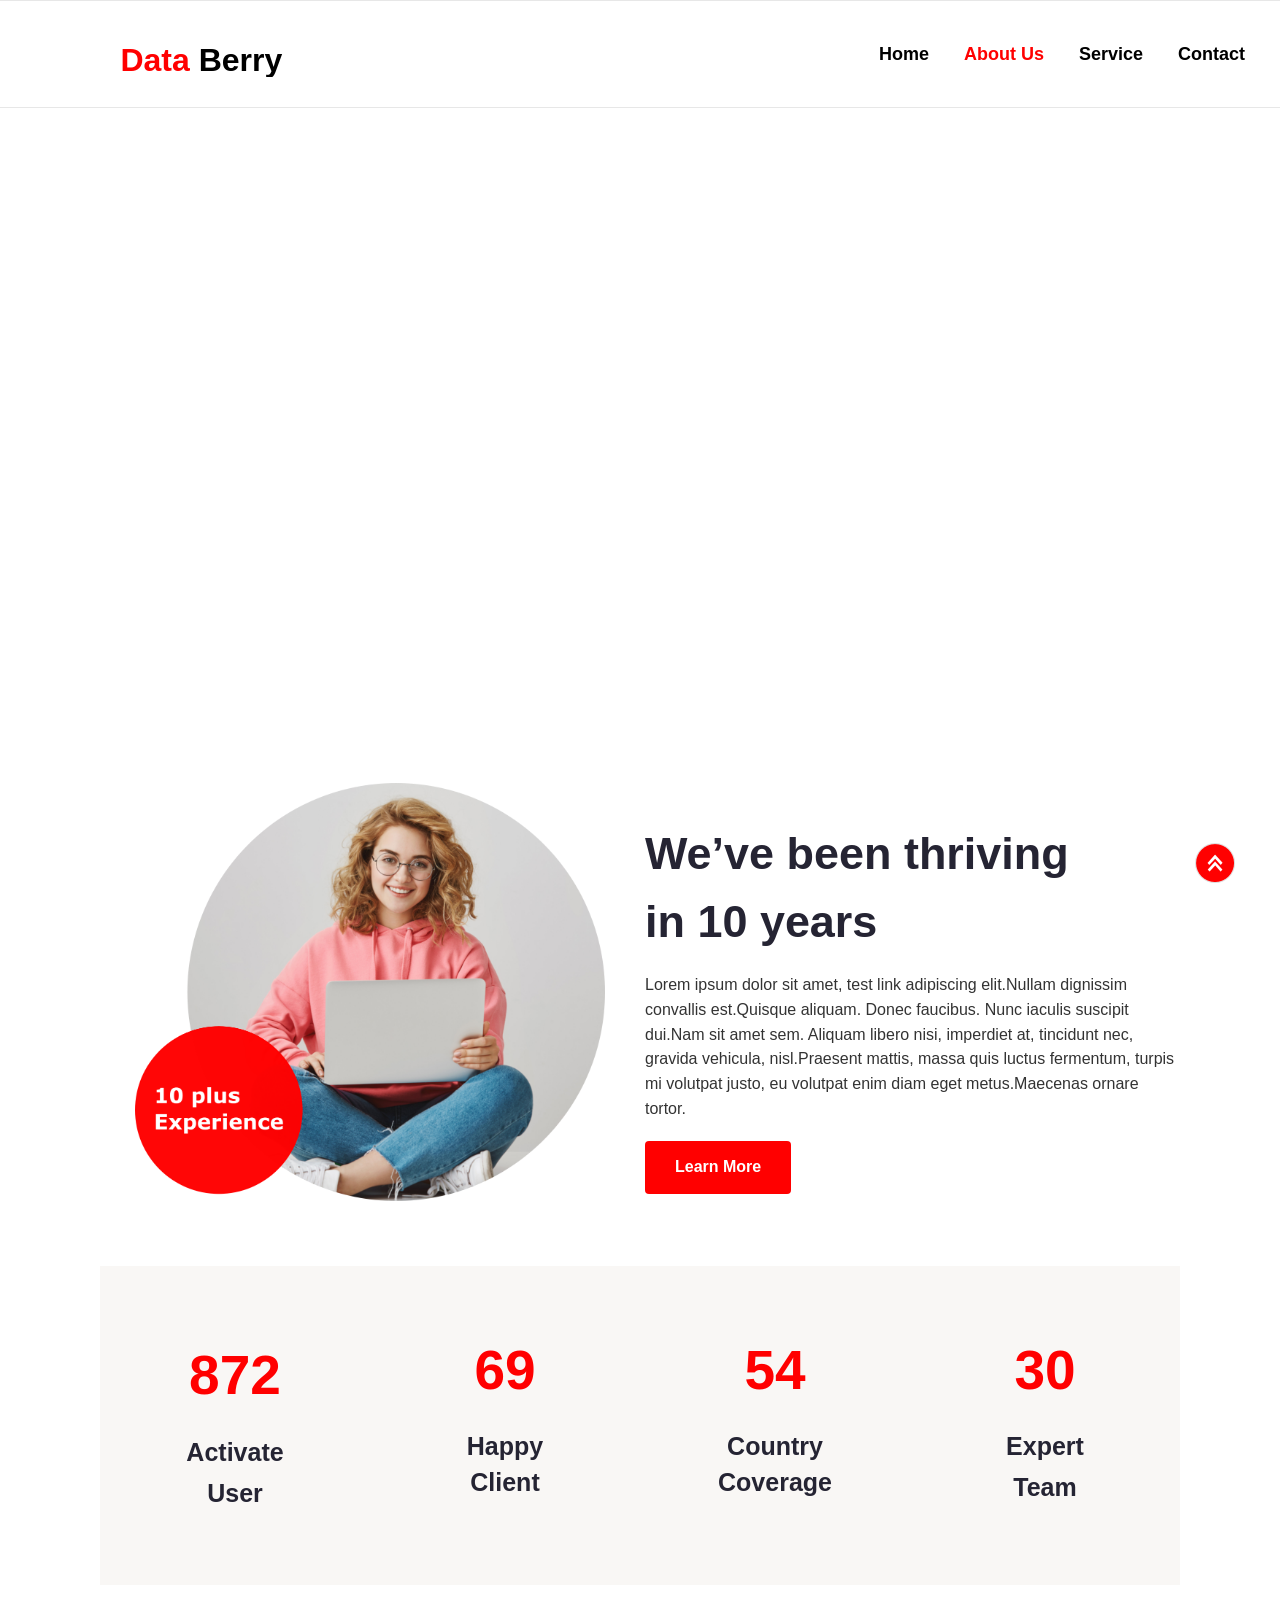
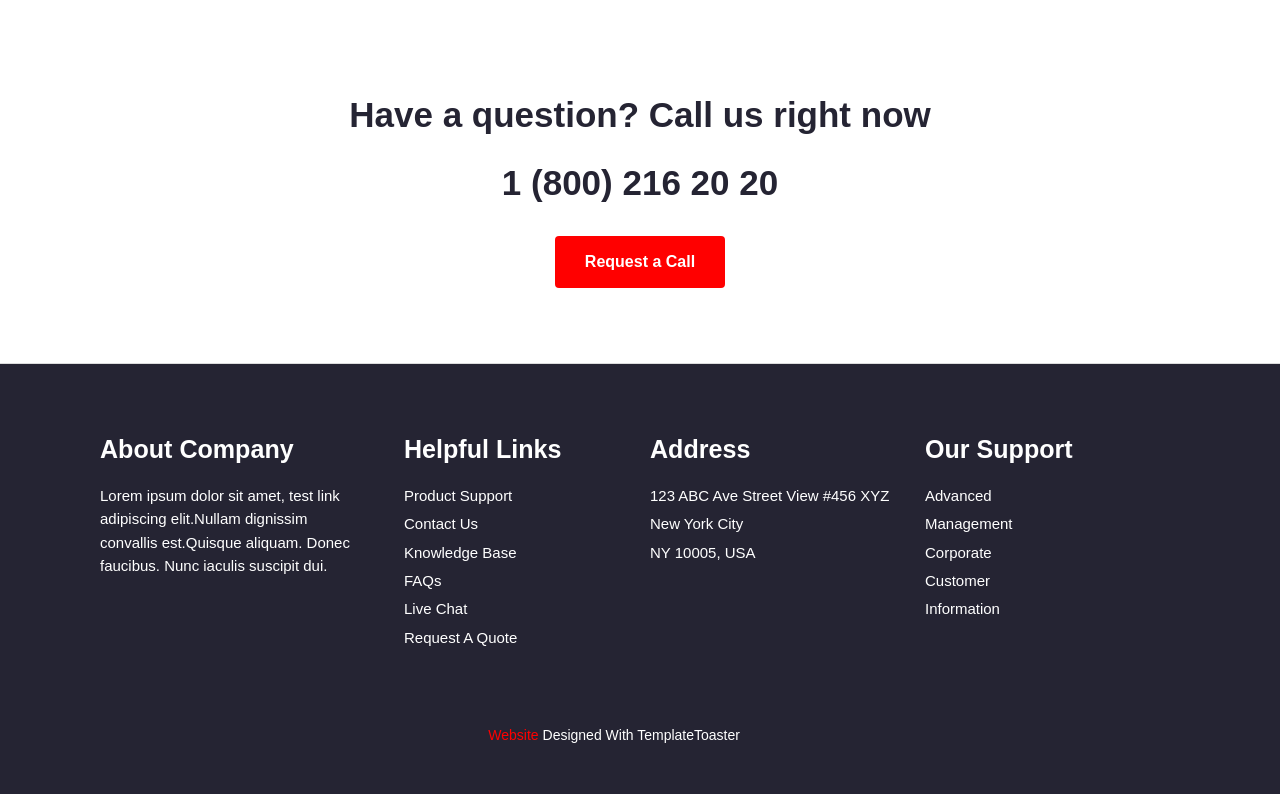
<file: about-us.html>
<!DOCTYPE html>
<html lang="en">
<head>
<meta charset="utf-8">
<script type="text/javascript" src="jquery-3.5.1.min.js">
</script>
<script type="text/javascript" src="jquery-ui.min.js">
</script>
<script type="text/javascript" src="bootstrap.min.js">
</script>
<script type="text/javascript" src="customjs.js">
</script>
<script type="text/javascript" src="tt_animation.js">
</script>
<script type="text/javascript" src="contactform.js">
</script>
<meta name="viewport" content="width=device-width, initial-scale=1"/>
<meta name="description" content="Meta Description" />
<title>
About Us
</title>
<link rel="stylesheet"  href="bootstrap.css" type="text/css" media="screen"/>
<link rel="stylesheet"  href="style.css" type="text/css" media="screen"/>
<!--[if lte IE 8]>
<link rel="stylesheet"  href="menuie.css" type="text/css" media="screen"/>
<link rel="stylesheet"  href="vmenuie.css" type="text/css" media="screen"/>
<![endif]-->
<script type="text/javascript" src="totop.js">
</script>
<script type="text/javascript" src="tt_animation.js">
</script>
<!--[if IE 7]>
<style type="text/css" media="screen">
#ttr_vmenu_items  li.ttr_vmenu_items_parent {margin-left:-16px;font-size:0px;}
</style>
<![endif]-->
<!--[if lt IE 9]>
<script type="text/javascript" src="html5shiv.js">
</script>
<script type="text/javascript" src="respond.min.js">
</script>
<![endif]-->
</head>
<body class="about-us">
<div class="totopshow">
<a href="#" class="back-to-top"><img alt="Back to Top" src="images/gototop0.png"/></a>
</div><!-- totopshow -->
<div class="margin_collapsetop"></div>
<div id="ttr_menu"> 
<div class="margin_collapsetop"></div>
<nav class="navbar-default navbar-expand-md navbar">
<div id="ttr_menu_inner_in">
<div class="ttr_menu_element_alignment container">
</div>
<div id="navigationmenu">
<div class="navbar-header">
<button id="nav-expander" data-target=".navbar-collapse" data-toggle="collapse" class="navbar-toggle" type="button">
<span class="ttr_menu_toggle_button">
<span class="sr-only">
</span>
<span class="icon-bar navbar-toggler-icon">
</span>
<span class="icon-bar navbar-toggler-icon">
</span>
<span class="icon-bar navbar-toggler-icon">
</span>
</span>
<span class="ttr_menu_button_text">
Menu
</span>
</button>
</div>
<div class="menu-center collapse navbar-collapse">
<ul class="ttr_menu_items nav navbar-nav navbar-right">
<li class="ttr_menu_items_parent dropdown"><a href="index.html" class="ttr_menu_items_parent_link"><span class="menuchildicon"></span>Home</a>
<hr class ="horiz_separator"/>
</li> <!-- main menu list closing -->
<li class="ttr_menu_items_parent dropdown active"><a href="about-us.html" class="ttr_menu_items_parent_link_active"><span class="menuchildicon"></span>About Us</a>
<hr class ="horiz_separator"/>
</li> <!-- main menu list closing -->
<li class="ttr_menu_items_parent dropdown"><a href="service.html" class="ttr_menu_items_parent_link"><span class="menuchildicon"></span>Service</a>
<hr class ="horiz_separator"/>
</li> <!-- main menu list closing -->
<li class="ttr_menu_items_parent dropdown"><a href="contact.html" class="ttr_menu_items_parent_link"><span class="menuchildicon"></span>Contact</a>
</li> <!-- main menu list closing -->
</ul>
</div>
</div>
<div class="ttr_images_container">
<div class="ttr_menushape1">
<div class="html_content"><p style="line-height:3.32em;"><span style="font-family:'Nunito','Arial';font-weight:700;font-size:2.286em;color:rgba(255,0,0,1);">Data </span><span style="font-family:'Nunito','Arial';font-weight:700;font-size:2.286em;color:rgba(0,0,0,1);">Berry</span></p></div>
</div>
<div class="ttr_menu_logo">
</div>
</div>
</div>
</nav>
</div>
<div class="ttr_banner_slideshow">
</div>
<div class="ttr_slideshow">
<div class="margin_collapsetop"></div>
<div id="ttr_slideshow_inner">
<ul>
</ul>
</div>
<div class="ttr_slideshow_in">
<div class="ttr_slideshow_last">
</div>
</div>
</div>
<div class="ttr_banner_slideshow">
</div>
<div class="margin_collapsetop"></div>
<div id="ttr_page" class="container">
<div id="ttr_content_and_sidebar_container">
<div id="ttr_content">
<div id="ttr_html_content_margin" class="container-fluid">
<div class="margin_collapsetop"></div>
<div class="ttr_about-us_html_row0 row" >
<div class="post_column col-xl-6 col-lg-6 col-md-6 col-sm-12 col-xs-12 col-12">
<div class="ttr_about-us_html_column00">
<div class="margin_collapsetop"></div>
<div class="html_content"><p><span class="ttr_image" style="float:none;display:block;overflow:hidden;text-align:center;margin:0px 0px 0px 0px;"><span><img class="ttr_uniform" style="max-height:418px;max-width:470.472340425532px;margin:0px 0px 0px 0px;" src="images/g146321.png" alt="ddd" /></span></span></p></div>
<div class="margin_collapsetop"></div>
<div style="clear:both;width:0px;"></div>
</div>
</div>
<div class=" visible-sm-block d-sm-block visible-xs-block d-block" style="clear: both;width:0px;"></div>
<div class="post_column col-xl-6 col-lg-6 col-md-6 col-sm-12 col-xs-12 col-12">
<div class="ttr_about-us_html_column01">
<div class="margin_collapsetop"></div>
<div class="html_content"><h2 style="line-height:1.76em;"><span style="font-family:'Nunito','Arial';font-weight:700;font-size:1.5em;color:rgba(37,36,51,1);">We’ve been thriving</span></h2><h2 style="margin:10px 0px 20px 0px;line-height:1.76em;"><span style="font-family:'Nunito','Arial';font-weight:700;font-size:1.5em;color:rgba(37,36,51,1);">in 10 years</span></h2><p style="margin:5px 0px 20px 0px;line-height:1.69em;"><span style="font-family:'Nunito','Arial';font-size:1.143em;">Lorem ipsum dolor sit amet, test link adipiscing elit.Nullam dignissim convallis est.Quisque aliquam. Donec faucibus. Nunc iaculis suscipit dui.Nam sit amet sem. Aliquam libero nisi, imperdiet at, tincidunt nec, gravida vehicula, nisl.Praesent mattis, massa quis luctus fermentum, turpis mi volutpat justo, eu volutpat enim diam eget metus.Maecenas ornare tortor.</span></p><p style="line-height:1.69em;"><span><a href="https://templatetoaster.com" target="_self" class="btn btn-md btn-default">Learn More</a></span></p></div>
<div class="margin_collapsetop"></div>
<div style="clear:both;width:0px;"></div>
</div>
</div>
<div class=" visible-lg-block d-xl-block d-lg-block visible-md-block d-md-block visible-sm-block d-sm-block visible-xs-block d-block" style="clear: both;width:0px;"></div>
</div>
<div class="ttr_about-us_html_row1 row" >
<div class="post_column col-xl-3 col-lg-3 col-md-6 col-sm-12 col-xs-12 col-12">
<div class="ttr_about-us_html_column10">
<div class="margin_collapsetop"></div>
<div class="html_content"><p style="text-align:Center; display:block; line-height:5.65em;"><span style="font-family:'Nunito','Arial';font-weight:700;font-size:3.929em;color:rgba(255,0,0,1);">872</span></p><p style="text-align:Center; display:block; line-height:2.61em;"><span style="font-family:'Nunito','Arial';font-weight:700;font-size:1.786em;color:rgba(37,36,51,1);">Activate User</span></p></div>
<div class="margin_collapsetop"></div>
<div style="clear:both;width:0px;"></div>
</div>
</div>
<div class=" visible-sm-block d-sm-block visible-xs-block d-block" style="clear: both;width:0px;"></div>
<div class="post_column col-xl-3 col-lg-3 col-md-6 col-sm-12 col-xs-12 col-12">
<div class="ttr_about-us_html_column11">
<div class="margin_collapsetop"></div>
<div class="html_content"><p style="text-align:Center; display:block; line-height:5.65em;"><span style="font-family:'Nunito','Arial';font-weight:700;font-size:3.929em;color:rgba(255,0,0,1);">69</span></p><p style="text-align:Center; display:block; "><span style="font-family:'Nunito','Arial';font-weight:700;font-size:1.786em;color:rgba(37,36,51,1);">Happy Client</span></p></div>
<div class="margin_collapsetop"></div>
<div style="clear:both;width:0px;"></div>
</div>
</div>
<div class=" visible-md-block d-md-block visible-sm-block d-sm-block visible-xs-block d-block" style="clear: both;width:0px;"></div>
<div class="post_column col-xl-3 col-lg-3 col-md-6 col-sm-12 col-xs-12 col-12">
<div class="ttr_about-us_html_column12">
<div class="margin_collapsetop"></div>
<div class="html_content"><p style="text-align:Center; display:block; line-height:5.65em;"><span style="font-family:'Nunito','Arial';font-weight:700;font-size:3.929em;color:rgba(255,0,0,1);">54</span></p><p style="text-align:Center; display:block; "><span style="font-family:'Nunito','Arial';font-weight:700;font-size:1.786em;color:rgba(37,36,51,1);">Country Coverage</span></p></div>
<div class="margin_collapsetop"></div>
<div style="clear:both;width:0px;"></div>
</div>
</div>
<div class=" visible-sm-block d-sm-block visible-xs-block d-block" style="clear: both;width:0px;"></div>
<div class="post_column col-xl-3 col-lg-3 col-md-6 col-sm-12 col-xs-12 col-12">
<div class="ttr_about-us_html_column13">
<div class="margin_collapsetop"></div>
<div class="html_content"><p style="text-align:Center; display:block; line-height:5.65em;"><span style="font-family:'Nunito','Arial';font-weight:700;font-size:3.929em;color:rgba(255,0,0,1);">30</span></p><p style="text-align:Center; display:block; "><span style="font-family:'Nunito','Arial';font-weight:700;font-size:1.786em;color:rgba(37,36,51,1);">Expert </span></p><p style="text-align:Center; display:block; "><span style="font-family:'Nunito','Arial';font-weight:700;font-size:1.786em;color:rgba(37,36,51,1);">Team</span></p></div>
<div class="margin_collapsetop"></div>
<div style="clear:both;width:0px;"></div>
</div>
</div>
<div class=" visible-lg-block d-xl-block d-lg-block visible-md-block d-md-block visible-sm-block d-sm-block visible-xs-block d-block" style="clear: both;width:0px;"></div>
</div>
<div class="ttr_about-us_html_row2 row" >
<div class="post_column col-xl-12 col-lg-12 col-md-6 col-sm-12 col-xs-12 col-12">
<div class="ttr_about-us_html_column20">
<div class="margin_collapsetop"></div>
<div class="html_content"><p style="margin:5px 0px 10px 0px;text-align:Center; display:block; line-height:3.62em;"><span style="font-family:'Nunito','Arial';font-weight:700;font-size:2.5em;color:rgba(37,36,51,1);">Have a question? Call us right now</span></p><p style="margin:5px 0px 20px 0px;text-align:Center; display:block; line-height:3.62em;"><span style="font-family:'Nunito','Arial';font-weight:700;font-size:2.5em;color:rgba(37,36,51,1);">1 (800) 216 20 20</span></p><p style="text-align:Center; display:block; line-height:3.62em;"><span><a href="https://templatetoaster.com" target="_self" class="btn btn-md btn-default">Request a Call</a></span></p></div>
<div class="margin_collapsetop"></div>
<div style="clear:both;width:0px;"></div>
</div>
</div>
<div class=" visible-lg-block d-xl-block d-lg-block visible-sm-block d-sm-block visible-xs-block d-block" style="clear: both;width:0px;"></div>
</div>
<div class="margin_collapsetop"></div>
</div><!--content_margin-->
</div><!--content-->
<div style="clear:both">
</div>
</div><!--container-->
</div><!--page-->
<div class="margin_collapsetop"></div>
<footer id="ttr_footer">
<div class="margin_collapsetop"></div>
 <div id="ttr_footer_inner">
<div class="ttr_footer-widget-cell_inner_widget_container">
<div class="ttr_footer-widget-cell_inner0 container row">
<div class="post_column col-xl-3 col-lg-3 col-md-6 col-sm-12 col-xs-12 col-12">
<div class="footercellcolumn1">
<div class="margin_collapsetop"></div>
<div class="html_content"><h4 style="line-height:2.03em;"><span style="font-family:'Nunito','Arial';font-weight:700;font-size:1.389em;color:rgba(255,255,255,1);">About Company</span></h4><p style="line-height:1.59em;"><span style="font-family:'Nunito','Arial';font-size:1.071em;color:rgba(255,255,255,1);">Lorem ipsum dolor sit amet, test link adipiscing elit.Nullam dignissim convallis est.Quisque aliquam. Donec faucibus. Nunc iaculis suscipit dui.</span></p></div>
<div class="margin_collapsetop"></div>
</div>
</div>
<div class=" visible-sm-block d-sm-block visible-xs-block d-block" style="clear: both;"></div>
<div class="post_column col-xl-3 col-lg-3 col-md-6 col-sm-12 col-xs-12 col-12">
<div class="footercellcolumn2">
<div class="margin_collapsetop"></div>
<div class="html_content"><h4 style="line-height:2.03em;"><span style="font-family:'Nunito','Arial';font-weight:700;font-size:1.389em;color:rgba(255,255,255,1);">Helpful Links</span></h4><p style="line-height:1.59em;"><span style="font-family:'Nunito','Arial';font-size:1.071em;color:rgba(255,255,255,1);">Product Support</span></p><p style="line-height:1.59em;"><span style="font-family:'Nunito','Arial';font-size:1.071em;color:rgba(255,255,255,1);">Contact Us</span></p><p style="line-height:1.59em;"><span style="font-family:'Nunito','Arial';font-size:1.071em;color:rgba(255,255,255,1);">Knowledge Base</span></p><p style="line-height:1.59em;"><span style="font-family:'Nunito','Arial';font-size:1.071em;color:rgba(255,255,255,1);">FAQs</span></p><p style="line-height:1.59em;"><span style="font-family:'Nunito','Arial';font-size:1.071em;color:rgba(255,255,255,1);">Live Chat</span></p><p style="line-height:1.59em;"><span style="font-family:'Nunito','Arial';font-size:1.071em;color:rgba(255,255,255,1);">Request A Quote</span></p></div>
<div class="margin_collapsetop"></div>
</div>
</div>
<div class=" visible-md-block d-md-block visible-sm-block d-sm-block visible-xs-block d-block" style="clear: both;"></div>
<div class="post_column col-xl-3 col-lg-3 col-md-6 col-sm-12 col-xs-12 col-12">
<div class="footercellcolumn3">
<div class="margin_collapsetop"></div>
<div class="html_content"><h4 style="line-height:2.03em;"><span style="font-family:'Nunito','Arial';font-weight:700;font-size:1.389em;color:rgba(255,255,255,1);">Address</span></h4><p style="line-height:1.59em;"><span style="font-family:'Nunito','Arial';font-size:1.071em;color:rgba(255,255,255,1);">123 ABC Ave Street View #456 XYZ</span></p><p style="line-height:1.59em;"><span style="font-family:'Nunito','Arial';font-size:1.071em;color:rgba(255,255,255,1);">New York City</span></p><p style="line-height:1.59em;"><span style="font-family:'Nunito','Arial';font-size:1.071em;color:rgba(255,255,255,1);">NY 10005, USA</span></p></div>
<div class="margin_collapsetop"></div>
</div>
</div>
<div class=" visible-sm-block d-sm-block visible-xs-block d-block" style="clear: both;"></div>
<div class="post_column col-xl-3 col-lg-3 col-md-6 col-sm-12 col-xs-12 col-12">
<div class="footercellcolumn4">
<div class="margin_collapsetop"></div>
<div class="html_content"><h4 style="line-height:2.03em;"><span style="font-family:'Nunito','Arial';font-weight:700;font-size:1.389em;color:rgba(255,255,255,1);">Our Support</span></h4><p style="line-height:1.59em;"><span style="font-family:'Nunito','Arial';font-size:1.071em;color:rgba(255,255,255,1);">Advanced</span></p><p style="line-height:1.59em;"><span style="font-family:'Nunito','Arial';font-size:1.071em;color:rgba(255,255,255,1);">Management</span></p><p style="line-height:1.59em;"><span style="font-family:'Nunito','Arial';font-size:1.071em;color:rgba(255,255,255,1);">Corporate</span></p><p style="line-height:1.59em;"><span style="font-family:'Nunito','Arial';font-size:1.071em;color:rgba(255,255,255,1);">Customer</span></p><p style="line-height:1.59em;"><span style="font-family:'Nunito','Arial';font-size:1.071em;color:rgba(255,255,255,1);">Information</span></p></div>
<div class="margin_collapsetop"></div>
</div>
</div>
<div class=" visible-lg-block d-xl-block d-lg-block visible-md-block d-md-block visible-sm-block d-sm-block visible-xs-block d-block" style="clear: both;"></div>
<div class=" visible-lg-block d-xl-block d-lg-block visible-md-block d-md-block visible-sm-block d-sm-block visible-xs-block d-block" style="clear:both;"></div>
</div>
</div>
<div class="ttr_footer_bottom_footer">
<div class="ttr_footer_bottom_footer_inner">
<div class="ttr_footer_element_alignment container">
</div>
<div id="ttr_footer_designed_by_links">
<a href="https://templatetoaster.com" target="_self" >
Website
</a>
<span id="ttr_footer_designed_by">
Designed With TemplateToaster
</span>
</div>
</div>
</div>
</div>
</footer>
<div class="margin_collapsebottom"></div>
</body>
</html>
</file>
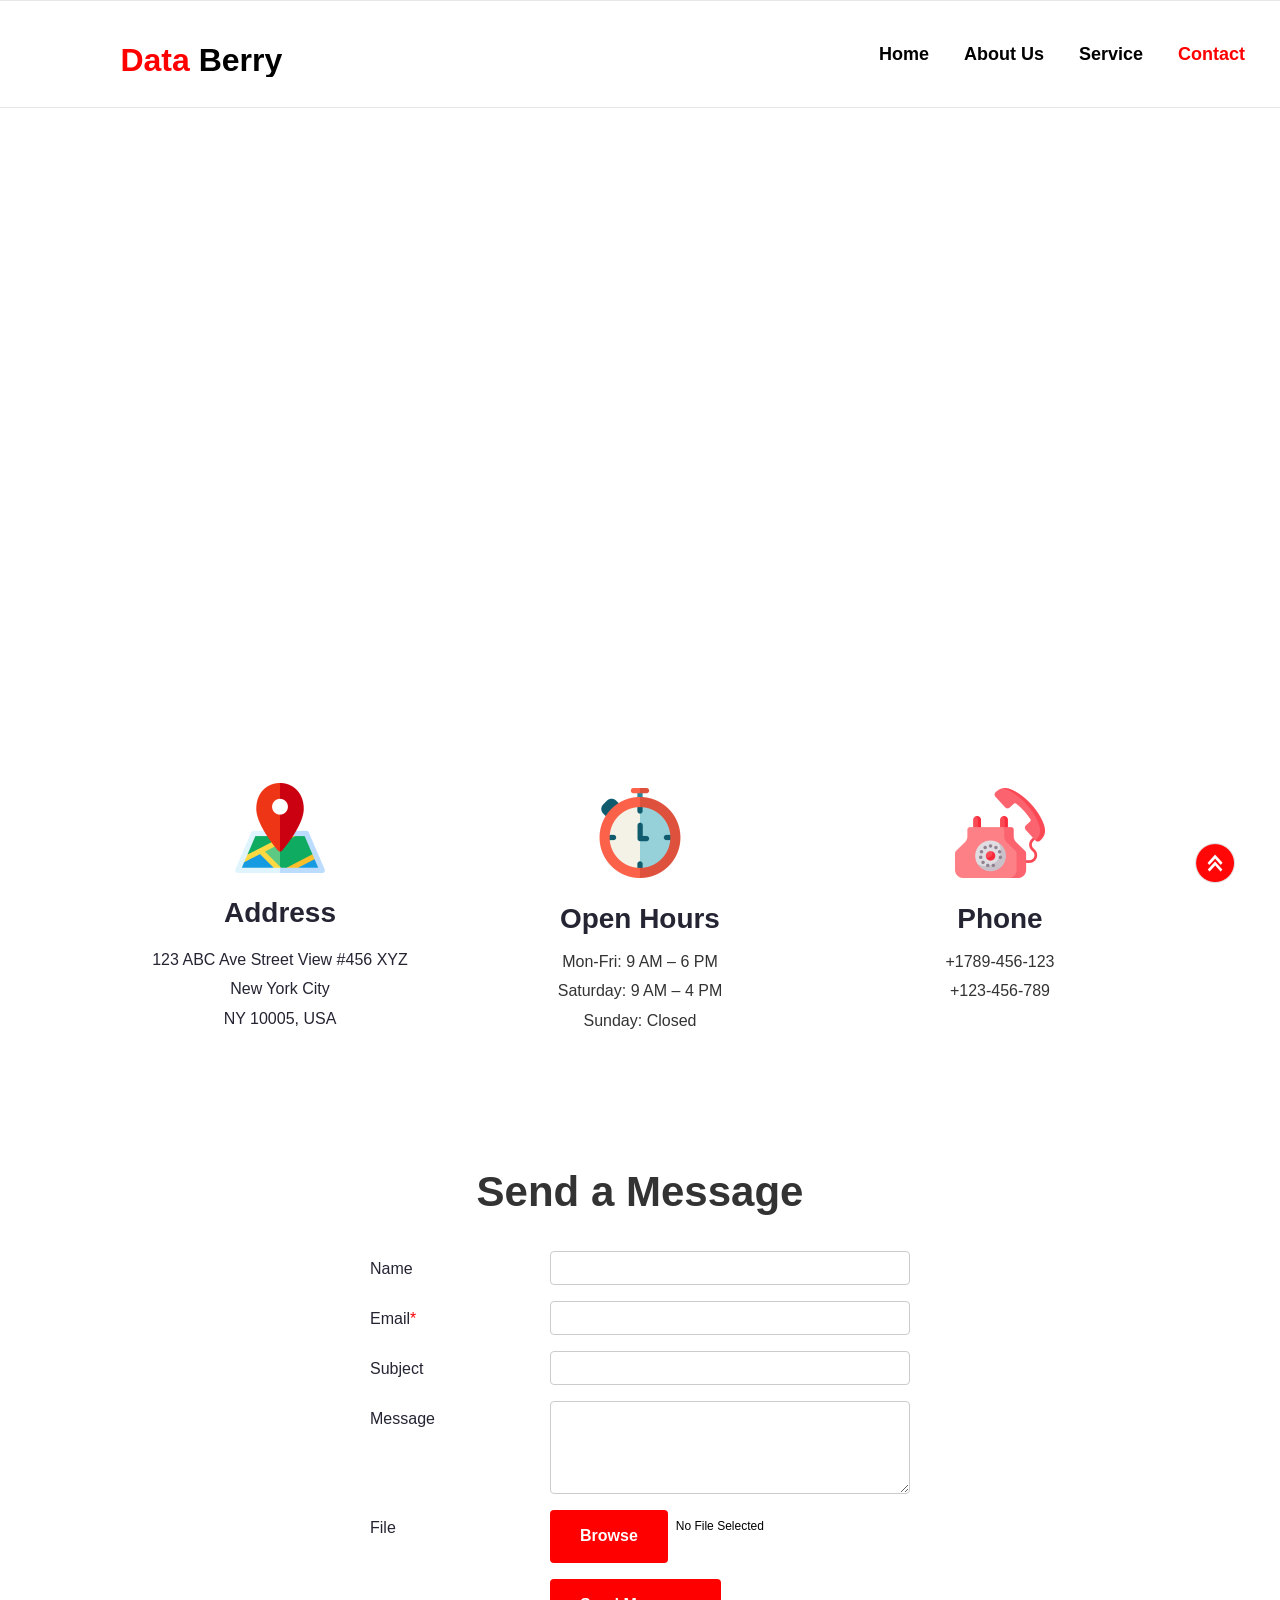
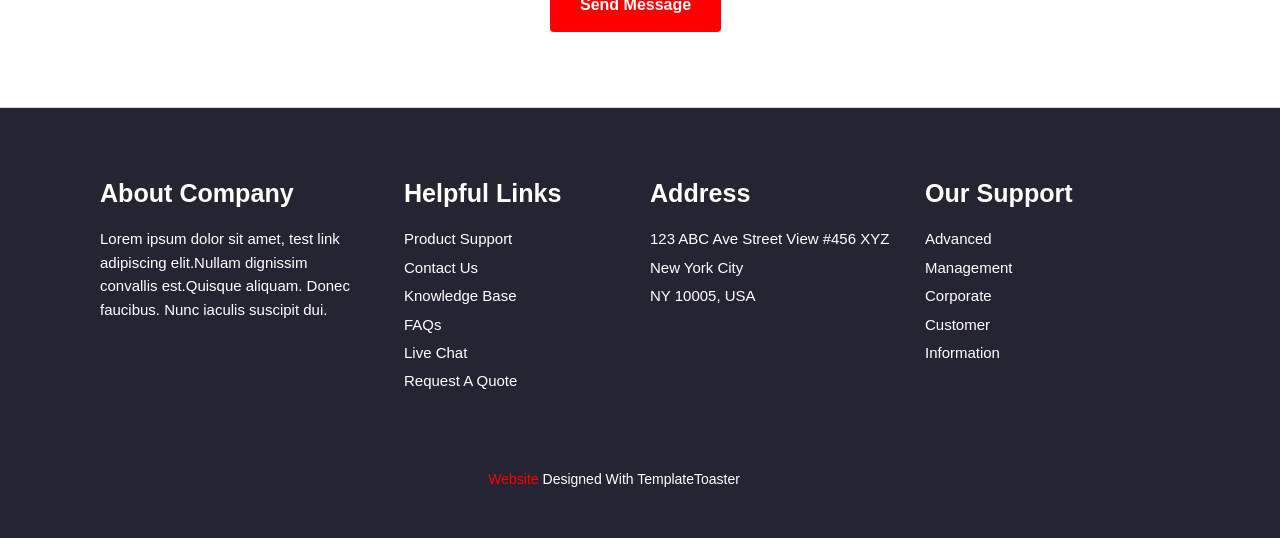
<file: contact.html>
<!DOCTYPE html>
<html lang="en">
<head>
<meta charset="utf-8">
<script type="text/javascript" src="jquery-3.5.1.min.js">
</script>
<script type="text/javascript" src="jquery-ui.min.js">
</script>
<script type="text/javascript" src="bootstrap.min.js">
</script>
<script type="text/javascript" src="customjs.js">
</script>
<script type="text/javascript" src="tt_animation.js">
</script>
<script type="text/javascript" src="contactform.js">
</script>
<meta name="viewport" content="width=device-width, initial-scale=1"/>
<meta name="description" content="Meta Description" />
<title>
Contact
</title>
<link rel="stylesheet"  href="bootstrap.css" type="text/css" media="screen"/>
<link rel="stylesheet"  href="style.css" type="text/css" media="screen"/>
<!--[if lte IE 8]>
<link rel="stylesheet"  href="menuie.css" type="text/css" media="screen"/>
<link rel="stylesheet"  href="vmenuie.css" type="text/css" media="screen"/>
<![endif]-->
<script type="text/javascript" src="totop.js">
</script>
<script type="text/javascript" src="tt_animation.js">
</script>
<!--[if IE 7]>
<style type="text/css" media="screen">
#ttr_vmenu_items  li.ttr_vmenu_items_parent {margin-left:-16px;font-size:0px;}
</style>
<![endif]-->
<!--[if lt IE 9]>
<script type="text/javascript" src="html5shiv.js">
</script>
<script type="text/javascript" src="respond.min.js">
</script>
<![endif]-->
</head>
<body class="contact">
<div class="totopshow">
<a href="#" class="back-to-top"><img alt="Back to Top" src="images/gototop0.png"/></a>
</div><!-- totopshow -->
<div class="margin_collapsetop"></div>
<div id="ttr_menu"> 
<div class="margin_collapsetop"></div>
<nav class="navbar-default navbar-expand-md navbar">
<div id="ttr_menu_inner_in">
<div class="ttr_menu_element_alignment container">
</div>
<div id="navigationmenu">
<div class="navbar-header">
<button id="nav-expander" data-target=".navbar-collapse" data-toggle="collapse" class="navbar-toggle" type="button">
<span class="ttr_menu_toggle_button">
<span class="sr-only">
</span>
<span class="icon-bar navbar-toggler-icon">
</span>
<span class="icon-bar navbar-toggler-icon">
</span>
<span class="icon-bar navbar-toggler-icon">
</span>
</span>
<span class="ttr_menu_button_text">
Menu
</span>
</button>
</div>
<div class="menu-center collapse navbar-collapse">
<ul class="ttr_menu_items nav navbar-nav navbar-right">
<li class="ttr_menu_items_parent dropdown"><a href="index.html" class="ttr_menu_items_parent_link"><span class="menuchildicon"></span>Home</a>
<hr class ="horiz_separator"/>
</li> <!-- main menu list closing -->
<li class="ttr_menu_items_parent dropdown"><a href="about-us.html" class="ttr_menu_items_parent_link"><span class="menuchildicon"></span>About Us</a>
<hr class ="horiz_separator"/>
</li> <!-- main menu list closing -->
<li class="ttr_menu_items_parent dropdown"><a href="service.html" class="ttr_menu_items_parent_link"><span class="menuchildicon"></span>Service</a>
<hr class ="horiz_separator"/>
</li> <!-- main menu list closing -->
<li class="ttr_menu_items_parent dropdown active"><a href="contact.html" class="ttr_menu_items_parent_link_active"><span class="menuchildicon"></span>Contact</a>
</li> <!-- main menu list closing -->
</ul>
</div>
</div>
<div class="ttr_images_container">
<div class="ttr_menushape1">
<div class="html_content"><p style="line-height:3.32em;"><span style="font-family:'Nunito','Arial';font-weight:700;font-size:2.286em;color:rgba(255,0,0,1);">Data </span><span style="font-family:'Nunito','Arial';font-weight:700;font-size:2.286em;color:rgba(0,0,0,1);">Berry</span></p></div>
</div>
<div class="ttr_menu_logo">
</div>
</div>
</div>
</nav>
</div>
<div class="ttr_banner_slideshow">
</div>
<div class="ttr_slideshow">
<div class="margin_collapsetop"></div>
<div id="ttr_slideshow_inner">
<ul>
</ul>
</div>
<div class="ttr_slideshow_in">
<div class="ttr_slideshow_last">
</div>
</div>
</div>
<div class="ttr_banner_slideshow">
</div>
<div class="margin_collapsetop"></div>
<div id="ttr_page" class="container">
<div id="ttr_content_and_sidebar_container">
<div id="ttr_content">
<div id="ttr_html_content_margin" class="container-fluid">
<div class="margin_collapsetop"></div>
<div class="ttr_contact_html_row0 row" >
<div class="post_column col-xl-4 col-lg-4 col-md-6 col-sm-12 col-xs-12 col-12">
<div class="ttr_contact_html_column00">
<div class="margin_collapsetop"></div>
<div class="html_content"><p style="margin:5px 0px 10px 0px;text-align:Center; display:block; line-height:2.91em;"><span class="ttr_image" style="float:none;display:block;overflow:hidden;text-align:center;margin:0px 0px 0px 0px;"><span><img class="ttr_uniform" style="max-height:90px;max-width:90px;margin:0px 0px 20px 0px;" src="images/image102.png" alt="xcvc" /></span></span><span style="font-family:'Nunito','Arial';font-weight:700;font-size:2em;color:rgba(37,36,51,1);">Address</span></p><p style="margin:5px 0px 5px 0px;text-align:Center; display:block; line-height:1.69em;color:rgba(51,51,51,1);"><span style="font-family:'Nunito','Arial';font-size:1.143em;color:rgba(37,36,51,1);">123 ABC Ave Street View #456 XYZ</span></p><p style="margin:5px 0px 5px 0px;text-align:Center; display:block; line-height:1.69em;color:rgba(51,51,51,1);"><span style="font-family:'Nunito','Arial';font-size:1.143em;color:rgba(37,36,51,1);">New York City</span></p><p style="margin:5px 0px 5px 0px;text-align:Center; display:block; line-height:1.69em;color:rgba(51,51,51,1);"><span style="font-family:'Nunito','Arial';font-size:1.143em;color:rgba(37,36,51,1);">NY 10005, USA</span></p><br /></div>
<div class="margin_collapsetop"></div>
<div style="clear:both;width:0px;"></div>
</div>
</div>
<div class=" visible-sm-block d-sm-block visible-xs-block d-block" style="clear: both;width:0px;"></div>
<div class="post_column col-xl-4 col-lg-4 col-md-6 col-sm-12 col-xs-12 col-12">
<div class="ttr_contact_html_column01">
<div class="margin_collapsetop"></div>
<div class="html_content"><h2 style="text-align:Center; display:block; line-height:1.36em;"><span class="ttr_image" style="float:none;display:block;overflow:hidden;text-align:center;margin:0px 0px 0px 0px;"><span><img class="ttr_uniform" style="max-height:90px;max-width:90px;margin:0px 0px 20px 0px;" src="images/image10.png" alt="dfd" /></span></span><span style="font-family:'Nunito','Arial';font-weight:700;font-size:0.933em;color:rgba(37,36,51,1);">Open Hours</span></h2><p style="text-align:Center; display:block; line-height:1.69em;"><span style="font-family:'Nunito','Arial';font-size:1.143em;">Mon-Fri: 9 AM – 6 PM</span></p><p style="text-align:Center; display:block; line-height:1.69em;"><span style="font-family:'Nunito','Arial';font-size:1.143em;">Saturday: 9 AM – 4 PM</span></p><p style="text-align:Center; display:block; line-height:1.69em;"><span style="font-family:'Nunito','Arial';font-size:1.143em;">Sunday: Closed</span></p></div>
<div class="margin_collapsetop"></div>
<div style="clear:both;width:0px;"></div>
</div>
</div>
<div class=" visible-md-block d-md-block visible-sm-block d-sm-block visible-xs-block d-block" style="clear: both;width:0px;"></div>
<div class="post_column col-xl-4 col-lg-4 col-md-6 col-sm-12 col-xs-12 col-12">
<div class="ttr_contact_html_column02">
<div class="margin_collapsetop"></div>
<div class="html_content"><h2 style="text-align:Center; display:block; line-height:1.36em;"><span class="ttr_image" style="float:none;display:block;overflow:hidden;text-align:center;margin:0px 0px 0px 0px;"><span><img class="ttr_uniform" style="max-height:90px;max-width:90px;margin:0px 0px 20px 0px;" src="images/image101.png" alt="vc" /></span></span><span style="font-family:'Nunito','Arial';font-weight:700;font-size:0.933em;color:rgba(37,36,51,1);">Phone</span></h2><p style="text-align:Center; display:block; line-height:1.69em;"><span style="font-size:1.143em;">+1789-456-123</span></p><p style="text-align:Center; display:block; line-height:1.69em;"><span style="font-size:1.143em;">+123-456-789</span></p></div>
<div class="margin_collapsetop"></div>
<div style="clear:both;width:0px;"></div>
</div>
</div>
<div class=" visible-lg-block d-xl-block d-lg-block visible-sm-block d-sm-block visible-xs-block d-block" style="clear: both;width:0px;"></div>
</div>
<div class="ttr_contact_html_row1 row" >
<div class="post_column col-xl-12 col-lg-12 col-md-5 col-sm-12 col-xs-12 col-12">
<div class="ttr_contact_html_column10">
<div class="margin_collapsetop"></div>
<div class="html_content"><p style="margin:5px 0px 20px 0px;text-align:Center; display:block; line-height:4.33em;"><span style="font-family:'Nunito','Arial';font-weight:700;font-size:3em;">Send a Message</span></p><p style="text-align:Center; display:block; "><div class="contactformdiv" style="margin:0px 0px 0px 0px;"><form id="ContactForm1" class="form-horizontal" role="form" method="post" action="#" style="margin: 0 auto;width:50%;"><div class="form-group row"><label class="col-xl-4 col-lg-4 col-md-4 col-sm-12 col-xs-12 col-12 control-label">Name</label><div class="col-xl-8 col-lg-8 col-md-8 col-sm-12 col-xs-12 col-12"><input type="text" class="form-control" data-vali="novalidation" name="name" /></div></div><div class="form-group row"><label class="col-xl-4 col-lg-4 col-md-4 col-sm-12 col-xs-12 col-12 control-label required">Email</label><div class="col-xl-8 col-lg-8 col-md-8 col-sm-12 col-xs-12 col-12"><input type="text" class="form-control required" data-vali="email" name="email" /></div></div><div class="form-group row"><label class="col-xl-4 col-lg-4 col-md-4 col-sm-12 col-xs-12 col-12 control-label">Subject</label><div class="col-xl-8 col-lg-8 col-md-8 col-sm-12 col-xs-12 col-12"><input type="text" class="form-control" data-vali="novalidation" name="subject" /></div></div><div class="form-group row"><label class="col-xl-4 col-lg-4 col-md-4 col-sm-12 col-xs-12 col-12 control-label">Message</label><div class="col-xl-8 col-lg-8 col-md-8 col-sm-12 col-xs-12 col-12"><textarea class="form-control comment" name="message" rows="4"></textarea></div></div><div class="form-group row"><label class="col-xl-4 col-lg-4 col-md-4 col-sm-12 col-xs-12 col-12 control-label">File</label><div class="col-xl-8 col-lg-8 col-md-8 col-sm-12 col-xs-12 col-12"><label class="contact_file btn-file btn btn-md btn-default"><input type="file" id="attach_file" name="attach_file" />Browse</label><span id="upload-file" class="filename"> No File Selected</span></div></div><div class="form-group row"><div class="col-md-8 col-md-offset-4 offset-md-4"><input type="hidden" id="token" name="token" /><input type="submit" class="pull-left float-left btn btn-md btn-default" id="submitform" name="submit" value="Send Message" /></div></div><div style="clear: both;"></div><div class="success"></div><div class="req_field"></div><div style="clear: both;"></div></form><div style="clear: both;"></div></div></p></div>
<div class="margin_collapsetop"></div>
<div style="clear:both;width:0px;"></div>
</div>
</div>
<div class=" visible-lg-block d-xl-block d-lg-block visible-sm-block d-sm-block visible-xs-block d-block" style="clear: both;width:0px;"></div>
</div>
<div class="margin_collapsetop"></div>
</div><!--content_margin-->
</div><!--content-->
<div style="clear:both">
</div>
</div><!--container-->
</div><!--page-->
<div class="margin_collapsetop"></div>
<footer id="ttr_footer">
<div class="margin_collapsetop"></div>
 <div id="ttr_footer_inner">
<div class="ttr_footer-widget-cell_inner_widget_container">
<div class="ttr_footer-widget-cell_inner0 container row">
<div class="post_column col-xl-3 col-lg-3 col-md-6 col-sm-12 col-xs-12 col-12">
<div class="footercellcolumn1">
<div class="margin_collapsetop"></div>
<div class="html_content"><h4 style="line-height:2.03em;"><span style="font-family:'Nunito','Arial';font-weight:700;font-size:1.389em;color:rgba(255,255,255,1);">About Company</span></h4><p style="line-height:1.59em;"><span style="font-family:'Nunito','Arial';font-size:1.071em;color:rgba(255,255,255,1);">Lorem ipsum dolor sit amet, test link adipiscing elit.Nullam dignissim convallis est.Quisque aliquam. Donec faucibus. Nunc iaculis suscipit dui.</span></p></div>
<div class="margin_collapsetop"></div>
</div>
</div>
<div class=" visible-sm-block d-sm-block visible-xs-block d-block" style="clear: both;"></div>
<div class="post_column col-xl-3 col-lg-3 col-md-6 col-sm-12 col-xs-12 col-12">
<div class="footercellcolumn2">
<div class="margin_collapsetop"></div>
<div class="html_content"><h4 style="line-height:2.03em;"><span style="font-family:'Nunito','Arial';font-weight:700;font-size:1.389em;color:rgba(255,255,255,1);">Helpful Links</span></h4><p style="line-height:1.59em;"><span style="font-family:'Nunito','Arial';font-size:1.071em;color:rgba(255,255,255,1);">Product Support</span></p><p style="line-height:1.59em;"><span style="font-family:'Nunito','Arial';font-size:1.071em;color:rgba(255,255,255,1);">Contact Us</span></p><p style="line-height:1.59em;"><span style="font-family:'Nunito','Arial';font-size:1.071em;color:rgba(255,255,255,1);">Knowledge Base</span></p><p style="line-height:1.59em;"><span style="font-family:'Nunito','Arial';font-size:1.071em;color:rgba(255,255,255,1);">FAQs</span></p><p style="line-height:1.59em;"><span style="font-family:'Nunito','Arial';font-size:1.071em;color:rgba(255,255,255,1);">Live Chat</span></p><p style="line-height:1.59em;"><span style="font-family:'Nunito','Arial';font-size:1.071em;color:rgba(255,255,255,1);">Request A Quote</span></p></div>
<div class="margin_collapsetop"></div>
</div>
</div>
<div class=" visible-md-block d-md-block visible-sm-block d-sm-block visible-xs-block d-block" style="clear: both;"></div>
<div class="post_column col-xl-3 col-lg-3 col-md-6 col-sm-12 col-xs-12 col-12">
<div class="footercellcolumn3">
<div class="margin_collapsetop"></div>
<div class="html_content"><h4 style="line-height:2.03em;"><span style="font-family:'Nunito','Arial';font-weight:700;font-size:1.389em;color:rgba(255,255,255,1);">Address</span></h4><p style="line-height:1.59em;"><span style="font-family:'Nunito','Arial';font-size:1.071em;color:rgba(255,255,255,1);">123 ABC Ave Street View #456 XYZ</span></p><p style="line-height:1.59em;"><span style="font-family:'Nunito','Arial';font-size:1.071em;color:rgba(255,255,255,1);">New York City</span></p><p style="line-height:1.59em;"><span style="font-family:'Nunito','Arial';font-size:1.071em;color:rgba(255,255,255,1);">NY 10005, USA</span></p></div>
<div class="margin_collapsetop"></div>
</div>
</div>
<div class=" visible-sm-block d-sm-block visible-xs-block d-block" style="clear: both;"></div>
<div class="post_column col-xl-3 col-lg-3 col-md-6 col-sm-12 col-xs-12 col-12">
<div class="footercellcolumn4">
<div class="margin_collapsetop"></div>
<div class="html_content"><h4 style="line-height:2.03em;"><span style="font-family:'Nunito','Arial';font-weight:700;font-size:1.389em;color:rgba(255,255,255,1);">Our Support</span></h4><p style="line-height:1.59em;"><span style="font-family:'Nunito','Arial';font-size:1.071em;color:rgba(255,255,255,1);">Advanced</span></p><p style="line-height:1.59em;"><span style="font-family:'Nunito','Arial';font-size:1.071em;color:rgba(255,255,255,1);">Management</span></p><p style="line-height:1.59em;"><span style="font-family:'Nunito','Arial';font-size:1.071em;color:rgba(255,255,255,1);">Corporate</span></p><p style="line-height:1.59em;"><span style="font-family:'Nunito','Arial';font-size:1.071em;color:rgba(255,255,255,1);">Customer</span></p><p style="line-height:1.59em;"><span style="font-family:'Nunito','Arial';font-size:1.071em;color:rgba(255,255,255,1);">Information</span></p></div>
<div class="margin_collapsetop"></div>
</div>
</div>
<div class=" visible-lg-block d-xl-block d-lg-block visible-md-block d-md-block visible-sm-block d-sm-block visible-xs-block d-block" style="clear: both;"></div>
<div class=" visible-lg-block d-xl-block d-lg-block visible-md-block d-md-block visible-sm-block d-sm-block visible-xs-block d-block" style="clear:both;"></div>
</div>
</div>
<div class="ttr_footer_bottom_footer">
<div class="ttr_footer_bottom_footer_inner">
<div class="ttr_footer_element_alignment container">
</div>
<div id="ttr_footer_designed_by_links">
<a href="https://templatetoaster.com" target="_self" >
Website
</a>
<span id="ttr_footer_designed_by">
Designed With TemplateToaster
</span>
</div>
</div>
</div>
</div>
</footer>
<div class="margin_collapsebottom"></div>
</body>
</html>
</file>
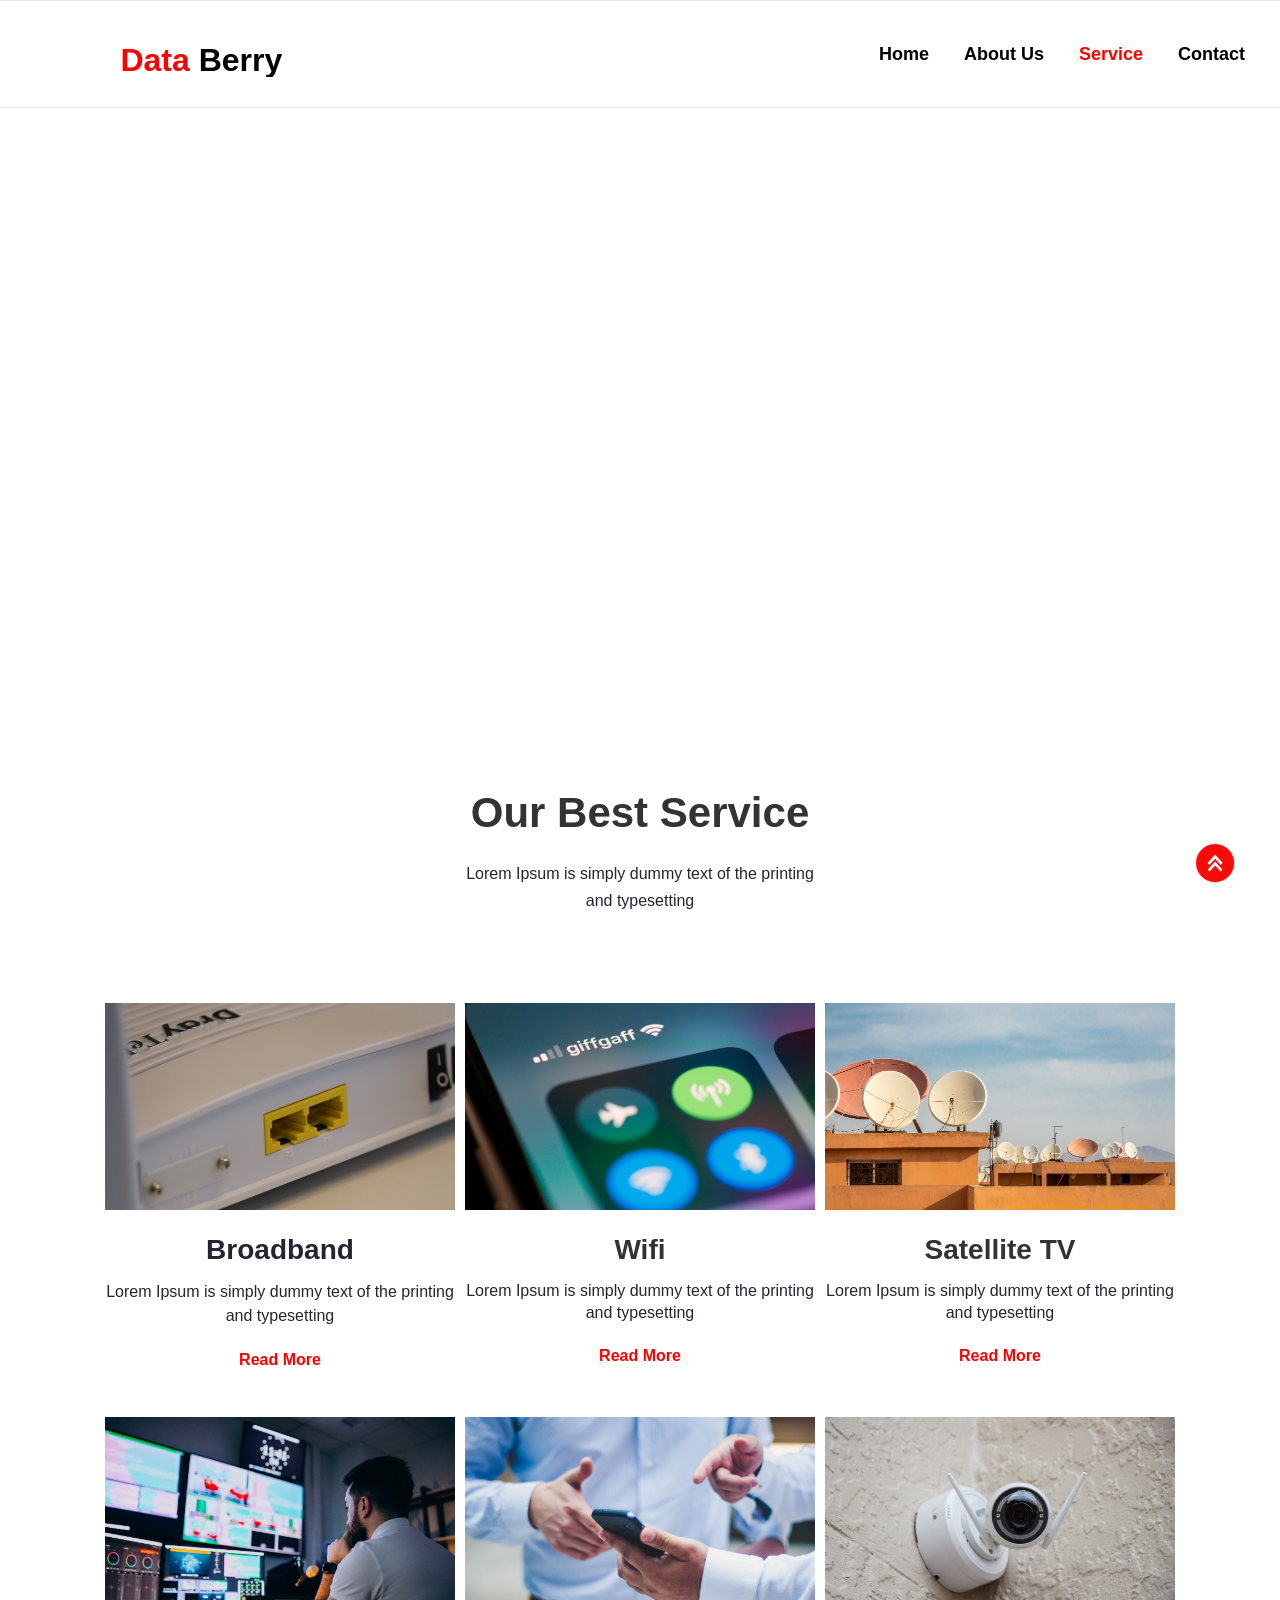
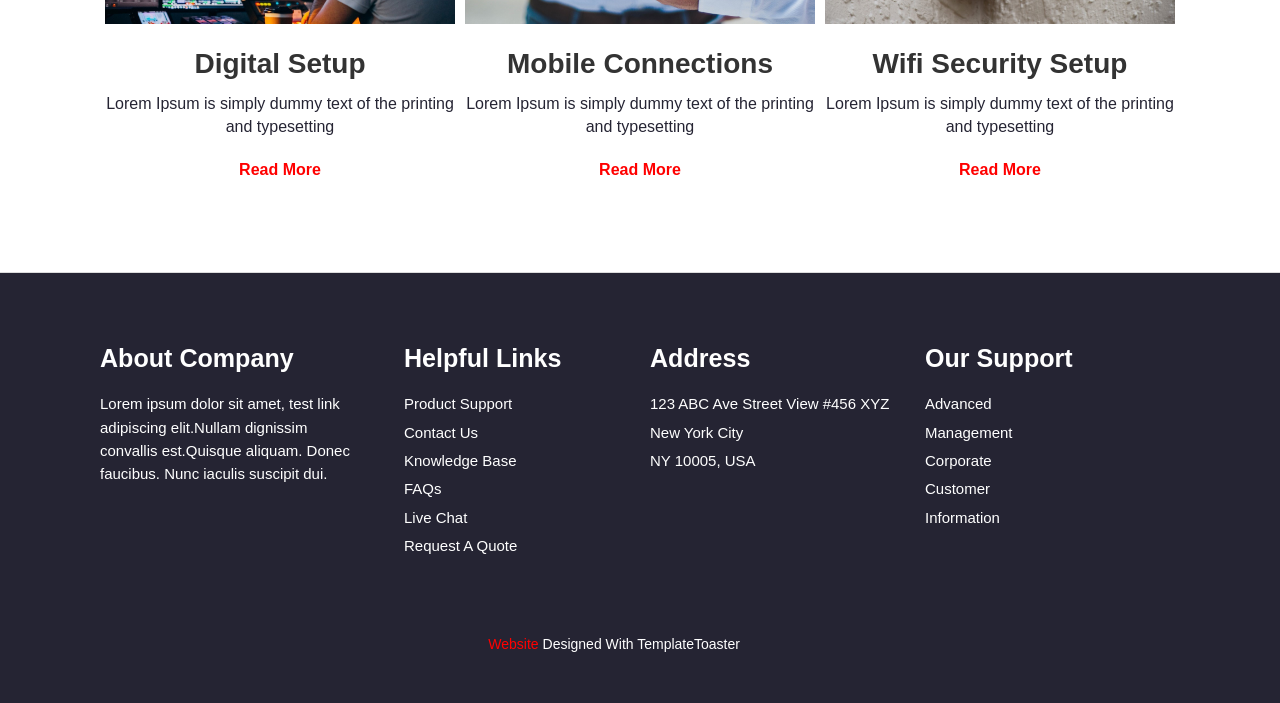
<file: service.html>
<!DOCTYPE html>
<html lang="en">
<head>
<meta charset="utf-8">
<script type="text/javascript" src="jquery-3.5.1.min.js">
</script>
<script type="text/javascript" src="jquery-ui.min.js">
</script>
<script type="text/javascript" src="bootstrap.min.js">
</script>
<script type="text/javascript" src="customjs.js">
</script>
<script type="text/javascript" src="tt_animation.js">
</script>
<script type="text/javascript" src="contactform.js">
</script>
<meta name="viewport" content="width=device-width, initial-scale=1"/>
<meta name="description" content="Meta Description" />
<title>
Service
</title>
<link rel="stylesheet"  href="bootstrap.css" type="text/css" media="screen"/>
<link rel="stylesheet"  href="style.css" type="text/css" media="screen"/>
<!--[if lte IE 8]>
<link rel="stylesheet"  href="menuie.css" type="text/css" media="screen"/>
<link rel="stylesheet"  href="vmenuie.css" type="text/css" media="screen"/>
<![endif]-->
<script type="text/javascript" src="totop.js">
</script>
<script type="text/javascript" src="tt_animation.js">
</script>
<!--[if IE 7]>
<style type="text/css" media="screen">
#ttr_vmenu_items  li.ttr_vmenu_items_parent {margin-left:-16px;font-size:0px;}
</style>
<![endif]-->
<!--[if lt IE 9]>
<script type="text/javascript" src="html5shiv.js">
</script>
<script type="text/javascript" src="respond.min.js">
</script>
<![endif]-->
</head>
<body class="service">
<div class="totopshow">
<a href="#" class="back-to-top"><img alt="Back to Top" src="images/gototop0.png"/></a>
</div><!-- totopshow -->
<div class="margin_collapsetop"></div>
<div id="ttr_menu"> 
<div class="margin_collapsetop"></div>
<nav class="navbar-default navbar-expand-md navbar">
<div id="ttr_menu_inner_in">
<div class="ttr_menu_element_alignment container">
</div>
<div id="navigationmenu">
<div class="navbar-header">
<button id="nav-expander" data-target=".navbar-collapse" data-toggle="collapse" class="navbar-toggle" type="button">
<span class="ttr_menu_toggle_button">
<span class="sr-only">
</span>
<span class="icon-bar navbar-toggler-icon">
</span>
<span class="icon-bar navbar-toggler-icon">
</span>
<span class="icon-bar navbar-toggler-icon">
</span>
</span>
<span class="ttr_menu_button_text">
Menu
</span>
</button>
</div>
<div class="menu-center collapse navbar-collapse">
<ul class="ttr_menu_items nav navbar-nav navbar-right">
<li class="ttr_menu_items_parent dropdown"><a href="index.html" class="ttr_menu_items_parent_link"><span class="menuchildicon"></span>Home</a>
<hr class ="horiz_separator"/>
</li> <!-- main menu list closing -->
<li class="ttr_menu_items_parent dropdown"><a href="about-us.html" class="ttr_menu_items_parent_link"><span class="menuchildicon"></span>About Us</a>
<hr class ="horiz_separator"/>
</li> <!-- main menu list closing -->
<li class="ttr_menu_items_parent dropdown active"><a href="service.html" class="ttr_menu_items_parent_link_active"><span class="menuchildicon"></span>Service</a>
<hr class ="horiz_separator"/>
</li> <!-- main menu list closing -->
<li class="ttr_menu_items_parent dropdown"><a href="contact.html" class="ttr_menu_items_parent_link"><span class="menuchildicon"></span>Contact</a>
</li> <!-- main menu list closing -->
</ul>
</div>
</div>
<div class="ttr_images_container">
<div class="ttr_menushape1">
<div class="html_content"><p style="line-height:3.32em;"><span style="font-family:'Nunito','Arial';font-weight:700;font-size:2.286em;color:rgba(255,0,0,1);">Data </span><span style="font-family:'Nunito','Arial';font-weight:700;font-size:2.286em;color:rgba(0,0,0,1);">Berry</span></p></div>
</div>
<div class="ttr_menu_logo">
</div>
</div>
</div>
</nav>
</div>
<div class="ttr_banner_slideshow">
</div>
<div class="ttr_slideshow">
<div class="margin_collapsetop"></div>
<div id="ttr_slideshow_inner">
<ul>
</ul>
</div>
<div class="ttr_slideshow_in">
<div class="ttr_slideshow_last">
</div>
</div>
</div>
<div class="ttr_banner_slideshow">
</div>
<div class="margin_collapsetop"></div>
<div id="ttr_page" class="container">
<div id="ttr_content_and_sidebar_container">
<div id="ttr_content">
<div id="ttr_html_content_margin" class="container-fluid">
<div class="margin_collapsetop"></div>
<div class="ttr_service_html_row0 row" >
<div class="post_column col-xl-12 col-lg-12 col-md-6 col-sm-12 col-xs-12 col-12">
<div class="ttr_service_html_column00">
<div class="margin_collapsetop"></div>
<div class="html_content"><p style="margin:5px 0px 10px 0px;text-align:Center; display:block; line-height:4.33em;"><span style="font-family:'Nunito','Arial';font-weight:700;font-size:3em;">Our Best Service</span></p><p style="text-align:Center; display:block; "><span style="font-family:'Nunito','Arial';font-size:1.143em;color:rgba(37,36,51,1);">Lorem Ipsum is simply dummy text of the printing</span></p><p style="text-align:Center; display:block; "><span style="font-family:'Nunito','Arial';font-size:1.143em;color:rgba(37,36,51,1);">and typesetting</span></p></div>
<div class="margin_collapsetop"></div>
<div style="clear:both;width:0px;"></div>
</div>
</div>
<div class=" visible-lg-block d-xl-block d-lg-block visible-sm-block d-sm-block visible-xs-block d-block" style="clear: both;width:0px;"></div>
</div>
<div class="ttr_service_html_row1 row" >
<div class="post_column col-xl-4 col-lg-4 col-md-6 col-sm-12 col-xs-12 col-12">
<div class="ttr_service_html_column10">
<div class="margin_collapsetop"></div>
<div class="html_content"><p style="text-align:Center; display:block; line-height:2.91em;"><span class="ttr_image" style="float:none;display:block;overflow:hidden;text-align:center;margin:0px 0px 0px 0px;"><span><img class="ttr_uniform" style="max-height:757px;max-width:1280px;margin:0px 0px 20px 0px;" src="images/comparefibre2H06IWVVpiQunsplash.jpg" alt="cvbcb" /></span></span><span style="font-family:'Nunito','Arial';font-weight:700;font-size:2em;color:rgba(37,36,51,1);">Broadband</span></p><p style="text-align:Center; display:block; line-height:1.69em;"><span style="font-family:'Nunito','Arial';font-size:1.143em;color:rgba(37,36,51,1);">Lorem Ipsum is simply dummy text of the printing and typesetting</span></p><p style="text-align:Center; display:block; line-height:1.69em;"><span><a href="https://templatetoaster.com" target="_self" class="btn btn-md btn-primary">Read More</a></span></p></div>
<div class="margin_collapsetop"></div>
<div style="clear:both;width:0px;"></div>
</div>
</div>
<div class=" visible-sm-block d-sm-block visible-xs-block d-block" style="clear: both;width:0px;"></div>
<div class="post_column col-xl-4 col-lg-4 col-md-6 col-sm-12 col-xs-12 col-12">
<div class="ttr_service_html_column11">
<div class="margin_collapsetop"></div>
<div class="html_content"><p style="text-align:Center; display:block; line-height:2.91em;"><span class="ttr_image" style="float:none;display:block;overflow:hidden;text-align:center;margin:0px 0px 0px 0px;"><span><img class="ttr_uniform" style="max-height:757px;max-width:1280px;margin:0px 0px 20px 0px;" src="images/brettjordanOCfHTaB5THQunsplash.jpg" alt="dsfv" /></span></span><span style="font-family:'Nunito','Arial';font-weight:700;font-size:2em;">Wifi</span></p><p style="text-align:Center; display:block; "><span style="font-family:'Nunito','Arial';font-size:1.143em;color:rgba(37,36,51,1);">Lorem Ipsum is simply dummy text of the printing and typesetting</span></p><p style="text-align:Center; display:block; "><span><a href="https://templatetoaster.com" target="_self" class="btn btn-md btn-primary">Read More</a></span></p></div>
<div class="margin_collapsetop"></div>
<div style="clear:both;width:0px;"></div>
</div>
</div>
<div class=" visible-md-block d-md-block visible-sm-block d-sm-block visible-xs-block d-block" style="clear: both;width:0px;"></div>
<div class="post_column col-xl-4 col-lg-4 col-md-6 col-sm-12 col-xs-12 col-12">
<div class="ttr_service_html_column12">
<div class="margin_collapsetop"></div>
<div class="html_content"><p style="text-align:Center; display:block; line-height:2.91em;"><span class="ttr_image" style="float:none;display:block;overflow:hidden;text-align:center;margin:0px 0px 0px 0px;"><span><img class="ttr_uniform" style="max-height:757px;max-width:1280px;margin:0px 0px 20px 0px;" src="images/wideangleshotwhitesatellitedishesroofbuilding.jpg" alt="fxgf" /></span></span><span style="font-family:'Nunito','Arial';font-weight:700;font-size:2em;">Satellite TV</span></p><p style="text-align:Center; display:block; "><span style="font-family:'Nunito','Arial';font-style:normal;font-weight:400;font-size:1.143em;color:rgba(37,36,51,1);">Lorem Ipsum is simply dummy text of the printing and typesetting</span></p><p style="text-align:Center; display:block; "><span style="font-family:'Nunito','Arial';font-size:1.143em;color:rgba(37,36,51,1);"><a href="https://templatetoaster.com" target="_self" class="btn btn-md btn-primary">Read More</a></span></p></div>
<div class="margin_collapsetop"></div>
<div style="clear:both;width:0px;"></div>
</div>
</div>
<div class=" visible-lg-block d-xl-block d-lg-block visible-sm-block d-sm-block visible-xs-block d-block" style="clear: both;width:0px;"></div>
<div class="post_column col-xl-4 col-lg-4 col-md-6 col-sm-12 col-xs-12 col-12">
<div class="ttr_service_html_column13">
<div class="margin_collapsetop"></div>
<div class="html_content"><p style="text-align:Center; display:block; line-height:2.91em;"><span class="ttr_image" style="float:none;display:block;overflow:hidden;text-align:center;margin:0px 0px 0px 0px;"><span><img class="ttr_uniform" style="max-height:757px;max-width:1280px;margin:0px 0px 20px 0px;" src="images/manrecordingstudiomusicproduction.jpg" alt="vbvb" /></span></span><span style="font-family:'Nunito','Arial';font-weight:700;font-size:2em;">Digital Setup</span></p><p style="text-align:Center; display:block; "><span style="font-family:'Nunito','Arial';font-style:normal;font-weight:400;font-size:1.143em;color:rgba(37,36,51,1);">Lorem Ipsum is simply dummy text of the printing and typesetting</span></p><p style="text-align:Center; display:block; line-height:2.91em;"><span><a href="https://templatetoaster.com" target="_self" class="btn btn-md btn-primary">Read More</a></span></p></div>
<div class="margin_collapsetop"></div>
<div style="clear:both;width:0px;"></div>
</div>
</div>
<div class=" visible-md-block d-md-block visible-sm-block d-sm-block visible-xs-block d-block" style="clear: both;width:0px;"></div>
<div class="post_column col-xl-4 col-lg-4 col-md-6 col-sm-12 col-xs-12 col-12">
<div class="ttr_service_html_column14">
<div class="margin_collapsetop"></div>
<div class="html_content"><p style="text-align:Center; display:block; line-height:2.91em;"><span class="ttr_image" style="float:none;display:block;overflow:hidden;text-align:center;margin:0px 0px 0px 0px;"><span><img class="ttr_uniform" style="max-height:757px;max-width:1280px;margin:0px 0px 20px 0px;" src="images/luisvillasmil4V8uMZx8FYAunsplash.jpg" alt="gugugujg" /></span></span><span style="font-family:'Nunito','Arial';font-weight:700;font-size:2em;">Mobile Connections</span></p><p style="text-align:Center; display:block; "><span style="font-family:'Nunito','Arial';font-size:1.143em;color:rgba(37,36,51,1);">Lorem Ipsum is simply dummy text of the printing and typesetting</span></p><p style="text-align:Center; display:block; "><span><a href="https://templatetoaster.com" target="_self" class="btn btn-md btn-primary">Read More</a></span></p></div>
<div class="margin_collapsetop"></div>
<div style="clear:both;width:0px;"></div>
</div>
</div>
<div class=" visible-sm-block d-sm-block visible-xs-block d-block" style="clear: both;width:0px;"></div>
<div class="post_column col-xl-4 col-lg-4 col-md-6 col-sm-12 col-xs-12 col-12">
<div class="ttr_service_html_column15">
<div class="margin_collapsetop"></div>
<div class="html_content"><p style="text-align:Center; display:block; line-height:2.91em;"><span class="ttr_image" style="float:none;display:block;overflow:hidden;text-align:center;margin:0px 0px 0px 0px;"><span><img class="ttr_uniform" style="max-height:757px;max-width:1280px;margin:0px 0px 20px 0px;" src="images/alanjhendryKNt4zd8HPb0unsplash.jpg" alt="vbnnb" /></span></span><span style="font-family:'Nunito','Arial';font-weight:700;font-size:2em;">Wifi Security Setup</span></p><p style="text-align:Center; display:block; "><span style="font-family:'Nunito','Arial';font-size:1.143em;color:rgba(37,36,51,1);">Lorem Ipsum is simply dummy text of the printing and typesetting</span></p><p style="text-align:Center; display:block; line-height:2.91em;"><span><a href="https://templatetoaster.com" target="_self" class="btn btn-md btn-primary">Read More</a></span></p></div>
<div class="margin_collapsetop"></div>
<div style="clear:both;width:0px;"></div>
</div>
</div>
<div class=" visible-lg-block d-xl-block d-lg-block visible-md-block d-md-block visible-sm-block d-sm-block visible-xs-block d-block" style="clear: both;width:0px;"></div>
</div>
<div class="margin_collapsetop"></div>
</div><!--content_margin-->
</div><!--content-->
<div style="clear:both">
</div>
</div><!--container-->
</div><!--page-->
<div class="margin_collapsetop"></div>
<footer id="ttr_footer">
<div class="margin_collapsetop"></div>
 <div id="ttr_footer_inner">
<div class="ttr_footer-widget-cell_inner_widget_container">
<div class="ttr_footer-widget-cell_inner0 container row">
<div class="post_column col-xl-3 col-lg-3 col-md-6 col-sm-12 col-xs-12 col-12">
<div class="footercellcolumn1">
<div class="margin_collapsetop"></div>
<div class="html_content"><h4 style="line-height:2.03em;"><span style="font-family:'Nunito','Arial';font-weight:700;font-size:1.389em;color:rgba(255,255,255,1);">About Company</span></h4><p style="line-height:1.59em;"><span style="font-family:'Nunito','Arial';font-size:1.071em;color:rgba(255,255,255,1);">Lorem ipsum dolor sit amet, test link adipiscing elit.Nullam dignissim convallis est.Quisque aliquam. Donec faucibus. Nunc iaculis suscipit dui.</span></p></div>
<div class="margin_collapsetop"></div>
</div>
</div>
<div class=" visible-sm-block d-sm-block visible-xs-block d-block" style="clear: both;"></div>
<div class="post_column col-xl-3 col-lg-3 col-md-6 col-sm-12 col-xs-12 col-12">
<div class="footercellcolumn2">
<div class="margin_collapsetop"></div>
<div class="html_content"><h4 style="line-height:2.03em;"><span style="font-family:'Nunito','Arial';font-weight:700;font-size:1.389em;color:rgba(255,255,255,1);">Helpful Links</span></h4><p style="line-height:1.59em;"><span style="font-family:'Nunito','Arial';font-size:1.071em;color:rgba(255,255,255,1);">Product Support</span></p><p style="line-height:1.59em;"><span style="font-family:'Nunito','Arial';font-size:1.071em;color:rgba(255,255,255,1);">Contact Us</span></p><p style="line-height:1.59em;"><span style="font-family:'Nunito','Arial';font-size:1.071em;color:rgba(255,255,255,1);">Knowledge Base</span></p><p style="line-height:1.59em;"><span style="font-family:'Nunito','Arial';font-size:1.071em;color:rgba(255,255,255,1);">FAQs</span></p><p style="line-height:1.59em;"><span style="font-family:'Nunito','Arial';font-size:1.071em;color:rgba(255,255,255,1);">Live Chat</span></p><p style="line-height:1.59em;"><span style="font-family:'Nunito','Arial';font-size:1.071em;color:rgba(255,255,255,1);">Request A Quote</span></p></div>
<div class="margin_collapsetop"></div>
</div>
</div>
<div class=" visible-md-block d-md-block visible-sm-block d-sm-block visible-xs-block d-block" style="clear: both;"></div>
<div class="post_column col-xl-3 col-lg-3 col-md-6 col-sm-12 col-xs-12 col-12">
<div class="footercellcolumn3">
<div class="margin_collapsetop"></div>
<div class="html_content"><h4 style="line-height:2.03em;"><span style="font-family:'Nunito','Arial';font-weight:700;font-size:1.389em;color:rgba(255,255,255,1);">Address</span></h4><p style="line-height:1.59em;"><span style="font-family:'Nunito','Arial';font-size:1.071em;color:rgba(255,255,255,1);">123 ABC Ave Street View #456 XYZ</span></p><p style="line-height:1.59em;"><span style="font-family:'Nunito','Arial';font-size:1.071em;color:rgba(255,255,255,1);">New York City</span></p><p style="line-height:1.59em;"><span style="font-family:'Nunito','Arial';font-size:1.071em;color:rgba(255,255,255,1);">NY 10005, USA</span></p></div>
<div class="margin_collapsetop"></div>
</div>
</div>
<div class=" visible-sm-block d-sm-block visible-xs-block d-block" style="clear: both;"></div>
<div class="post_column col-xl-3 col-lg-3 col-md-6 col-sm-12 col-xs-12 col-12">
<div class="footercellcolumn4">
<div class="margin_collapsetop"></div>
<div class="html_content"><h4 style="line-height:2.03em;"><span style="font-family:'Nunito','Arial';font-weight:700;font-size:1.389em;color:rgba(255,255,255,1);">Our Support</span></h4><p style="line-height:1.59em;"><span style="font-family:'Nunito','Arial';font-size:1.071em;color:rgba(255,255,255,1);">Advanced</span></p><p style="line-height:1.59em;"><span style="font-family:'Nunito','Arial';font-size:1.071em;color:rgba(255,255,255,1);">Management</span></p><p style="line-height:1.59em;"><span style="font-family:'Nunito','Arial';font-size:1.071em;color:rgba(255,255,255,1);">Corporate</span></p><p style="line-height:1.59em;"><span style="font-family:'Nunito','Arial';font-size:1.071em;color:rgba(255,255,255,1);">Customer</span></p><p style="line-height:1.59em;"><span style="font-family:'Nunito','Arial';font-size:1.071em;color:rgba(255,255,255,1);">Information</span></p></div>
<div class="margin_collapsetop"></div>
</div>
</div>
<div class=" visible-lg-block d-xl-block d-lg-block visible-md-block d-md-block visible-sm-block d-sm-block visible-xs-block d-block" style="clear: both;"></div>
<div class=" visible-lg-block d-xl-block d-lg-block visible-md-block d-md-block visible-sm-block d-sm-block visible-xs-block d-block" style="clear:both;"></div>
</div>
</div>
<div class="ttr_footer_bottom_footer">
<div class="ttr_footer_bottom_footer_inner">
<div class="ttr_footer_element_alignment container">
</div>
<div id="ttr_footer_designed_by_links">
<a href="https://templatetoaster.com" target="_self" >
Website
</a>
<span id="ttr_footer_designed_by">
Designed With TemplateToaster
</span>
</div>
</div>
</div>
</div>
</footer>
<div class="margin_collapsebottom"></div>
</body>
</html>
</file>
<file: style.css>
/* desktop view start */ 
@font-face
{
 font-family:'Quick Kiss Personal Use';
font-weight:400;
font-style:Normal;
src:url('Fonts/Quick Kiss Personal Use/QuickKissPersonalUse-PxlZ.ttf');
}
.service #ttr_header_inner 
{
height:356px;
position:relative;
}
@media only screen and (min-width:1200px) 
{
.service .ttr_menu_element_alignment.container 
{
width:1100px;}
}
.service .ttr_service_html_row0, .ttr_service_html_row0
{
border-radius:0 0 0 0;
border:solid transparent;
border-width: 0 0 0 0;
box-shadow:none;margin:80px 0 0 0;
background-color:transparent;
background:rgba(255,255,255,0);
background-clip:padding-box;}
.service .ttr_service_html_column00, .ttr_service_html_column00
{
border-radius:0 0 0 0;
border:solid transparent;
border-width: 0 0 0 0;
box-shadow:none;background-color:transparent;
background:rgba(255,255,255,0);
background-clip:padding-box;padding:0 5px 0 5px;
word-wrap:break-word;
box-sizing: border-box;
overflow: hidden;
}
.service .ttr_service_html_row1, .ttr_service_html_row1
{
border-radius:0 0 0 0;
border:solid transparent;
border-width: 0 0 0 0;
box-shadow:none;margin:80px 0 0 0;
background-color:transparent;
background:rgba(255,255,255,0);
background-clip:padding-box;}
.service .ttr_service_html_column10, .ttr_service_html_column10
{
border-radius:0 0 0 0;
border:solid transparent;
border-width: 0 0 0 0;
box-shadow:none;background-color:transparent;
background:rgba(255,255,255,0);
background-clip:padding-box;padding:0 5px 0 5px;
word-wrap:break-word;
box-sizing: border-box;
overflow: hidden;
}
.service .ttr_service_html_column11, .ttr_service_html_column11
{
border-radius:0 0 0 0;
border:solid transparent;
border-width: 0 0 0 0;
box-shadow:none;background-color:transparent;
background:rgba(255,255,255,0);
background-clip:padding-box;padding:0 5px 0 5px;
word-wrap:break-word;
box-sizing: border-box;
overflow: hidden;
}
.service .ttr_service_html_column12, .ttr_service_html_column12
{
border-radius:0 0 0 0;
border:solid transparent;
border-width: 0 0 0 0;
box-shadow:none;background-color:transparent;
background:rgba(255,255,255,0);
background-clip:padding-box;padding:0 5px 0 5px;
word-wrap:break-word;
box-sizing: border-box;
overflow: hidden;
}
.service .ttr_service_html_column13, .ttr_service_html_column13
{
border-radius:0 0 0 0;
border:solid transparent;
border-width: 0 0 0 0;
box-shadow:none;background-color:transparent;
background:rgba(255,255,255,0);
background-clip:padding-box;margin:20px 0 0 0;
padding:0 5px 0 5px;
word-wrap:break-word;
box-sizing: border-box;
overflow: hidden;
}
.service .ttr_service_html_column14, .ttr_service_html_column14
{
border-radius:0 0 0 0;
border:solid transparent;
border-width: 0 0 0 0;
box-shadow:none;background-color:transparent;
background:rgba(255,255,255,0);
background-clip:padding-box;margin:20px 0 0 0;
padding:0 5px 0 5px;
word-wrap:break-word;
box-sizing: border-box;
overflow: hidden;
}
.service .ttr_service_html_column15, .ttr_service_html_column15
{
border-radius:0 0 0 0;
border:solid transparent;
border-width: 0 0 0 0;
box-shadow:none;background-color:transparent;
background:rgba(255,255,255,0);
background-clip:padding-box;margin:20px 0 0 0;
padding:0 5px 0 5px;
word-wrap:break-word;
box-sizing: border-box;
overflow: hidden;
}
.service .ttr_header_logo .ttr_header_logo_text:last-child 
{
display:none;}
.service .ttr_menu_logo_text 
{
display:none;}
.service #ttr_menu .navbar-right.ttr_menu_items ul.dropdown-menu .sub-menu 
{
left: auto;
right: 100%;
}
@media only screen
and (min-width:992px) 
{
.service .ttr_menu_items  li:hover ul.child li a
{
display:block;
}
}
.service .nav.navbar-nav li.ttr_menu_items_parent.dropdown 
{
height: auto}
.service .ttr_menu_items ul.child li > a.subchild > span.menuarrowicon
{
position: absolute;right: 0;
top: 10px;
}
.service #ttr_menu 
{
width:auto;

}
.service #ttr_slideshow_inner ul
{
list-style: outside none none;

}
.service #ttr_slideshow_inner 
{
position:relative;
overflow:hidden;
width:auto;

}
.service #ttr_slideshow_inner ul > li > a 
{
position:absolute;
overflow:hidden;
width:100%;

}
.service #ttr_slideshow_inner > ul > li
{
position:absolute;

}
.service .ttr_slideshow_last
{
margin:0 auto;
position:absolute;
pointer-events:none;
width:100%;
bottom:0;

}
.service .ttr_slideshow
{
position:relative;

}
.service #ttr_slideshow_inner
{

}
.service .ttr_slideshow
{

}
@media only screen and (min-width:1200px) 
{
.service .ttr_slideshow_element_alignment.container 
{
width:1100px;}
}
@media only screen
and (min-width:992px) 
{
}
@media only screen
and (min-width:992px) 
{
.service .ttr_vmenu_items .child.dropdown-menu > li.show > ul,.service .ttr_vmenu_items .child.dropdown-menu > li.show > ul li.show > ul 
{
display:block;
left:100%;
}
.service ul.ttr_vmenu_items.nav li.dropdown:hover ul.collapse 
{
display:block;
list-style:none;
}
.service ul.ttr_vmenu_items.nav li.dropdown:hover ul.collapse li 
{
list-style:none;
}
.service .ttr_verticalmenu .nav-pills li.dropdown:hover
{
display:block;
}
.service .ttr_vmenu_items .menu-dropdown-styles li:hover .sub-menu 
{
visibility: visible;
}
}
@media only screen
and (min-width : 768px)
{
.service ul.ttr_vmenu_items.nav li.dropdown ul.dropdown-menu 
{
left:100%;
list-style:none;
}
.service ul.ttr_vmenu_items.nav ul li.dropdown-submenu.show > ul 
{
display: block;
visibility: visible;
list-style:none;
}
.service ul.ttr_vmenu_items.nav ul 
{
left:100%;
list-style:none;
}
.service .dropdown-submenu.show > ul 
{
display: block;
visibility: visible;
}

}
.service .nav.navbar-nav li.ttr_menu_items_parent.dropdown 
{
height: auto}
.service .nav-pills
{
padding:0;
 list-style:none;
text-align:left;
display:block;
background:none;
z-index:500;
zoom:1;
}
.service footer 
{
position: relative;
overflow: hidden;
}
.service #ttr_footer_inner 
{
}
@media only screen and (min-width:1200px) 
{
.service #ttr_footer .container 
{
width:1100px;max-width:1100px;}
}
.service footer#ttr_footer #ttr_copyright a:not(.btn).service, #ttr_copyright span
{
}
.service .ttr_banner_header
{
margin: 0 auto;}
.service #ttr_content 
{
width: 100%;
clear: none;
}
@media (min-width : 992px)

{
.service #ttr_content 
{
width: 100%;
}
}
.service .back-to-top img
{
margin:0 10px 10px 0;

}
/* desktop view end */
@media only screen and (max-width: 360px)
{
	.service ul.ttr_menu_items 
{
padding-top:0 !important;
}
}
@media screen and (min-width:768px)
{
#ttr_html_content_margin .row 
{
display: -webkit-box;
 display: -webkit-flex;
 display: -ms-flexbox;
 display: flex;-webkit-flex-wrap: wrap;
-ms-flex-wrap: wrap;
 flex-wrap: wrap;

}
#ttr_html_content_margin .row > [class*='col-'] 
{
display:-webkit-box;
 display: -webkit-flex;
display: -ms-flexbox;
 display: flex;
 
}
#ttr_html_content_margin .row > [class*='col-'] > div  
{
width: 100%; 
}
#ttr_html_content_margin .row::before, #ttr_html_content_margin  .row::after 
{
display: none; 
}

}
.service .ttr_header_element_alignment,.service.ttr_menu_element_alignment ,.service.ttr_slideshow_element_alignment ,.service.ttr_footer_element_alignment 
{
position:relative;
margin:0 auto;
height:100%;

}
@media screen and (max-width:991px)
{
iframe.embed-responsive-item,video .embed-responsive-item 
{
max-width: 100%;max-height: 100%;
}

}

/* tablet view start */
@media only screen
and (min-width : 768px)
and (max-width : 991px) 
{
@font-face
{
 font-family:'Quick Kiss Personal Use';
font-weight:400;
font-style:Normal;
src:url('Fonts/Quick Kiss Personal Use/QuickKissPersonalUse-PxlZ.ttf');
}
.service .ttr_header_logo .ttr_header_logo_text:last-child 
{
display:none;}
.service .ttr_menu_logo_text 
{
display:none;}
.service .nav.navbar-nav li.ttr_menu_items_parent.dropdown 
{
height: auto}
.service .ttr_menu_items ul.child li > a.subchild > span.menuarrowicon
{
position: absolute;right: 0;
top: 10px;
}
.service .ttr_slideshow
{
display: block;
}
.service .ttr_slideshow
{
width: auto;
max-width: 100%;

}
.service #ttr_slideshow_inner ul
{
list-style: outside none none;

}
.service #ttr_slideshow_inner 
{
position:relative;
overflow:hidden;
width:auto;

}
.service #ttr_slideshow_inner ul > li > a 
{
position:absolute;
overflow:hidden;
width:100%;

}
.service #ttr_slideshow_inner > ul > li
{
position:absolute;

}
.service .ttr_slideshow_element_alignment.container 
{
width:100%;}
.service .nav.navbar-nav li.ttr_menu_items_parent.dropdown 
{
height: auto}
.service #ttr_content 
{
width: 100%;
clear: none;
}
.service #ttr_sidebar_left 
{
width: 0%;
}
.service #ttr_content 
{
width: 100%;
}
.service #ttr_sidebar_right 
{
width: 0%;
}
}
/* tablet view end */

/* mobile view start */
@media only screen
and (max-width : 767px)
{
@font-face
{
 font-family:'Quick Kiss Personal Use';
font-weight:400;
font-style:Normal;
src:url('Fonts/Quick Kiss Personal Use/QuickKissPersonalUse-PxlZ.ttf');
}
.service .ttr_header_logo .ttr_header_logo_text:last-child 
{
display:none;}
.service .ttr_menu_logo_text 
{
display:none;}
.service .ttr_menu_items ul.child li > a.subchild > span.menuarrowicon
{
position: absolute;right: 0;
top: 10px;
}
.service .ttr_slideshow
{
display: block;
}
.service .ttr_slideshow
{
width: auto;
max-width: 100%;

}
.service #ttr_slideshow_inner ul
{
list-style: outside none none;

}
.service #ttr_slideshow_inner 
{
position:relative;
overflow:hidden;
width:auto;

}
.service #ttr_slideshow_inner ul > li > a 
{
position:absolute;
overflow:hidden;
width:100%;

}
.service #ttr_slideshow_inner > ul > li
{
position:absolute;

}
.service .ttr_slideshow_element_alignment.container 
{
width:100%;}
.service #ttr_content 
{
width: 100%;
clear: none;
}
.service #ttr_menu .navbar-nav
{
margin:0;

}
.service ul.ttr_vmenu_items.nav .dropdown-menu > li,.service .ttr_vmenu_items li ul.child li a 
{
 display: block;
}
}
/* mobile view end */

/* desktop view start */ 
@font-face
{
 font-family:'Quick Kiss Personal Use';
font-weight:400;
font-style:Normal;
src:url('Fonts/Quick Kiss Personal Use/QuickKissPersonalUse-PxlZ.ttf');
}
.contact #ttr_header_inner 
{
height:356px;
position:relative;
}
@media only screen and (min-width:1200px) 
{
.contact .ttr_menu_element_alignment.container 
{
width:1100px;}
}
.contact .ttr_contact_html_row0, .ttr_contact_html_row0
{
border-radius:0 0 0 0;
border:solid transparent;
border-width: 0 0 0 0;
box-shadow:none;margin:80px 0 0 0;
background-color:transparent;
background:rgba(255,255,255,0);
background-clip:padding-box;}
.contact .ttr_contact_html_column00, .ttr_contact_html_column00
{
border-radius:0 0 0 0;
border:solid transparent;
border-width: 0 0 0 0;
box-shadow:none;background-color:transparent;
background:rgba(255,255,255,0);
background-clip:padding-box;padding:0 5px 0 5px;
word-wrap:break-word;
box-sizing: border-box;
overflow: hidden;
}
.contact .ttr_contact_html_column01, .ttr_contact_html_column01
{
border-radius:0 0 0 0;
border:solid transparent;
border-width: 0 0 0 0;
box-shadow:none;background-color:transparent;
background:rgba(255,255,255,0);
background-clip:padding-box;padding:0 5px 0 5px;
word-wrap:break-word;
box-sizing: border-box;
overflow: hidden;
}
.contact .ttr_contact_html_column02, .ttr_contact_html_column02
{
border-radius:0 0 0 0;
border:solid transparent;
border-width: 0 0 0 0;
box-shadow:none;background-color:transparent;
background:rgba(255,255,255,0);
background-clip:padding-box;padding:0 5px 0 5px;
word-wrap:break-word;
box-sizing: border-box;
overflow: hidden;
}
.contact .ttr_contact_html_row1, .ttr_contact_html_row1
{
border-radius:0 0 0 0;
border:solid transparent;
border-width: 0 0 0 0;
box-shadow:none;margin:100px 0 0 0;
background-color:transparent;
background:rgba(255,255,255,0);
background-clip:padding-box;}
.contact .ttr_contact_html_column10, .ttr_contact_html_column10
{
border-radius:0 0 0 0;
border:solid transparent;
border-width: 0 0 0 0;
box-shadow:none;background-color:transparent;
background:rgba(255,255,255,0);
background-clip:padding-box;word-wrap:break-word;
box-sizing: border-box;
overflow: hidden;
}
.contact .ttr_header_logo .ttr_header_logo_text:last-child 
{
display:none;}
.contact .ttr_menu_logo_text 
{
display:none;}
.contact #ttr_menu .navbar-right.ttr_menu_items ul.dropdown-menu .sub-menu 
{
left: auto;
right: 100%;
}
@media only screen
and (min-width:992px) 
{
.contact .ttr_menu_items  li:hover ul.child li a
{
display:block;
}
}
.contact .nav.navbar-nav li.ttr_menu_items_parent.dropdown 
{
height: auto}
.contact .ttr_menu_items ul.child li > a.subchild > span.menuarrowicon
{
position: absolute;right: 0;
top: 10px;
}
.contact #ttr_menu 
{
width:auto;

}
.contact #ttr_slideshow_inner ul
{
list-style: outside none none;

}
.contact #ttr_slideshow_inner 
{
position:relative;
overflow:hidden;
width:auto;

}
.contact #ttr_slideshow_inner ul > li > a 
{
position:absolute;
overflow:hidden;
width:100%;

}
.contact #ttr_slideshow_inner > ul > li
{
position:absolute;

}
.contact .ttr_slideshow_last
{
margin:0 auto;
position:absolute;
pointer-events:none;
width:100%;
bottom:0;

}
.contact .ttr_slideshow
{
position:relative;

}
.contact #ttr_slideshow_inner
{

}
.contact .ttr_slideshow
{

}
@media only screen and (min-width:1200px) 
{
.contact .ttr_slideshow_element_alignment.container 
{
width:1100px;}
}
@media only screen
and (min-width:992px) 
{
}
@media only screen
and (min-width:992px) 
{
.contact .ttr_vmenu_items .child.dropdown-menu > li.show > ul,.contact .ttr_vmenu_items .child.dropdown-menu > li.show > ul li.show > ul 
{
display:block;
left:100%;
}
.contact ul.ttr_vmenu_items.nav li.dropdown:hover ul.collapse 
{
display:block;
list-style:none;
}
.contact ul.ttr_vmenu_items.nav li.dropdown:hover ul.collapse li 
{
list-style:none;
}
.contact .ttr_verticalmenu .nav-pills li.dropdown:hover
{
display:block;
}
.contact .ttr_vmenu_items .menu-dropdown-styles li:hover .sub-menu 
{
visibility: visible;
}
}
@media only screen
and (min-width : 768px)
{
.contact ul.ttr_vmenu_items.nav li.dropdown ul.dropdown-menu 
{
left:100%;
list-style:none;
}
.contact ul.ttr_vmenu_items.nav ul li.dropdown-submenu.show > ul 
{
display: block;
visibility: visible;
list-style:none;
}
.contact ul.ttr_vmenu_items.nav ul 
{
left:100%;
list-style:none;
}
.contact .dropdown-submenu.show > ul 
{
display: block;
visibility: visible;
}

}
.contact .nav.navbar-nav li.ttr_menu_items_parent.dropdown 
{
height: auto}
.contact .nav-pills
{
padding:0;
 list-style:none;
text-align:left;
display:block;
background:none;
z-index:500;
zoom:1;
}
.contact footer 
{
position: relative;
overflow: hidden;
}
.contact #ttr_footer_inner 
{
}
@media only screen and (min-width:1200px) 
{
.contact #ttr_footer .container 
{
width:1100px;max-width:1100px;}
}
.contact footer#ttr_footer #ttr_copyright a:not(.btn).contact, #ttr_copyright span
{
}
.contact .ttr_banner_header
{
margin: 0 auto;}
.contact #ttr_content 
{
width: 100%;
clear: none;
}
@media (min-width : 992px)

{
.contact #ttr_content 
{
width: 100%;
}
}
.contact .back-to-top img
{
margin:0 10px 10px 0;

}
/* desktop view end */

/* tablet view start */
@media only screen
and (min-width : 768px)
and (max-width : 991px) 
{
@font-face
{
 font-family:'Quick Kiss Personal Use';
font-weight:400;
font-style:Normal;
src:url('Fonts/Quick Kiss Personal Use/QuickKissPersonalUse-PxlZ.ttf');
}
.contact .ttr_header_logo .ttr_header_logo_text:last-child 
{
display:none;}
.contact .ttr_menu_logo_text 
{
display:none;}
.contact .nav.navbar-nav li.ttr_menu_items_parent.dropdown 
{
height: auto}
.contact .ttr_menu_items ul.child li > a.subchild > span.menuarrowicon
{
position: absolute;right: 0;
top: 10px;
}
.contact .ttr_slideshow
{
display: block;
}
.contact .ttr_slideshow
{
width: auto;
max-width: 100%;

}
.contact #ttr_slideshow_inner ul
{
list-style: outside none none;

}
.contact #ttr_slideshow_inner 
{
position:relative;
overflow:hidden;
width:auto;

}
.contact #ttr_slideshow_inner ul > li > a 
{
position:absolute;
overflow:hidden;
width:100%;

}
.contact #ttr_slideshow_inner > ul > li
{
position:absolute;

}
.contact .ttr_slideshow_element_alignment.container 
{
width:100%;}
.contact .nav.navbar-nav li.ttr_menu_items_parent.dropdown 
{
height: auto}
.contact #ttr_content 
{
width: 100%;
clear: none;
}
.contact #ttr_sidebar_left 
{
width: 0%;
}
.contact #ttr_content 
{
width: 100%;
}
.contact #ttr_sidebar_right 
{
width: 0%;
}
}
/* tablet view end */

/* mobile view start */
@media only screen
and (max-width : 767px)
{
@font-face
{
 font-family:'Quick Kiss Personal Use';
font-weight:400;
font-style:Normal;
src:url('Fonts/Quick Kiss Personal Use/QuickKissPersonalUse-PxlZ.ttf');
}
.contact .ttr_header_logo .ttr_header_logo_text:last-child 
{
display:none;}
.contact .ttr_menu_logo_text 
{
display:none;}
.contact .ttr_menu_items ul.child li > a.subchild > span.menuarrowicon
{
position: absolute;right: 0;
top: 10px;
}
.contact .ttr_slideshow
{
display: block;
}
.contact .ttr_slideshow
{
width: auto;
max-width: 100%;

}
.contact #ttr_slideshow_inner ul
{
list-style: outside none none;

}
.contact #ttr_slideshow_inner 
{
position:relative;
overflow:hidden;
width:auto;

}
.contact #ttr_slideshow_inner ul > li > a 
{
position:absolute;
overflow:hidden;
width:100%;

}
.contact #ttr_slideshow_inner > ul > li
{
position:absolute;

}
.contact .ttr_slideshow_element_alignment.container 
{
width:100%;}
.contact #ttr_content 
{
width: 100%;
clear: none;
}
.contact #ttr_menu .navbar-nav
{
margin:0;

}
.contact ul.ttr_vmenu_items.nav .dropdown-menu > li,.contact .ttr_vmenu_items li ul.child li a 
{
 display: block;
}
}
/* mobile view end */

/* desktop view start */ 
@font-face
{
 font-family:'Quick Kiss Personal Use';
font-weight:400;
font-style:Normal;
src:url('Fonts/Quick Kiss Personal Use/QuickKissPersonalUse-PxlZ.ttf');
}
.about-us #ttr_header_inner 
{
height:356px;
position:relative;
}
@media only screen and (min-width:1200px) 
{
.about-us .ttr_menu_element_alignment.container 
{
width:1100px;}
}
.about-us .ttr_about-us_html_row0, .ttr_about-us_html_row0
{
border-radius:0 0 0 0;
border:solid transparent;
border-width: 0 0 0 0;
box-shadow:none;margin:80px 0 0 0;
background-color:transparent;
background:rgba(255,255,255,0);
background-clip:padding-box;}
.about-us .ttr_about-us_html_column00, .ttr_about-us_html_column00
{
border-radius:0 0 0 0;
border:solid transparent;
border-width: 0 0 0 0;
box-shadow:none;background-color:transparent;
background:rgba(255,255,255,0);
background-clip:padding-box;padding:0 5px 0 5px;
word-wrap:break-word;
box-sizing: border-box;
overflow: hidden;
}
.about-us .ttr_about-us_html_column01, .ttr_about-us_html_column01
{
border-radius:0 0 0 0;
border:solid transparent;
border-width: 0 0 0 0;
box-shadow:none;background-color:transparent;
background:rgba(255,255,255,0);
background-clip:padding-box;padding:40px 5px 0 5px;
word-wrap:break-word;
box-sizing: border-box;
overflow: hidden;
}
.about-us .ttr_about-us_html_row1, .ttr_about-us_html_row1
{
border-radius:0 0 0 0;
border:solid transparent;
border-width: 0 0 0 0;
box-shadow:none;margin:60px 0 0 0;
background-color:#F9F7F5;
background:rgba(249,247,245,1);
background-clip:padding-box;}
.about-us .ttr_about-us_html_column10, .ttr_about-us_html_column10
{
border-radius:0 0 0 0;
border:solid transparent;
border-width: 0 0 0 0;
box-shadow:none;background-color:transparent;
background:rgba(255,255,255,0);
background-clip:padding-box;padding:65px 65px 65px 65px;
word-wrap:break-word;
box-sizing: border-box;
overflow: hidden;
}
.about-us .ttr_about-us_html_column11, .ttr_about-us_html_column11
{
border-radius:0 0 0 0;
border:solid transparent;
border-width: 0 0 0 0;
box-shadow:none;background-color:transparent;
background:rgba(255,255,255,0);
background-clip:padding-box;padding:60px 60px 60px 60px;
word-wrap:break-word;
box-sizing: border-box;
overflow: hidden;
}
.about-us .ttr_about-us_html_column12, .ttr_about-us_html_column12
{
border-radius:0 0 0 0;
border:solid transparent;
border-width: 0 0 0 0;
box-shadow:none;background-color:transparent;
background:rgba(255,255,255,0);
background-clip:padding-box;padding:60px 60px 60px 60px;
word-wrap:break-word;
box-sizing: border-box;
overflow: hidden;
}
.about-us .ttr_about-us_html_column13, .ttr_about-us_html_column13
{
border-radius:0 0 0 0;
border:solid transparent;
border-width: 0 0 0 0;
box-shadow:none;background-color:transparent;
background:rgba(255,255,255,0);
background-clip:padding-box;padding:60px 60px 60px 60px;
word-wrap:break-word;
box-sizing: border-box;
overflow: hidden;
}
.about-us .ttr_about-us_html_row2, .ttr_about-us_html_row2
{
border-radius:0 0 0 0;
border:solid transparent;
border-width: 0 0 0 0;
box-shadow:none;margin:100px 0 0 0;
background-color:transparent;
background:rgba(255,255,255,0);
background-clip:padding-box;}
.about-us .ttr_about-us_html_column20, .ttr_about-us_html_column20
{
border-radius:0 0 0 0;
border:solid transparent;
border-width: 0 0 0 0;
box-shadow:none;background-color:transparent;
background:rgba(255,255,255,0);
background-clip:padding-box;padding:0 5px 0 5px;
word-wrap:break-word;
box-sizing: border-box;
overflow: hidden;
}
.about-us .ttr_header_logo .ttr_header_logo_text:last-child 
{
display:none;}
.about-us .ttr_menu_logo_text 
{
display:none;}
.about-us #ttr_menu .navbar-right.ttr_menu_items ul.dropdown-menu .sub-menu 
{
left: auto;
right: 100%;
}
@media only screen
and (min-width:992px) 
{
.about-us .ttr_menu_items  li:hover ul.child li a
{
display:block;
}
}
.about-us .nav.navbar-nav li.ttr_menu_items_parent.dropdown 
{
height: auto}
.about-us .ttr_menu_items ul.child li > a.subchild > span.menuarrowicon
{
position: absolute;right: 0;
top: 10px;
}
.about-us #ttr_menu 
{
width:auto;

}
.about-us #ttr_slideshow_inner ul
{
list-style: outside none none;

}
.about-us #ttr_slideshow_inner 
{
position:relative;
overflow:hidden;
width:auto;

}
.about-us #ttr_slideshow_inner ul > li > a 
{
position:absolute;
overflow:hidden;
width:100%;

}
.about-us #ttr_slideshow_inner > ul > li
{
position:absolute;

}
.about-us .ttr_slideshow_last
{
margin:0 auto;
position:absolute;
pointer-events:none;
width:100%;
bottom:0;

}
.about-us .ttr_slideshow
{
position:relative;

}
.about-us #ttr_slideshow_inner
{

}
.about-us .ttr_slideshow
{

}
@media only screen and (min-width:1200px) 
{
.about-us .ttr_slideshow_element_alignment.container 
{
width:1100px;}
}
@media only screen
and (min-width:992px) 
{
}
@media only screen
and (min-width:992px) 
{
.about-us .ttr_vmenu_items .child.dropdown-menu > li.show > ul,.about-us .ttr_vmenu_items .child.dropdown-menu > li.show > ul li.show > ul 
{
display:block;
left:100%;
}
.about-us ul.ttr_vmenu_items.nav li.dropdown:hover ul.collapse 
{
display:block;
list-style:none;
}
.about-us ul.ttr_vmenu_items.nav li.dropdown:hover ul.collapse li 
{
list-style:none;
}
.about-us .ttr_verticalmenu .nav-pills li.dropdown:hover
{
display:block;
}
.about-us .ttr_vmenu_items .menu-dropdown-styles li:hover .sub-menu 
{
visibility: visible;
}
}
@media only screen
and (min-width : 768px)
{
.about-us ul.ttr_vmenu_items.nav li.dropdown ul.dropdown-menu 
{
left:100%;
list-style:none;
}
.about-us ul.ttr_vmenu_items.nav ul li.dropdown-submenu.show > ul 
{
display: block;
visibility: visible;
list-style:none;
}
.about-us ul.ttr_vmenu_items.nav ul 
{
left:100%;
list-style:none;
}
.about-us .dropdown-submenu.show > ul 
{
display: block;
visibility: visible;
}

}
.about-us .nav.navbar-nav li.ttr_menu_items_parent.dropdown 
{
height: auto}
.about-us .nav-pills
{
padding:0;
 list-style:none;
text-align:left;
display:block;
background:none;
z-index:500;
zoom:1;
}
.about-us footer 
{
position: relative;
overflow: hidden;
}
.about-us #ttr_footer_inner 
{
}
@media only screen and (min-width:1200px) 
{
.about-us #ttr_footer .container 
{
width:1100px;max-width:1100px;}
}
.about-us footer#ttr_footer #ttr_copyright a:not(.btn).about-us, #ttr_copyright span
{
}
.about-us .ttr_banner_header
{
margin: 0 auto;}
.about-us #ttr_content 
{
width: 100%;
clear: none;
}
@media (min-width : 992px)

{
.about-us #ttr_content 
{
width: 100%;
}
}
.about-us .back-to-top img
{
margin:0 10px 10px 0;

}
/* desktop view end */

/* tablet view start */
@media only screen
and (min-width : 768px)
and (max-width : 991px) 
{
@font-face
{
 font-family:'Quick Kiss Personal Use';
font-weight:400;
font-style:Normal;
src:url('Fonts/Quick Kiss Personal Use/QuickKissPersonalUse-PxlZ.ttf');
}
.about-us .ttr_header_logo .ttr_header_logo_text:last-child 
{
display:none;}
.about-us .ttr_menu_logo_text 
{
display:none;}
.about-us .nav.navbar-nav li.ttr_menu_items_parent.dropdown 
{
height: auto}
.about-us .ttr_menu_items ul.child li > a.subchild > span.menuarrowicon
{
position: absolute;right: 0;
top: 10px;
}
.about-us .ttr_slideshow
{
display: block;
}
.about-us .ttr_slideshow
{
width: auto;
max-width: 100%;

}
.about-us #ttr_slideshow_inner ul
{
list-style: outside none none;

}
.about-us #ttr_slideshow_inner 
{
position:relative;
overflow:hidden;
width:auto;

}
.about-us #ttr_slideshow_inner ul > li > a 
{
position:absolute;
overflow:hidden;
width:100%;

}
.about-us #ttr_slideshow_inner > ul > li
{
position:absolute;

}
.about-us .ttr_slideshow_element_alignment.container 
{
width:100%;}
.about-us .nav.navbar-nav li.ttr_menu_items_parent.dropdown 
{
height: auto}
.about-us #ttr_content 
{
width: 100%;
clear: none;
}
.about-us #ttr_sidebar_left 
{
width: 0%;
}
.about-us #ttr_content 
{
width: 100%;
}
.about-us #ttr_sidebar_right 
{
width: 0%;
}
}
/* tablet view end */

/* mobile view start */
@media only screen
and (max-width : 767px)
{
@font-face
{
 font-family:'Quick Kiss Personal Use';
font-weight:400;
font-style:Normal;
src:url('Fonts/Quick Kiss Personal Use/QuickKissPersonalUse-PxlZ.ttf');
}
.about-us .ttr_header_logo .ttr_header_logo_text:last-child 
{
display:none;}
.about-us .ttr_menu_logo_text 
{
display:none;}
.about-us .ttr_menu_items ul.child li > a.subchild > span.menuarrowicon
{
position: absolute;right: 0;
top: 10px;
}
.about-us .ttr_slideshow
{
display: block;
}
.about-us .ttr_slideshow
{
width: auto;
max-width: 100%;

}
.about-us #ttr_slideshow_inner ul
{
list-style: outside none none;

}
.about-us #ttr_slideshow_inner 
{
position:relative;
overflow:hidden;
width:auto;

}
.about-us #ttr_slideshow_inner ul > li > a 
{
position:absolute;
overflow:hidden;
width:100%;

}
.about-us #ttr_slideshow_inner > ul > li
{
position:absolute;

}
.about-us .ttr_slideshow_element_alignment.container 
{
width:100%;}
.about-us #ttr_content 
{
width: 100%;
clear: none;
}
.about-us #ttr_menu .navbar-nav
{
margin:0;

}
.about-us ul.ttr_vmenu_items.nav .dropdown-menu > li,.about-us .ttr_vmenu_items li ul.child li a 
{
 display: block;
}
}
/* mobile view end */

.container
{
padding-left:0px;padding-right:0px;
}
.row
{
margin-left:0px;margin-right:0px;
}
.col-1, .col-2, .col-3, .col-4, .col-5, .col-6, .col-7, .col-8, .col-9, .col-10, .col-11, .col-12, .col,.col-auto, .col-sm-1, .col-sm-2, .col-sm-3, .col-sm-4, .col-sm-5, .col-sm-6, .col-sm-7, .col-sm-8, .col-sm-9,.col-sm-10, .col-sm-11, .col-sm-12, .col-sm, .col-sm-auto, .col-md-1, .col-md-2, .col-md-3, .col-md-4, .col-md-5,.col-md-6, .col-md-7, .col-md-8, .col-md-9, .col-md-10, .col-md-11, .col-md-12, .col-md, .col-md-auto, .col-lg-1,.col-lg-2, .col-lg-3, .col-lg-4, .col-lg-5, .col-lg-6, .col-lg-7, .col-lg-8, .col-lg-9, .col-lg-10, .col-lg-11,.col-lg-12, .col-lg, .col-lg-auto, .col-xl-1, .col-xl-2, .col-xl-3, .col-xl-4, .col-xl-5, .col-xl-6, .col-xl-7,.col-xl-8, .col-xl-9, .col-xl-10, .col-xl-11, .col-xl-12, .col-xl, .col-xl-auto
{
padding-left:0px;padding-right:0px;
}
.clearfix::before, .clearfix::after, .dl-horizontal dd::before, .container::before, .container-fluid::before, .row::before, .form-horizontal .form-group::before, .btn-toolbar::before, .btn-group-vertical > .btn-group::before, .nav::before, .navbar::before, .navbar-header::before, .navbar-collapse::before, .pager::before, .panel-body::before, .modal-header::before, .modal-footer::before, .dl-horizontal dd::after, .container::after, .container-fluid::after, .row::after, .form-horizontal .form-group::after, .btn-toolbar::after, .btn-group-vertical > .btn-group::after, .nav::after, .navbar::after, .navbar-header::after, .navbar-collapse::after, .pager::after, .panel-body::after, .modal-header::after, .modal-footer::after
{
content:' ';display:table;-webkit-box-sizing:border-box;-moz-box-sizing:border-box;box-sizing:border-box;
}
.clearfix::after, .dl-horizontal dd::after, .container::after, .container-fluid::after, .row::after, .form-horizontal .form-group::after, .btn-toolbar::after, .btn-group-vertical > .btn-group::after, .nav::after, .navbar::after, .navbar-header::after, .navbar-collapse::after, .pager::after, .panel-body::after, .modal-header::after, .modal-footer::after
{
clear:both;
}
.btn-xs, .btn-group-xs > .btn
{
padding:1px 5px;font-size: 12px;line-height:1.5;border-radius:3px;
}
blockquote p:last-child, blockquote ul:last-child, blockquote ol:last-child 
{
margin-bottom:0px;
}
label 
{
margin-bottom:0px;
}
.input-group-addon, .input-group-btn, .input-group .form-control 
{
display:table-cell;
}
.input-group .form-control:first-child, .input-group-addon:first-child, .input-group-btn:first-child > .btn, .input-group-btn:first-child > .btn-group > .btn, .input-group-btn:first-child > .dropdown-toggle, .input-group-btn:last-child > .btn:not(:last-child):not(.dropdown-toggle), .input-group-btn:last-child > .btn-group:not(:last-child) > .btn 
{
border-bottom-right-radius: 0;border-top-right-radius: 0;
}
.input-group .form-control:last-child, .input-group-addon:last-child, .input-group-btn:last-child > .btn, .input-group-btn:last-child > .btn-group > .btn, .input-group-btn:last-child > .dropdown-toggle, .input-group-btn:first-child > .btn:not(:first-child), .input-group-btn:first-child > .btn-group:not(:first-child) > .btn 
{
border-bottom-left-radius: 0;border-top-left-radius: 0;
}
.input-group-btn 
{
position: relative;white-space: nowrap;margin: auto;font-size: 0;
}
@media (min-width: 768px) 
{
.navbar-toggle 
{
display: none;
}

}
@media (min-width: 768px) 
{
.form-horizontal .control-label 
{
text-align: right;margin-bottom: 0;padding-top: 7px;
}
.form-horizontal .form-group-lg .control-label 
{
padding-top: 11px;font-size: 18px;
}
.form-horizontal .form-group-sm .control-label 
{
padding-top: 6px;font-size: 12px;
}
}
.form-inline .control-label 
{
margin-bottom: 0;vertical-align: middle;
}
.navbar-form .control-label 
{
margin-bottom: 0;vertical-align: middle;
}
.navbar .dropdown-toggle::after 
{
content:none;
}
.nav-center > li 
{
margin-left:0px;
}
.list-inline > li 
{
display:inline-block;
}
.navbar-toggle .icon-bar 
{
display:block;width:22px;border-radius:1px;
}
.navbar-toggle .icon-bar + .icon-bar 
{
margin-top:4px;
}
.navbar-toggle 
{
position: relative;
}
#ttr_menu_inner_in, .row > h1, .row > h2, .row > h3, .row > h4, .row > h5, .row > h6 
{
flex-basis:100%;
}
.modal-header 
{
display:block;
}
@media (min-width : 768px)
{
.navbar-expand-md 
{
flex-flow:row wrap;
}
.navbar-expand-md .navbar-collapse 
{
display: block !important;
}
.navbar-left 
{
float: left !important;justify-content: flex-start !important;
}
.navbar-right 
{
float: right !important;justify-content: flex-end !important;
}
.nav-center 
{
justify-content: center !important;
}

}
.nav-justified 
{
width: 100%;
}
.nav-justified > li 
{
float: none;
}
.nav-justified > li > a 
{
text-align: center;
}
@media (min-width: 768px) 
{
.nav-justified > li 
{
display: table-cell;
}

}
.img-responsive, .thumbnail > img, .thumbnail a > img, .carousel-inner > .item > img, .carousel-inner > .item > a > img 
{
display:block;max-width:100%;height: auto;
}
.input-group img 
{
vertical-align:middle;
}
#ttr_content ul.pagination li
{
margin:0px;
}
.input-group > .form-control, .input-group > .custom-select, .input-group > .custom-file
{
width: 50%;
}
.tab-content > .active.row
{
display: flex;
}
.form-search > form, .input-group > form
{
flex-basis: 100%;
}
#ttr_content .container-fluid
{
width:auto;
}
#ttr_content .pagination 
{
justify-content: center;
}
#ttr_content .nav-tabs li 
{
position: relative;
}
.dropdown-menu > li > a, .dropdown-menu > li > span.separate 
{
position: relative;display: block;padding: 3px 20px;clear: both;font-weight: normal;line-height: 1.42;color: #CB0000;white-space: nowrap;
}
.nav.nav-justified 
{
justify-content: space-between;
}
/* desktop view start */ 
@font-face
{
 font-family:'Quick Kiss Personal Use';
font-weight:400;
font-style:Normal;
src:url('Fonts/Quick Kiss Personal Use/QuickKissPersonalUse-PxlZ.ttf');
}
body
{
background-color:#FFFFFF;
background:rgba(255,255,255,1);
background-clip:padding-box;margin:0;
background-attachment:fixed;}
 #ttr_body_video
{
display: none;
}
 #ttr_page
{
min-width: 20px;
margin-top:0;
margin-bottom:0;
border-radius:1px 1px 1px 1px;
border:solid rgba(0,0,0,1);
border-width: 0 0 0 0;
box-shadow:none;background-color:#FFFFFF;
background:rgba(255,255,255,1);
background-clip:padding-box;box-sizing:border-box;
}
@media screen and (min-width:992px) 
{
 .container 
{
width:1100px;
}

}
 .navbar 
{
min-height:106px;
}
 .ttr_footer_bottom_footer_inner
{
height:130px;
}
 .ttr_footer_bottom_footer_inner, #ttr_footer_top_for_widgets 
{
position:relative;
margin:0 auto;
}
 #ttr_header_inner 
{
height:165px;
position:relative;
}
 #ttr_menu .navbar 
{
height:auto;border-radius:0 0 0 0;
border:solid rgba(231,231,231,1);
border-width: 1px 0 1px 0;
box-shadow:none;box-sizing:border-box;}
 #ttr_menu_inner_in 
{
min-height: 106px;
height:auto;
 text-align: right;
width:100%;
position:relative;
margin:0 auto;
}
.ttr_images_container
{
min-height: 106px;
}
@media only screen and (min-width:1200px) 
{
 .ttr_menu_element_alignment.container 
{
width:1100px;}
}
 input[type="text"], input[type="search"], input[type="password"], input[type="email"], input[type="url"], input[type="tel"], select,input[type="text"], input[type="search"], input[type="password"], input[type="email"], input[type="url"], input[type="tel"], select, input[type="number"], .input-text.qty ,body #ttr_content .cart .ttr_post input.input-text, .input-group  input#search,.form-search #searchbox #search_query_top
{
border-radius:4px 4px 4px 4px;
border:solid rgba(204,204,204,1);
border-width: 1px 1px 1px 1px;
box-shadow:none;font-size:14px;
font-family:"Arial";
font-weight:400;
font-style:normal;
color:#555555;
text-shadow:none;text-align:left;
text-decoration:none;background-color:#FFFFFF;
background:rgba(255,255,255,1);
background-clip:padding-box;padding:6px;
width:100%;
box-sizing:border-box;}
 #ttr_header .form-control.input-text, #ttr_header .form-control.input-text:hover
{
border-bottom-right-radius:4px;
border-top-right-radius:4px;

}
.ttr_prod_attribute .input-group-sm .form-control,.ttr_prod_attribute .input-group-sm .form-control:hover,#quantity_wanted_p.input-group-sm .form-control,#quantity_wanted_p.input-group-sm .form-control:hover 
{
border-radius:4px 4px 4px 4px;
}
.form-control::-webkit-input-placeholder, .form-control::-moz-placeholder, .form-control::-ms-input-placeholder 
{
font-size:14px;
font-family:"Arial";
font-weight:400;
font-style:normal;
color:#555555;
text-shadow:none;text-align:left;
text-decoration:none;opacity:0.6;
}
 input[type="text"]:focus, input[type="search"]:focus, input[type="password"]:focus, input[type="url"]:focus, input[type="email"]:focus, input[type="text"]:focus, input[type="search"]:focus, input[type="password"]:focus, input[type="url"]:focus, input[type="email"]:focus,.form-search #searchbox #search_query_top:focus,.input-text.qty:focus ,body #ttr_content .cart .ttr_post input.input-text:focus, .input-group  input#search:focus
{
border-radius:4px 4px 4px 4px;
border:solid rgba(102,175,233,1);
border-width: 1px 1px 1px 1px;
box-shadow:1px 0 10px rgba(191,222,246,1);font-size:14px;
font-family:"Arial";
font-weight:400;
font-style:normal;
color:#555555;
text-shadow:none;text-align:left;
text-decoration:none;background-color:#FFFFFF;
background:rgba(255,255,255,1);
background-clip:padding-box;}
 #ttr_header .form-control.input-text:focus
{
border-bottom-right-radius:4px;
border-top-right-radius:4px;

}
.ttr_prod_attribute .input-group-sm .form-control:focus,#quantity_wanted_p.input-group-sm .form-control:hover 
{
border-radius:4px 4px 4px 4px;
}
 textarea,  textarea.form-control,.form-control, textarea, textarea.form-control,.form-control, div.selector select.form-control
{
border-radius:4px 4px 4px 4px;
border:solid rgba(204,204,204,1);
border-width: 1px 1px 1px 1px;
box-shadow:none;font-size:14px;
font-family:"Arial";
font-weight:400;
font-style:normal;
color:#555555;
text-shadow:none;text-align:left;
text-decoration:none;background-color:#FFFFFF;
background:rgba(255,255,255,1);
background-clip:padding-box;padding:6px;
width:100%;
box-sizing:border-box;}
 textarea:focus,  textarea.form-control:focus,.form-control:focus, textarea:focus, textarea.form-control:focus,.form-control:focus
{
border-radius:4px 4px 4px 4px;
border:solid rgba(102,175,233,1);
border-width: 1px 1px 1px 1px;
box-shadow:1px 0 10px rgba(191,222,246,1);font-size:14px;
font-family:"Arial";
font-weight:400;
font-style:normal;
color:#555555;
text-shadow:none;text-align:left;
text-decoration:none;background-color:#FFFFFF;
background:rgba(255,255,255,1);
background-clip:padding-box;}
select, select.form-control,select:focus, select.form-control:focus
{
border-radius: 4px;
border: 1px solid #ccc;
background:white;height:auto;}
 .form-horizontal .control-label 
{
font-size:16px;
font-family:"Nunito","Arial";font-weight:400;
font-style:normal;
color:#252433;
text-shadow:none;text-align:left;
text-decoration:none;padding-right:15px;
}
 .form-horizontal span#upload-file 
{
font-size:12px;
font-family:"Arial";
font-weight:400;
font-style:normal;
color:#000000;
text-shadow:none;text-align:left;
text-decoration:none;}
 a:not(.btn),a:not(.btn):focus, footer#ttr_footer .html_content a:not(.btn),footer#ttr_footer .html_content a:focus:not(.btn)
{
font-size:14px;
font-family:"Arial";
font-weight:400;
font-style:normal;
color:#428BCA;
text-shadow:none;text-align:left;
text-decoration:none;}
 a:visited:not(.btn),footer#ttr_footer .html_content a:visited:not(.btn)
{
font-size:14px;
font-family:"Arial";
font-weight:400;
font-style:normal;
color:#92BCE0;
text-shadow:none;text-align:left;
text-decoration:none;
}
 a:not(.btn):hover, footer#ttr_footer .html_content a:hover:not(.btn),footer#ttr_footer .html_content a:visited:hover:not(.btn)
{
font-size:14px;
font-family:"Arial";
font-weight:400;
font-style:normal;
color:#245682;
text-shadow:none;text-align:left;
text-decoration:none;}
 h1, h1 a:not(.btn), h1 a:not(.btn):hover, h1 a:not(.btn):visited, h1 a:not(.btn):focus, footer#ttr_footer .html_content h1, footer#ttr_footer .html_content h1 a:not(.btn), footer#ttr_footer .html_content h1 a:not(.btn):hover, footer#ttr_footer .html_content h1 a:not(.btn):visited, footer#ttr_footer .html_content h1 a:not(.btn):focus 
{
font-size:2.57em;
font-family:"Arial";
font-weight:400;
font-style:normal;
color:#428BCA;
text-shadow:none;text-align:left;
text-decoration:none;margin: 8px 0 8px 0;
}
 h2, h2 a:not(.btn), h2 a:not(.btn):hover, h2 a:not(.btn):focus, h2 a:not(.btn):visited, h2 a:not(.btn):focus, footer#ttr_footer .html_content h2, footer#ttr_footer .html_content h2 a:not(.btn), footer#ttr_footer .html_content h2 a:not(.btn):hover, footer#ttr_footer .html_content h2 a:not(.btn):visited, footer#ttr_footer .html_content h2 a:not(.btn):focus 
{
font-size:2.14em;
font-family:"Arial";
font-weight:400;
font-style:normal;
color:#777777;
text-shadow:none;text-align:left;
text-decoration:none;margin:10px 0 10px 0;
}
 h3, h3 a:not(.btn), h3 a:not(.btn):hover, h3 a:not(.btn):visited, h3 a:not(.btn):focus, .h3.card-title,  footer#ttr_footer .html_content h3, footer#ttr_footer .html_content h3 a:not(.btn), footer#ttr_footer .html_content h3 a:not(.btn):hover, footer#ttr_footer .html_content h3 a:not(.btn):visited, footer#ttr_footer .html_content h3 a:not(.btn):focus 
{
font-size:1.71em;
font-family:"Arial";
font-weight:400;
font-style:normal;
color:#5CB85C;
text-shadow:none;text-align:left;
text-decoration:none;margin:12px 0 12px 0;
}
 h4, h4 a:not(.btn), h4 a:not(.btn):hover, h4 a:not(.btn):visited, h4 a:not(.btn):focus,  footer#ttr_footer .html_content h4, footer#ttr_footer .html_content h4 a:not(.btn), footer#ttr_footer .html_content h4 a:not(.btn):hover, footer#ttr_footer .html_content h4 a:not(.btn):visited, footer#ttr_footer .html_content h4 a:not(.btn):focus 
{
font-size:1.29em;
font-family:"Arial";
font-weight:400;
font-style:normal;
color:#5BC0DE;
text-shadow:none;text-align:left;
text-decoration:none;margin:16px 0 16px 0;
}
 h5, h5 a:not(.btn), h5 a:not(.btn):hover, h5 a:not(.btn):visited, h5 a:not(.btn):focus, footer#ttr_footer .html_content h5, footer#ttr_footer .html_content h5 a:not(.btn), footer#ttr_footer .html_content h5 a:not(.btn):hover, footer#ttr_footer .html_content h5 a:not(.btn):visited, footer#ttr_footer .html_content h5 a:not(.btn):focus 
{
font-size:1em;
font-family:"Arial";
font-weight:400;
font-style:normal;
color:#F0AD4E;
text-shadow:none;text-align:left;
text-decoration:none;margin:20px 0 20px 0;
}
 h6, h6 a:not(.btn), h6 a:not(.btn):hover, h6 a:not(.btn):visited, h6 a:not(.btn):focus, footer#ttr_footer .html_content h6, footer#ttr_footer .html_content h6 a:not(.btn), footer#ttr_footer .html_content h6 a:not(.btn):hover, footer#ttr_footer .html_content h6 a:not(.btn):visited, footer#ttr_footer .html_content h6 a:not(.btn):focus 
{
font-size:0.86em;
font-family:"Arial";
font-weight:400;
font-style:normal;
color:#D9534F;
text-shadow:none;text-align:left;
text-decoration:none;margin:28px 0 28px 0;
}
 h1 span, h1 a:not(.btn), h1 a:not(.btn):hover, h1 a:not(.btn):visited, h1 a:not(.btn):focus, footer#ttr_footer .html_content h1 a:not(.btn), footer#ttr_footer .html_content h1 a:not(.btn):hover, footer#ttr_footer .html_content h1 a:not(.btn):visited, footer#ttr_footer .html_content h1 a:not(.btn):focus, h2 span, h2 a:not(.btn), h2 a:not(.btn):hover, h2 a:not(.btn):focus, h2 a:not(.btn):visited, h2 a:not(.btn):focus, footer#ttr_footer .html_content h2 a:not(.btn), footer#ttr_footer .html_content h2 a:not(.btn):hover, footer#ttr_footer .html_content h2 a:not(.btn):visited, footer#ttr_footer .html_content h2 a:not(.btn):focus, h3 span, h3 a:not(.btn), h3 a:not(.btn):hover, h3 a:not(.btn):visited, h3 a:not(.btn):focus, footer#ttr_footer .html_content h3 a:not(.btn), footer#ttr_footer .html_content h3 a:not(.btn):hover, footer#ttr_footer .html_content h3 a:not(.btn):visited, footer#ttr_footer .html_content h3 a:not(.btn):focus, h4 span, h4 a:not(.btn), h4 a:not(.btn):hover, h4 a:not(.btn):visited, h4 a:not(.btn):focus,  footer#ttr_footer .html_content h4 a:not(.btn), footer#ttr_footer .html_content h4 a:not(.btn):hover, footer#ttr_footer .html_content h4 a:not(.btn):visited, footer#ttr_footer .html_content h4 a:not(.btn):focus, h5 span, h5 a:not(.btn), h5 a:not(.btn):hover, h5 a:not(.btn):visited, h5 a:not(.btn):focus, footer#ttr_footer .html_content h5 a:not(.btn), footer#ttr_footer .html_content h5 a:not(.btn):hover, footer#ttr_footer .html_content h5 a:not(.btn):visited, footer#ttr_footer .html_content h5 a:not(.btn):focus, h6 span, h6 a:not(.btn), h6 a:not(.btn):hover, h6 a:not(.btn):visited, h6 a:not(.btn):focus, footer#ttr_footer .html_content h6 a:not(.btn), footer#ttr_footer .html_content h6 a:not(.btn):hover, footer#ttr_footer .html_content h6 a:not(.btn):visited, footer#ttr_footer .html_content h6 a:not(.btn):focus
{
font-size:1em;
}
p, #ttr_html_content_margin p, .ttr_article .html_content p,  .ttr_block .html_content p, footer #ttr_footer_inner .container p,footer #ttr_footer_inner .html_content p
{
font-size:1em;
font-family:"Arial";
font-weight:400;
font-style:normal;
margin-top:5px; margin-bottom:5px;color:#333333;
text-shadow:none;text-align:left;
text-decoration:none;line-height:1.42;
}
 #ttr_content ol li, .html_content ol li, #ttr_sidebar_right .html_content ol li, #ttr_sidebar_right .html_content ol li p, #ttr_sidebar_left .html_content ol li, #ttr_sidebar_left .html_content ol li p, #ttr_html_content_margin .html_content ol li p, .html_content ol li h1, .html_content ol li h2, .html_content ol li h3, .html_content ol li h4, .html_content ol li h5, .html_content ol li h6,  footer#ttr_footer .html_content ol li h1,  footer#ttr_footer .html_content ol li h2,  footer#ttr_footer .html_content ol li h3,  footer#ttr_footer .html_content ol li h4,  footer#ttr_footer .html_content ol li h5,  footer#ttr_footer .html_content ol li h6
{
font-size:12px;
font-family:"Arial";
font-weight:400;
font-style:normal;
color:#333333;
text-shadow:none;text-align:justify;
text-decoration:none;}
 #ttr_content ol li
{
margin:5px 0 5px 0;
}
 #ttr_content ol
{
list-style-type:decimal;
list-style-position:inside;
}
 #ttr_content ol li, .editor-styles-wrapper ol li
{
list-style-position:outside ;
text-indent:15px;
margin-left: 1.2em;
}
 #ttr_content .html_content ol li p,.html_content ol li p
{
text-indent:15px;
}
 #ttr_content .breadcrumb li
{
list-style-position: inside !important;
margin-left: 0 !important;
text-indent: 0;
}
body:not(.ttr_ecommerce)  #ttr_content ul, .editor-styles-wrapper ul
{
list-style-image:url(images/709457364listimg.png);
}
body:not(.ttr_ecommerce)  #ttr_content ul li,#ttr_sidebar_right .html_content ul li,#ttr_html_content_margin .html_content ul li p,#ttr_sidebar_left .html_content ul li,#ttr_sidebar_left .html_content ul li p,#ttr_sidebar_right .ttr_block .html_content ul li p, .html_content ul li h1, .html_content ul li h2, .html_content ul li h3, .html_content ul li h4, .html_content ul li h5, .html_content ul li h6,  footer#ttr_footer .html_content ul li h1,  footer#ttr_footer .html_content ul li h2,  footer#ttr_footer .html_content ul li h3,  footer#ttr_footer .html_content ul li h4,  footer#ttr_footer .html_content ul li h5,  footer#ttr_footer .html_content ul li h6
{
font-size:12px;
font-family:"Arial";
font-weight:400;
font-style:normal;
color:#333333;
text-shadow:none;text-align:justify;
text-decoration:none;}
 #ttr_content ul li
{
margin:5px 0 5px 0;
}
 #ttr_content ul:not(.pagination):not(.button-group ul.add-to-links):not(.ttr_prodes_Tab_Title):not(.wc_payment_methods):not(.products):not(.products ul.ttr_article):not(.product-images):not(.wc-block-grid__products), .blog #ttr_content ul:not(.pagination), .editor-styles-wrapper ul
{
text-indent:15px;
margin-left: 1.2em;
}
 #ttr_content .html_content ul li p,.html_content ul li p
{
text-indent:15px;
}
 body table:not(.shop_table):not(.ttr_prochec_table_background):not(.user-details):not(.table-bordered):not(.shopping-cart-table):not(.woocommerce-product-attributes)
{
background: transparent none repeat scroll 0 0;
border-spacing:2px;
border: 1px solid #DDDDDD;
border-collapse: collapse;
}
 #ttr_content_margin table
{
width: calc(100% - 0px);
}
 body table:not(.shop_table):not(.ttr_prochec_table_background):not(.user-details):not(.table-bordered):not(.shopping-cart-table):not(.woocommerce-product-attributes ) > thead > tr > th, body table:not(.shop_table):not(.ttr_prochec_table_background):not(.user-details):not(.table-bordered):not(.shopping-cart-table):not(.woocommerce-product-attributes ) > tbody > tr > th, body table:not(.shop_table):not(.ttr_prochec_table_background):not(.user-details):not(.table-bordered):not(.shopping-cart-table):not(.woocommerce-product-attributes ) > thead > tr > td, body table:not(.shop_table):not(.ttr_prochec_table_background):not(.user-details):not(.table-bordered):not(.shopping-cart-table):not(.woocommerce-product-attributes ) > tbody > tr > td, body table:not(.shop_table):not(.ttr_prochec_table_background):not(.user-details):not(.table-bordered):not(.shopping-cart-table):not(.woocommerce-product-attributes ) > thead > tr > th 
{
padding:8px 8px 8px 8px;
border: 1px solid #DDDDDD;
border-collapse: collapse;
}
 body table:not(.user-details):not(.ttr_prochec_table_background):not(.woocommerce-product-attributes ):not(.magento_address_table):not(.magento_shipping_table):not(.collapse_tr) td
{
background-color:transparent;
background:rgba(255,255,255,0);
background-clip:padding-box;}
 tr, td
{
font-size:12px;
font-family:"Arial";
font-weight:400;
font-style:normal;
color:#333333;
text-shadow:none;text-align:left;
text-decoration:none;}
 th
{
font-size:14px;
font-family:"Arial";
font-weight:400;
font-style:normal;
color:#000000;
text-shadow:none;text-align:left;
text-decoration:none;background-color:#A9A9A9;
background:rgba(169,169,169,1);
background-clip:padding-box;}
 #ttr_content .activelink a, #ttr_content .activelink a:visited, #ttr_content .activelink a:hover
{
font-size:14px;
font-family:"Arial";
font-weight:400;
font-style:normal;
color:#428BCA;
text-shadow:none;text-align:left;
text-decoration:none;}
 #ttr_content .hoverlink a, #ttr_content .hoverlink a:visited, #ttr_content .hoverlink a:hover
{
font-size:14px;
font-family:"Arial";
font-weight:400;
font-style:normal;
color:#245682;
text-shadow:none;text-align:left;
text-decoration:none;}
 #ttr_content .visitedlink a, #ttr_content .visitedlink a:visited, #ttr_content .visitedlink a:hover
{
font-size:14px;
font-family:"Arial";
font-weight:400;
font-style:normal;
color:#92BCE0;
text-shadow:none;text-align:left;
text-decoration:none;}
 .badge
{
font-size:14px;
font-family:"Arial";
font-weight:400;
font-style:normal;
color:#FFFFFF;
text-shadow:none;text-align:left;
text-decoration:none;border-radius:10px 10px 10px 10px;
border:solid transparent;
border-width: 0 0 0 0;
box-shadow:none;background-color:#EEEEEE;
background:rgba(238,238,238,1);
background-clip:padding-box;}
 .badge:hover
{
font-size:14px;
font-family:"Arial";
font-weight:400;
font-style:normal;
color:#FFFFFF;
text-shadow:none;text-align:left;
text-decoration:none;}
 hr 
{
border-width:1px 0 0 0;
border-color:#959595;
border-style:Solid;
}
 #ttr_content label.label, .label
{
font-size:10px;
font-family:"Arial";
font-weight:400;
font-style:normal;
color:#FFFFFF;
text-shadow:none;text-align:left;
text-decoration:none;}
 .label:hover, #ttr_content label.label:hover
{
font-size:10px;
font-family:"Arial";
font-weight:400;
font-style:normal;
color:#FFFFFF;
text-shadow:none;text-align:left;
text-decoration:none;}
 .label-default
{
background-color:#777777;
background:rgba(119,119,119,1);
background-clip:padding-box;}
 .label-primary
{
background-color:#428BCA;
background:rgba(66,139,202,1);
background-clip:padding-box;}
 .label-success
{
background-color:#5CB85C;
background:rgba(92,184,92,1);
background-clip:padding-box;}
 .label-info
{
background-color:#5BC0DE;
background:rgba(91,192,222,1);
background-clip:padding-box;}
 .label-warning
{
background-color:#F0AD4E;
background:rgba(240,173,78,1);
background-clip:padding-box;}
 .label-danger
{
background-color:#D9534F;
background:rgba(217,83,79,1);
background-clip:padding-box;}
 .label-default:hover
{
background-color:#777777;
background:rgba(119,119,119,1);
background-clip:padding-box;}
 .label-primary:hover
{
background-color:#428BCA;
background:rgba(66,139,202,1);
background-clip:padding-box;}
 .label-success:hover
{
background-color:#5CB85C;
background:rgba(92,184,92,1);
background-clip:padding-box;}
 .label-info:hover
{
background-color:#5BC0DE;
background:rgba(91,192,222,1);
background-clip:padding-box;}
 .label-warning:hover
{
background-color:#F0AD4E;
background:rgba(240,173,78,1);
background-clip:padding-box;}
 .label-danger:hover
{
background-color:#D9534F;
background:rgba(217,83,79,1);
background-clip:padding-box;}
 .alert
{
padding:15px 15px 15px 15px;
}
 .alert-success, .alert-success a,  .alert-success a:hover,  .alert-success a:focus,  .alert-success a:visited,  .alert-success span, .alert-success p, #ttr_content .alert-success li
{
border-radius:2px 2px 2px 2px;
border:solid rgba(214,233,198,1);
border-width: 1px 1px 1px 1px;
box-shadow:none;font-size:14px;
font-family:"Arial";
font-weight:400;
font-style:normal;
color:#3C763D;
text-shadow:none;text-align:left;
text-decoration:none;background-color:#DFF0D8;
background:rgba(223,240,216,1);
background-clip:padding-box;}
 .alert-info, .alert-info a,  .alert-info a:hover,  .alert-info a:focus,  .alert-info a:visited,  .alert-info span, .alert-info p, #ttr_content .alert-info li
{
border-radius:2px 2px 2px 2px;
border:solid rgba(196,235,243,1);
border-width: 1px 1px 1px 1px;
box-shadow:none;font-size:14px;
font-family:"Arial";
font-weight:400;
font-style:normal;
color:#31708F;
text-shadow:none;text-align:left;
text-decoration:none;background-color:#D9EDF7;
background:rgba(217,237,247,1);
background-clip:padding-box;}
 .alert-warning, .alert-warning a,  .alert-warning a:hover,  .alert-warning a:focus,  .alert-warning a:visited,  .alert-warning span, .alert-warning p, #ttr_content .alert-warning li
{
border-radius:2px 2px 2px 2px;
border:solid rgba(250,235,204,1);
border-width: 1px 1px 1px 1px;
box-shadow:none;font-size:14px;
font-family:"Arial";
font-weight:400;
font-style:normal;
color:#8A6D3B;
text-shadow:none;text-align:left;
text-decoration:none;background-color:#FCF8E3;
background:rgba(252,248,227,1);
background-clip:padding-box;}
 .alert-danger, .alert-danger a,  .alert-danger a:hover,  .alert-danger a:focus,  .alert-danger a:visited,  .alert-danger span, .alert-danger p, #ttr_content .alert-danger li
{
border-radius:2px 2px 2px 2px;
border:solid rgba(235,204,204,1);
border-width: 1px 1px 1px 1px;
box-shadow:none;font-size:14px;
font-family:"Arial";
font-weight:400;
font-style:normal;
color:#A94442;
text-shadow:none;text-align:left;
text-decoration:none;background-color:#F2DEDE;
background:rgba(242,222,222,1);
background-clip:padding-box;}
 #ttr_content .pagination li > a, #ttr_content .pagination li > span
{
border-radius:0 0 0 0;
border:solid rgba(221,221,221,1);
border-width: 1px 1px 1px 1px;
box-shadow:none;font-size:12px;
font-family:"Arial";
font-weight:400;
font-style:normal;
color:#428BCA;
text-shadow:none;text-align:left;
text-decoration:none;background-color:#FFFFFF;
background:rgba(255,255,255,1);
background-clip:padding-box;margin:20px 0 0 1px;
padding:8px 10px 8px 10px;
display:inline-block;}
 #ttr_content .pagination .active a, #ttr_content .pagination .active > span
{
border-radius:0 0 0 0;
border:solid rgba(66,139,202,1);
border-width: 1px 1px 1px 1px;
box-shadow:none;font-size:12px;
font-family:"Arial";
font-weight:400;
font-style:normal;
color:#FFFFFF;
text-shadow:none;text-align:left;
text-decoration:none;margin:20px 0 0 1px;
padding:8px 10px 8px 10px;
background-color:#428BCA;
background:rgba(66,139,202,1);
background-clip:padding-box;display:inline-block;}
#ttr_content .pagination p.counter.pull-right{
margin:20px 0 0 1px;
}
 #ttr_content .pagination a:hover, #ttr_content .pagination > span:hover
{
background-color:#EEEEEE;
background:rgba(238,238,238,1);
background-clip:padding-box;border-radius:0 0 0 0;
border:solid rgba(221,221,221,1);
border-width: 1px 1px 1px 1px;
box-shadow:none;font-size:12px;
font-family:"Arial";
font-weight:400;
font-style:normal;
color:#2A6496;
text-shadow:none;text-align:left;
text-decoration:none;}
#ttr_content blockquote, .editor-styles-wrapper blockquote 
{
border-left:5px Solid #EEEEEE;
background-color:#FFFFFF;
background:rgba(255,255,255,1);
background-clip:padding-box;padding:10px 19px 10px 19px;
}
 .breadcrumb 
{
background-color:#F5F5F5;
background:rgba(245,245,245,1);
background-clip:padding-box;border-radius:0 0 0 0;
border:solid rgba(131,131,131,1);
border-width: 0 0 1px 0;
box-shadow:none;margin:0 0 20px 0;
padding:8px 15px 8px 15px;
display:block;
width:auto;
color:#838383;
}
 .breadcrumb > li + li:before
{
font-size:14px;
font-family:"Arial";
font-weight:400;
font-style:normal;
color:#838383;
text-shadow:none;text-align:left;
text-decoration:none;padding: 0;
content:"/";
vertical-align:middle;}
 #ttr_content .breadcrumb a, #ttr_content .breadcrumb li, .ttr_block_content .breadcrumb li, .ttr_block .ttr_block_content .breadcrumb li a, .ttr_block_parent .ttr_block .ttr_block_content .breadcrumb a
{
font-size:14px;
font-family:"Arial";
font-weight:400;
font-style:normal;
color:#838383;
text-shadow:none;text-align:left;
text-decoration:none;display:inline-block;vertical-align:middle;}
 #ttr_content .breadcrumb a:hover, #ttr_content .breadcrumb li:hover, .ttr_block_content .breadcrumb li a:hover, .ttr_block_parent .ttr_block .ttr_block_content .breadcrumb a:hover
{
font-size:14px;
font-family:"Arial";
font-weight:400;
font-style:normal;
color:#428BCA;
text-shadow:none;text-align:left;
text-decoration:none;vertical-align:middle;}
 #ttr_content .breadcrumb span, .breadcrumb span
{
font-size:14px;
font-family:"Arial";
font-weight:400;
font-style:normal;
color:#222222;
text-shadow:none;text-align:left;
text-decoration:none;vertical-align:middle;}
 .ttr_index_html_row0, .ttr_index_html_row0
{
border-radius:0 0 0 0;
border:solid transparent;
border-width: 0 0 0 0;
box-shadow:none;margin:30px 0 0 0;
background-color:transparent;
background:rgba(255,255,255,0);
background-clip:padding-box;}
 .ttr_index_html_column00, .ttr_index_html_column00
{
border-radius:0 0 0 0;
border:solid transparent;
border-width: 0 0 0 0;
box-shadow:none;background-color:transparent;
background:rgba(255,255,255,0);
background-clip:padding-box;padding:58px 45px 45px 45px;
word-wrap:break-word;
box-sizing: border-box;
overflow: hidden;
}
 .ttr_index_html_column01, .ttr_index_html_column01
{
border-radius:0 0 0 0;
border:solid transparent;
border-width: 0 0 0 0;
box-shadow:none;background-color:transparent;
background:rgba(255,255,255,0);
background-clip:padding-box;padding:0 5px 0 5px;
word-wrap:break-word;
box-sizing: border-box;
overflow: hidden;
}
 .ttr_index_html_row1, .ttr_index_html_row1
{
border-radius:0 0 0 0;
border:solid transparent;
border-width: 0 0 0 0;
box-shadow:none;margin:90px 0 0 0;
background-color:transparent;
background:rgba(255,255,255,0);
background-clip:padding-box;}
 .ttr_index_html_column10, .ttr_index_html_column10
{
border-radius:0 0 0 0;
border:solid transparent;
border-width: 0 0 0 0;
box-shadow:none;background-color:transparent;
background:rgba(255,255,255,0);
background-clip:padding-box;padding:0 5px 0 5px;
word-wrap:break-word;
box-sizing: border-box;
overflow: hidden;
}
 .ttr_index_html_row2, .ttr_index_html_row2
{
border-radius:0 0 0 0;
border:solid transparent;
border-width: 0 0 0 0;
box-shadow:none;margin:80px 0 0 0;
background-color:transparent;
background:rgba(255,255,255,0);
background-clip:padding-box;}
 .ttr_index_html_column20, .ttr_index_html_column20
{
border-radius:0 0 0 0;
border:solid transparent;
border-width: 0 0 0 0;
box-shadow:none;background-color:transparent;
background:rgba(255,255,255,0);
background-clip:padding-box;padding:0 5px 0 5px;
word-wrap:break-word;
box-sizing: border-box;
overflow: hidden;
}
 .ttr_index_html_column21, .ttr_index_html_column21
{
border-radius:0 0 0 0;
border:solid transparent;
border-width: 0 0 0 0;
box-shadow:none;background-color:transparent;
background:rgba(255,255,255,0);
background-clip:padding-box;padding:0 5px 0 5px;
word-wrap:break-word;
box-sizing: border-box;
overflow: hidden;
}
 .ttr_index_html_column22, .ttr_index_html_column22
{
border-radius:0 0 0 0;
border:solid transparent;
border-width: 0 0 0 0;
box-shadow:none;background-color:transparent;
background:rgba(255,255,255,0);
background-clip:padding-box;padding:0 5px 0 5px;
word-wrap:break-word;
box-sizing: border-box;
overflow: hidden;
}
 .ttr_index_html_column23, .ttr_index_html_column23
{
border-radius:0 0 0 0;
border:solid transparent;
border-width: 0 0 0 0;
box-shadow:none;background-color:transparent;
background:rgba(255,255,255,0);
background-clip:padding-box;padding:0 5px 0 5px;
word-wrap:break-word;
box-sizing: border-box;
overflow: hidden;
}
 .ttr_index_html_row3, .ttr_index_html_row3
{
border-radius:0 0 0 0;
border:solid transparent;
border-width: 0 0 0 0;
box-shadow:none;margin:80px 0 0 0;
background-color:transparent;
background:rgba(255,255,255,0);
background-clip:padding-box;}
 .ttr_index_html_column30, .ttr_index_html_column30
{
border-radius:40px 40px 40px 40px;
border:solid transparent;
border-width: 1px 1px 1px 1px;
box-shadow:none;background-color:#959595;
background:rgba(149,149,149,1);
background-clip:padding-box;padding:60px 5px 60px 5px;
word-wrap:break-word;
box-sizing: border-box;
overflow: hidden;
}
 .ttr_index_html_row4, .ttr_index_html_row4
{
border-radius:0 0 0 0;
border:solid transparent;
border-width: 0 0 0 0;
box-shadow:none;margin:80px 0 0 0;
background-color:transparent;
background:rgba(255,255,255,0);
background-clip:padding-box;}
 .ttr_index_html_column40, .ttr_index_html_column40
{
border-radius:0 0 0 0;
border:solid transparent;
border-width: 0 0 0 0;
box-shadow:none;background-color:transparent;
background:rgba(255,255,255,0);
background-clip:padding-box;padding:0 5px 0 5px;
word-wrap:break-word;
box-sizing: border-box;
overflow: hidden;
}
 .ttr_index_html_row5, .ttr_index_html_row5
{
border-radius:0 0 0 0;
border:solid transparent;
border-width: 0 0 0 0;
box-shadow:none;margin:60px 0 0 0;
background-color:transparent;
background:rgba(255,255,255,0);
background-clip:padding-box;}
 .ttr_index_html_column50, .ttr_index_html_column50
{
border-radius:0 0 0 0;
border:solid transparent;
border-width: 0 0 0 0;
box-shadow:none;background-color:transparent;
background:rgba(255,255,255,0);
background-clip:padding-box;padding:0 5px 0 5px;
word-wrap:break-word;
box-sizing: border-box;
overflow: hidden;
}
 .ttr_index_html_column51, .ttr_index_html_column51
{
border-radius:0 0 0 0;
border:solid transparent;
border-width: 0 0 0 0;
box-shadow:none;background-color:transparent;
background:rgba(255,255,255,0);
background-clip:padding-box;padding:0 5px 0 5px;
word-wrap:break-word;
box-sizing: border-box;
overflow: hidden;
}
 .ttr_index_html_column52, .ttr_index_html_column52
{
border-radius:0 0 0 0;
border:solid transparent;
border-width: 0 0 0 0;
box-shadow:none;background-color:transparent;
background:rgba(255,255,255,0);
background-clip:padding-box;padding:0 5px 0 5px;
word-wrap:break-word;
box-sizing: border-box;
overflow: hidden;
}
 .ttr_index_html_row6, .ttr_index_html_row6
{
border-radius:0 0 0 0;
border:solid transparent;
border-width: 0 0 0 0;
box-shadow:none;margin:110px 0 0 0;
background-color:transparent;
background:rgba(255,255,255,0);
background-clip:padding-box;}
 .ttr_index_html_column60, .ttr_index_html_column60
{
border-radius:0 0 0 0;
border:solid transparent;
border-width: 0 0 0 0;
box-shadow:none;background-color:transparent;
background:rgba(255,255,255,0);
background-clip:padding-box;padding:0 5px 0 5px;
word-wrap:break-word;
box-sizing: border-box;
overflow: hidden;
}
 .ttr_index_html_column61, .ttr_index_html_column61
{
border-radius:0 0 0 0;
border:solid transparent;
border-width: 0 0 0 0;
box-shadow:none;background-color:transparent;
background:rgba(255,255,255,0);
background-clip:padding-box;padding:10px 5px 5px 11px;
word-wrap:break-word;
box-sizing: border-box;
overflow: hidden;
}
 .ttr_index_html_row7, .ttr_index_html_row7
{
border-radius:0 0 0 0;
border:solid transparent;
border-width: 0 0 0 0;
box-shadow:none;margin:100px 0 0 0;
background-color:transparent;
background:rgba(255,255,255,0);
background-clip:padding-box;}
 .ttr_index_html_column70, .ttr_index_html_column70
{
border-radius:0 0 0 0;
border:solid transparent;
border-width: 0 0 0 0;
box-shadow:none;background-color:transparent;
background:rgba(255,255,255,0);
background-clip:padding-box;padding:0 5px 0 5px;
word-wrap:break-word;
box-sizing: border-box;
overflow: hidden;
}
 .ttr_index_html_row8, .ttr_index_html_row8
{
border-radius:0 0 0 0;
border:solid transparent;
border-width: 0 0 0 0;
box-shadow:none;margin:60px 0 0 0;
background-color:transparent;
background:rgba(255,255,255,0);
background-clip:padding-box;}
 .ttr_index_html_column80, .ttr_index_html_column80
{
border-radius:0 0 0 0;
border:solid transparent;
border-width: 0 0 0 0;
box-shadow:none;background-color:transparent;
background:rgba(255,255,255,0);
background-clip:padding-box;padding:0 5px 0 5px;
word-wrap:break-word;
box-sizing: border-box;
overflow: hidden;
}
 .ttr_index_html_column81, .ttr_index_html_column81
{
border-radius:0 0 0 0;
border:solid transparent;
border-width: 0 0 0 0;
box-shadow:none;background-color:transparent;
background:rgba(255,255,255,0);
background-clip:padding-box;padding:0 5px 0 5px;
word-wrap:break-word;
box-sizing: border-box;
overflow: hidden;
}
 .ttr_index_html_column82, .ttr_index_html_column82
{
border-radius:0 0 0 0;
border:solid transparent;
border-width: 0 0 0 0;
box-shadow:none;background-color:transparent;
background:rgba(255,255,255,0);
background-clip:padding-box;padding:0 5px 0 5px;
word-wrap:break-word;
box-sizing: border-box;
overflow: hidden;
}
 .ttr_index_html_row9, .ttr_index_html_row9
{
border-radius:0 0 0 0;
border:solid transparent;
border-width: 0 0 0 0;
box-shadow:none;margin:90px 0 0 0;
background-color:#FFFFFF;
background:rgba(255,255,255,1);
background-clip:padding-box;}
 .ttr_index_html_column90, .ttr_index_html_column90
{
border-radius:0 0 0 0;
border:solid transparent;
border-width: 0 0 0 0;
box-shadow:none;background-color:transparent;
background:rgba(255,255,255,0);
background-clip:padding-box;padding:44px 44px 44px 44px;
word-wrap:break-word;
box-sizing: border-box;
overflow: hidden;
}
 .ttr_index_html_column91, .ttr_index_html_column91
{
border-radius:0 0 0 0;
border:solid transparent;
border-width: 0 0 0 0;
box-shadow:none;background-color:transparent;
background:rgba(255,255,255,0);
background-clip:padding-box;padding:30px 5px 0 5px;
word-wrap:break-word;
box-sizing: border-box;
overflow: hidden;
}
 .ttr_footer-widget-cell_inner_widget_container
{
margin:40px 0 0 0;
background-color:transparent;
background:rgba(255,255,255,0);
background-clip:padding-box;}
 .ttr_footer-widget-cell_inner0
{
}
 .footercellcolumn1
{
padding:10px 10px 10px 10px;
border-radius:0 0 0 0;
border:solid transparent;
border-width: 0 0 0 0;
box-shadow:none;word-wrap:break-word;
}
 .footercellcolumn2
{
padding:10px 10px 10px 39px;
border-radius:0 0 0 0;
border:solid transparent;
border-width: 0 0 0 0;
box-shadow:none;word-wrap:break-word;
}
 .footercellcolumn3
{
padding:10px 10px 10px 10px;
border-radius:0 0 0 0;
border:solid transparent;
border-width: 0 0 0 0;
box-shadow:none;word-wrap:break-word;
}
 .footercellcolumn4
{
padding:10px 10px 10px 10px;
border-radius:0 0 0 0;
border:solid transparent;
border-width: 0 0 0 0;
box-shadow:none;word-wrap:break-word;
}
 .ttr_slideshowshape01
{
background-color:transparent;
background:rgba(255,255,255,0);
background-clip:padding-box;border-radius:0 0 0 0;
border:solid rgba(0,0,0,1);
border-width: 0 0 0 0;
box-shadow:none;top:132px;
position:absolute;
left:9.41%;
right:auto;
width:479px;
height:352px;
box-sizing:border-box;
word-wrap:break-word;
display:block;

}
 .ttr_menushape1
{
background-color:transparent;
background:rgba(255,255,255,0);
background-clip:padding-box;border-radius:0 0 0 0;
border:solid rgba(0,0,0,1);
border-width: 0 0 0 0;
box-shadow:none;top:30.5px;
position:absolute;
left:9.41%;
right:auto;
top:30.5px;
width:170px;
height:45px;
position:absolute;
box-sizing:border-box;
word-wrap:break-word;
display:block;
z-index:1001;

}
 .ttr_title_position 
{
top:356px;
position:absolute;
z-index:502;
left: 4.08%;
right:auto;
display:block;
}
 .ttr_title_position 
{
display:none;}
 header .ttr_title_style, header .ttr_title_style a, header .ttr_title_style a:link, header .ttr_title_style a:visited, header .ttr_title_style a:hover
{
font-size:28px;
font-family:"Arial";
font-weight:400;
font-style:normal;
color:#428BCA;
text-shadow:none;text-align:left;
text-decoration:none;text-transform:none;
}
 header .ttr_title_style, header .ttr_title_style a, header .ttr_title_style a:link, header .ttr_title_style a:visited, header .ttr_title_style a:hover
{
margin:0;
padding:0;
background:none;
}
 .ttr_slogan_position 
{
top:281.23px;
position:absolute;
z-index:502;
left: 84.96%;
right:auto;
display:block;
overflow:hidden;
}
 .ttr_slogan_position 
{
display:none;}
 .ttr_slogan_style
{
font-size:16px;
font-family:"Arial";
font-weight:400;
font-style:normal;
color:#777777;
text-shadow:none;text-align:left;
text-decoration:none;text-transform:none;
margin:0;
line-height:normal;
padding:0;
background:none;
}
 .ttr_header_logo 
{
background-repeat: no-repeat;
top:78px;
position:absolute;
z-index:502;
left: 2.18%;
right:auto;
text-align:center;
display:block;
border:0 none;
box-sizing:border-box;

}
 .ttr_header_logo a:first-child,  .ttr_header_logo a:last-child{
display: inline-block;}
 .ttr_header_logo_text,  .ttr_header_logo_text:hover 
{
font-size:28px;
font-family:"Arial";
font-weight:400;
font-style:normal;
color:#428BCA;
text-shadow:none;text-align:left;
text-decoration:none;text-transform:none;
vertical-align:middle;}
 .ttr_header_logo .ttr_header_logo_text{
margin-left: -4px;}
 .ttr_menu_logo_text 
{
display:none;}
 .ttr_slideshow_logo img 
{
display:inline;}
 .ttr_slideshow_logo_text 
{
display:none;}
.ttr_menu_items .dropdown-menu 
{
padding:0;
}
 .navbar-default.navbar .ttr_menu_items.nav .show .sub-menu > li > a 
{
border-radius:0 0 0 0;
border:solid transparent;
border-width: 0 0 0 0;
box-shadow:none;min-width:127px;
line-height:30px;
font-size:14px;
font-family:"Arial";
font-weight:400;
font-style:normal;
color:#333333;
text-shadow:none;text-align:left;
text-decoration:none;text-transform:none;
margin:0 5px 0 5px;
padding:0 0 0 20px;
}
 .navbar-nav 
{
padding:0;
 list-style:none;
position:relative;
margin:0;
z-index:1000;
border:0 !important;
padding-top:0 !important;
padding-right:0;
text-align:left;
zoom:1;
}
.navbar-collapse 
{
}
#ttr_menu #navigationmenu .navbar-collapse 
{
margin-top:0;
margin-bottom:0;
}
 .navbar-default
{
background-color:#FFFFFF;
background:rgba(255,255,255,1);
background-clip:padding-box;border-radius:0 0 0 0;
border:solid rgba(231,231,231,1);
border-width: 1px 0 1px 0;
box-shadow:none;margin:0 0 0 0;
padding-top:0;
padding-bottom:0;
box-sizing:content-box}
body .navbar-default 
{
padding-left:0;
padding-right:0;
}
 .menu-center ul.navbar-nav .dropdown-menu, ul.navbar-nav .sub-menu, ul.navbar-nav .collapse li a  
{
font-size:14px;
font-family:"Arial";
font-weight:400;
font-style:normal;
color:#333333;
text-shadow:none;text-align:left;
text-decoration:none;text-transform:none;
background-color:#FFFFFF;
background:rgba(255,255,255,1);
background-clip:padding-box;border-radius:0 0 0 0;
border:solid rgba(200,204,204,1);
border-width: 1px 1px 1px 1px;
box-shadow:none;margin:0;
padding:0;
list-style:none;
}
 #ttr_menu  .navbar-nav .show .dropdown-menu > li > a 
{
min-width:160px;
line-height:30px;
margin:0 5px 0 5px;
padding:0 0 0 20px;
}
 #ttr_menu .navbar-right.ttr_menu_items ul.dropdown-menu .sub-menu 
{
left: auto;
right: 100%;
}
@media only screen
and (min-width:992px) 
{
.ttr_menu_items .dropdown-menu li:hover > .dropdown-menu 
{
display: block;
}
 .navbar-nav .dropdown-menu > li:hover > a 
{
background-color:#EEEEEE;
background:rgba(238,238,238,1);
background-clip:padding-box;}
 .nav.ttr_menu_items  li:hover ul.child{
right:31px;
top:106px;
}
 .navbar-right.ttr_menu_items  li:hover ul.child
{
right:31px;
left:auto;
}
 .ttr_menu_items.navbar-nav ul.dropdown-menu .sub-menu 
{
left: 100%;
position: absolute;
top: 0;
visibility: hidden;
margin-top: -1px;
}
ul.ttr_menu_items.nav li.dropdown:hover > ul.dropdown-menu 
{
display:block;
}
 .ttr_menu_items .dropdown-menu li:hover .sub-menu 
{
visibility: visible;
}
 .ttr_menu_items  li:hover ul.child li a
{
display:block;
font-size:14px;
font-family:"Arial";
font-weight:400;
font-style:normal;
color:#333333;
text-shadow:none;text-align:left;
text-decoration:none;text-transform:none;
min-width:127px;
border-radius:0 0 0 0;
border:solid transparent;
border-width: 0 0 0 0;
box-shadow:none;line-height:30px;
margin:0 5px 0 5px;
padding:0 0 0 20px;
background-color:#FFFFFF;
background:rgba(255,255,255,1);
background-clip:padding-box;}
 .ttr_menu_items.nav li:hover > a.subchild
{
background-color:#EEEEEE;
background:rgba(238,238,238,1);
background-clip:padding-box;border-radius:0 0 0 0;
border:solid transparent;
border-width: 0 0 0 0;
box-shadow:none;color:rgba(51,51,51,1);
}
}
.ttr_menu_items.nav li:hover ul.child li.dropdown a.subchild:hover, .navbar-default.navbar  .ttr_menu_items.nav li:hover ul.child li a:hover
{
font-size:14px;
font-family:"Arial";
font-weight:400;
font-style:normal;
color:#333333;
text-shadow:none;text-align:left;
text-decoration:none;text-transform:none;
background-color:#EEEEEE;
background:rgba(238,238,238,1);
background-clip:padding-box;border-radius:0 0 0 0;
border:solid transparent;
border-width: 0 0 0 0;
box-shadow:none;}
@media only screen
and (min-width : 768px)
{
 .container 
{
overflow: visible !important;
}
 .nav.ttr_menu_items li ul.child
{
right:31px;
top:106px;
}
 .navbar-right.ttr_menu_items  li ul.child
{
right:31px;
left:auto;
}
.ttr_menu_items li .child  li ul li:last-child .separator 
{
display:none;
}
.ttr_menu_items li .child li:last-child > .separator 
{
display:none !important;
}
}
 .nav.navbar-nav li.ttr_menu_items_parent.dropdown 
{
height: auto}
.ttr_menu_toggle_button
{
vertical-align:middle;

}
 .ttr_menu_items  li .ttr_menu_items_parent_link, .nav.ttr_menu_items  li span.separator
{
display:block;
padding-left:0px;
padding-right:4px;
float:left;
background-color:transparent;
background:rgba(255,255,255,0);
background-clip:padding-box;line-height:106px;
font-size:18px;
font-family:"Nunito","Arial";font-weight:700;
font-style:normal;
color:#000000;
text-shadow:none;text-align:left;
text-decoration:none;text-transform:none;
margin:0 31px 0 0;
border-radius:0 0 0 0;
border:solid rgba(0,0,0,1);
border-width: 0 0 0 0;
box-shadow:none;cursor:pointer;
box-sizing:border-box;
padding-top:0;
padding-bottom:0;
}
 .navbar-default .nav.ttr_menu_items  li a.ttr_menu_items_parent_link_arrow 
{
display:block;
padding-left:0px;
padding-right:14px;
line-height:106px;
font-size:18px;
font-family:"Nunito","Arial";font-weight:700;
font-style:normal;
color:#000000;
text-shadow:none;text-align:left;
text-decoration:none;text-transform:none;
background-color:transparent;
background:rgba(255,255,255,0);
background-clip:padding-box;border-radius:0 0 0 0;
border:solid rgba(0,0,0,1);
border-width: 0 0 0 0;
box-shadow:none;margin:0 31px 0 0;
box-sizing:border-box;
cursor:pointer;
float:left;
padding-top:0;
padding-bottom:0;
}
 .navbar-default .nav.ttr_menu_items  li a.ttr_menu_items_parent_link_arrow span.menuarrowicon
{
 content: url(images/menuMainArrow00.png)}
 .ttr_menu_items  li:hover a.ttr_menu_items_parent_link, .nav.ttr_menu_items  li:hover span.separator
{
font-size:18px;
font-family:"Nunito","Arial";font-weight:700;
font-style:normal;
color:#000000;
text-shadow:none;text-align:left;
text-decoration:none;text-transform:none;
background-color:transparent;
background:rgba(255,255,255,0);
background-clip:padding-box;border-radius:0 0 0 0;
border:solid rgba(0,0,0,1);
border-width: 0 0 0 0;
box-shadow:none;}
 .nav.ttr_menu_items  li:hover a.ttr_menu_items_parent_link_arrow, .ttr_menu_items  li.show a.ttr_menu_items_parent_link_arrow, .ttr_menu_items  li.show a.ttr_menu_items_parent_link_arrow:hover, .ttr_menu_items  li.show a.ttr_menu_items_parent_link_arrow:focus 
{
font-size:18px;
font-family:"Nunito","Arial";font-weight:700;
font-style:normal;
color:#000000;
text-shadow:none;text-align:left;
text-decoration:none;text-transform:none;
background-color:transparent;
background:rgba(255,255,255,0);
background-clip:padding-box;border-radius:0 0 0 0;
border:solid rgba(0,0,0,1);
border-width: 0 0 0 0;
box-shadow:none;}
 .nav.ttr_menu_items  li:hover a.ttr_menu_items_parent_link_arrow  span.menuarrowicon , .ttr_menu_items  li.show a.ttr_menu_items_parent_link_arrow  span.menuarrowicon, .ttr_menu_items  li.show a.ttr_menu_items_parent_link_arrow span.menuarrowicon:hover, .ttr_menu_items  li.show a.ttr_menu_items_parent_link_arrow span.menuarrowicon:focus 
{
 content: url(images/menuMainArrowHover00.png)}
@media only screen
and (min-width : 768px) 
{
body .ttr_menu_items.nav  li:hover ul.child li.dropdown a.subchild:hover,  .navbar-default.navbar .ttr_menu_items.nav  li:hover ul.child li a:hover
{
 font-size:14px;
font-family:"Arial";
font-weight:400;
font-style:normal;
color:#333333;
text-shadow:none;text-align:left;
text-decoration:none;text-transform:none;
background-color:#EEEEEE;
background:rgba(238,238,238,1);
background-clip:padding-box;border-radius:0 0 0 0;
border:solid transparent;
border-width: 0 0 0 0;
box-shadow:none;}
}
 .ttr_menu_items.nav  li:hover ul.child li a.subchild:hover
{
 background-color:#EEEEEE;
background:rgba(238,238,238,1);
background-clip:padding-box;background-position:right 0px center;
}
 .ttr_menu_items  li ul.child li a
{
display:block;
font-size:14px;
font-family:"Arial";
font-weight:400;
font-style:normal;
color:#333333;
text-shadow:none;text-align:left;
text-decoration:none;text-transform:none;
min-width:127px;
border-radius:0 0 0 0;
border:solid transparent;
border-width: 0 0 0 0;
box-shadow:none;line-height:30px;
background-color:#FFFFFF;
background:rgba(255,255,255,1);
background-clip:padding-box;}
 .navbar-default .ttr_menu_items.nav li ul.child li a.subchild,  .ttr_menu_items.nav li ul.child li > a.subchild 
{
padding-left:20px;
padding-right:0;
line-height:30px;
font-size:14px;
font-family:"Arial";
font-weight:400;
font-style:normal;
color:#333333;
text-shadow:none;text-align:left;
text-decoration:none;text-transform:none;
background-color:#FFFFFF;
background:rgba(255,255,255,1);
background-clip:padding-box;border-radius:0 0 0 0;
border:solid transparent;
border-width: 0 0 0 0;
box-shadow:none;}
 .ttr_menu_items ul.child li > a.subchild > span.menuarrowicon
{
position: absolute;right: 0;
top: 10px;
}
.ttr_menu_items.nav li:hover ul.child li.dropdown a.subchild:hover, .navbar-default.navbar  .ttr_menu_items.nav li:hover ul.child li a:hover
{
font-size:14px;
font-family:"Arial";
font-weight:400;
font-style:normal;
color:#333333;
text-shadow:none;text-align:left;
text-decoration:none;text-transform:none;
background-color:#EEEEEE;
background:rgba(238,238,238,1);
background-clip:padding-box;border-radius:0 0 0 0;
border:solid transparent;
border-width: 0 0 0 0;
box-shadow:none;}
 .nav.ttr_menu_items  li a.ttr_menu_items_parent_link_active_arrow
{
padding-left:0px;
padding-right:14px;
box-sizing:border-box;
font-size:18px;
font-family:"Nunito","Arial";font-weight:700;
font-style:normal;
color:#FF0000;
text-shadow:none;text-align:left;
text-decoration:none;text-transform:none;
cursor: pointer;
display: block;
line-height:106px;
background-color:transparent;
background:url(images/menuMainArrowActive00.png),rgba(255,255,255,0);
background-repeat:no-repeat;
 background-size:auto;
 background-position:right center;
 background-clip:padding-box;border-radius:0 0 0 0;
border:solid rgba(0,0,0,1);
border-width: 0 0 0 0;
box-shadow:none;margin:0 31px 0 0;
height:106px;
float:left;
padding-top:0;
padding-bottom:0;
}
 .nav.ttr_menu_items  li a.ttr_menu_items_parent_link_active
{
display:block;
cursor: pointer;
font-size:18px;
font-family:"Nunito","Arial";font-weight:700;
font-style:normal;
color:#FF0000;
text-shadow:none;text-align:left;
text-decoration:none;text-transform:none;
box-sizing:border-box;
line-height:106px;
padding-left:0px;
padding-right:4px;
background-color:transparent;
background:rgba(255,255,255,0);
background-clip:padding-box;border-radius:0 0 0 0;
border:solid rgba(0,0,0,1);
border-width: 0 0 0 0;
box-shadow:none;margin:0 31px 0 0;
float:left;
padding-top:0;
padding-bottom:0;
}
 .nav.ttr_menu_items  li.active:hover a.ttr_menu_items_parent_link_active
{
font-size:18px;
font-family:"Nunito","Arial";font-weight:700;
font-style:normal;
color:#000000;
text-shadow:none;text-align:left;
text-decoration:none;text-transform:none;
background-color:transparent;
background:rgba(255,255,255,0);
background-clip:padding-box;border-radius:0 0 0 0;
border:solid rgba(0,0,0,1);
border-width: 0 0 0 0;
box-shadow:none;}
 .nav.ttr_menu_items  li.active:hover a.ttr_menu_items_parent_link_active_arrow
{
font-size:18px;
font-family:"Nunito","Arial";font-weight:700;
font-style:normal;
color:#000000;
text-shadow:none;text-align:left;
text-decoration:none;text-transform:none;
background-color:transparent;
background:url(images/menuMainArrowHover00.png),rgba(255,255,255,0);
background-repeat:no-repeat;
 background-size:auto;
 background-position:right center;
 background-clip:padding-box;border-radius:0 0 0 0;
border:solid rgba(0,0,0,1);
border-width: 0 0 0 0;
box-shadow:none;}
 .ttr_menu_items li:hover ul ul,.ttr_menu_items li:hover  li:hover ul ul

{
top:-9999px;
background-color:#FFFFFF;
background:rgba(255,255,255,1);
background-clip:padding-box;}
 .nav.ttr_menu_items  li:hover    li:hover  li a.subchild

{
}
 .nav.ttr_menu_items  li  ul.child li .separator
{
border-width:0 0 0 0;
border-style:solid;
border-color:#000000;
height:auto;
margin:0 5px 0 5px;
display:none;
}
 .nav.ttr_menu_items  li ul.child ul li .separator, .nav.ttr_menu_items  li  li:hover ul li .separator, .nav.ttr_menu_items  li li:hover li:hover ul li .separator
{
border-width:0 0 0 0;
border-style:solid;
border-color:#000000;
height:auto;
margin:0 5px  0 5px;
display:none;
}
 .nav.ttr_menu_items li .child li ul li:last-child .separator
{
display:none;
}
 .ttr_menu_items .horiz_separator
{
float:right;
border-width:0 0 0 0;
border-style:solid;
border-color:#000000;
height:106px;
margin-top:0;
margin-bottom:0;
display:none;
}
 header #ttr_header_inner 
{
background-color:#F5F5F5;
background:rgba(245,245,245,1);
background-clip:padding-box;border-radius:0 0 0 0;
border:solid rgba(231,231,231,1);
border-width: 0 0 0 0;
box-shadow:none;
}
 header#ttr_header
{
height:auto;
width:auto;
box-sizing:border-box;
}
 #ttr_header_video
{
display: none;
}
@media only screen and (min-width:1200px) 
{
 .ttr_header_element_alignment.container 
{
width:100%;
}
}
 #ttr_menu 
{
width:auto;

}
 #Slide0
{
background:url(images/709457364Slide0.jpg);
background-color:#FFFFFF;
background-repeat:no-repeat;
background-size:cover;
background-position:Center Top;
background-clip:padding-box;
}
 #Slide1
{
background:url(images/709457364Slide1.jpg);
background-color:#FFFFFF;
background-repeat:no-repeat;
background-size:cover;
background-position:Center Center;
background-clip:padding-box;
}
 .ttr_slide
{
height:590px;
width:100%;

}
 #ttr_slideshow_inner ul
{
list-style: outside none none;

}
 #ttr_slideshow_inner 
{
height:590px;
position:relative;
overflow:hidden;
width:auto;

}
 #ttr_slideshow_inner ul > li > a 
{
height:590px;
position:absolute;
overflow:hidden;
width:100%;

}
 #ttr_slideshow_inner > ul > li
{
position:absolute;

}
 .ttr_slideshow_in
{
height:auto;
position:absolute;
right:0px;
left:0px;
top:0px;
bottom:0px;
pointer-events:none;

}
 .ttr_slideshow_in .ttr_slideshow_last div, .ttr_slideshow_in .ttr_slideshow_last a, .ttr_slideshow_in .innermenu div, .ttr_slideshow_in .innermenu a 
{
pointer-events:auto;

}
 .ttr_slideshow_last
{
margin:0 auto;
position:absolute;
pointer-events:none;
width:100%;
bottom:0;
height:590px;

}
 .ttr_slideshow_last div a, .ttr_slideshow_last a, .ttr_slideshow_last .embed-responsive, .ttr_slideshow_last video, .ttr_slideshow_inner video, .ttr_slideshow_last .embed-responsive
{
pointer-events:auto;

}
 .ttr_slideshow
{
position:relative;

}
 #ttr_slideshow_inner
{
border-radius:0 0 0 0;
border:solid rgba(231,231,231,1);
border-width: 0 0 0 0;
box-shadow:none;
}
 .ttr_slideshow
{
height:auto;

}
 .paginationLink a.pg
{

}
 .paginationLink a.pg:hover
{

}
 .paginationLink.current a.pg
{

}
 .paginationLink a.pg
{
font-size: 0;

}
 .paginationLink a.pg:hover
{
font-size: 0;

}
 .paginationLink.current a.pg
{
font-size: 0;

}
 .paginationLink
{
display:inline-block;

}
 #ttr_slideshow_video
{
display: none;
}
@media only screen and (min-width:1200px) 
{
 .ttr_slideshow_element_alignment.container 
{
width:1100px;}
}
 #ttr_sidebar_left 
{
float: right;
clear: none;
width: 18.18%;
}
@media (min-width : 992px)
{
 #ttr_sidebar_left 
{
width: 18.18%;
}
}
 #ttr_sidebar_left_margin 
{
background-color:#FFFFFF;
background:rgba(255,255,255,1);
background-clip:padding-box;border-radius:0 0 0 0;
border:solid rgba(188,188,188,1);
border-width: 0 0 0 0;
box-shadow:none;box-sizing:border-box;
position:relative;
height: auto !important;
}
 #ttr_sidebar_right 
{
float: right;
clear: none;
width: 18.18%;
}
@media (min-width : 992px)
{
 #ttr_sidebar_right 
{
width: 18.18%;
}
}
 #ttr_sidebar_right_margin 
{
background-color:#FFFFFF;
background:rgba(255,255,255,1);
background-clip:padding-box;border-radius:0 0 0 0;
border:solid rgba(188,188,188,1);
border-width: 0 0 0 0;
box-shadow:none;box-sizing:border-box;
position:relative;
height: auto !important;
}
 .ttr_verticalmenu 
{
margin:9px 6px 9px 6px;
border-radius:0 0 0 0;
border:solid rgba(0,0,0,1);
border-width: 0 0 0 0;
box-shadow:none;background-color:#FFFFFF;
background:rgba(255,255,255,1);
background-clip:padding-box;text-align:center;
}
 .ttr_verticalmenu_header  
{
border-radius:0 0 0 0;
border:solid rgba(211,211,211,1);
border-width: 0 0 1px 0;
box-shadow:none;background-color:#FFFFFF;
background:rgba(255,255,255,1);
background-clip:padding-box;margin:4px 4px 4px 4px;
min-height:30px; 
box-sizing: content-box; 
}
 #ttr_page .ttr_verticalmenu_content 
{
display:inline-block;
width:90%;
}
@media only screen
and (min-width:992px) 
{
 .ttr_vmenu_items.nav li:hover > a.subchild
{
background-color:#FFFFFF;
background:rgba(255,255,255,1);
background-clip:padding-box;border-radius:0 0 0 0;
border:solid transparent;
border-width: 0 0 0 0;
box-shadow:none;color:rgba(51,51,51,1);
}
}
.ttr_vmenu_items.nav li:hover ul.child li.dropdown a.subchild:hover, .navbar-default.navbar  .ttr_vmenu_items.nav li:hover ul.child li a:hover
{
font-size:14px;
font-family:"Arial";
font-weight:400;
font-style:normal;
color:#333333;
text-shadow:none;text-align:left;
text-decoration:none;text-transform:none;
background-color:#FFFFFF;
background:rgba(255,255,255,1);
background-clip:padding-box;border-radius:0 0 0 0;
border:solid transparent;
border-width: 0 0 0 0;
box-shadow:none;}
@media only screen
and (min-width:992px) 
{
 .sub-menu 
{
position:absolute;
}
 ul.ttr_vmenu_items.nav li.dropdown:hover > ul.dropdown-menu 
{
display:block;
top:40px;
margin-top:-40px;
list-style:none;
}
 #ttr_sidebar_right ul.ttr_vmenu_items.nav li.dropdown:hover > ul.dropdown-menu 
{
left:auto;
right:100%;
}
 .nav-pills li:hover 
{
font-size:14px;
font-family:"Arial";
font-weight:400;
font-style:normal;
color:#333333;
text-shadow:none;text-align:left;
text-decoration:none;text-transform:none;
}
 .ttr_vmenu_items .dropdown-menu > li:hover > a 
{
background-color:#FFFFFF;
background:rgba(255,255,255,1);
background-clip:padding-box;}
 .ttr_vmenu_items .collapse > li:hover > a 
{
border-radius:0 0 0 0;
border:solid transparent;
border-width: 0 0 0 0;
box-shadow:none;background-color:#FFFFFF;
background:rgba(255,255,255,1);
background-clip:padding-box;}
 ul.ttr_vmenu_items.nav li.dropdown:hover ul.collapse li 
{
list-style:none;
}
 .ttr_verticalmenu .nav-pills li.dropdown:hover
{
display:block;
}
 .ttr_vmenu_items.nav .menu-dropdown-styles li:hover .sub-menu 
{
visibility: visible;
}
}
@media only screen
and (min-width:992px) 
{
 .ttr_vmenu_items  li:hover ul.child
{
left:100%;
top:40px;
margin-top:-40px;
height:auto;
border-radius:0 0 0 0;
border:solid rgba(200,204,204,1);
border-width: 1px 1px 1px 1px;
box-shadow:none;box-sizing:border-box;}

}
@media only screen
and (min-width : 768px)
{
 ul.ttr_vmenu_items.nav li.dropdown ul.dropdown-menu 
{
top:40px;
margin-top:-40px;
left:100%;
list-style:none;
}
 ul.ttr_vmenu_items.nav ul li.dropdown-submenu.show > ul 
{
display: block;
visibility: visible;
list-style:none;
}
 ul.ttr_vmenu_items.nav ul 
{
top:40px;
margin-top:-40px;
left:100%;
list-style:none;
}
 .dropdown-submenu.show > ul 
{
display: block;
visibility: visible;
}

}
 .nav.navbar-nav li.ttr_menu_items_parent.dropdown 
{
height: auto}
 ul.ttr_vmenu_items.nav-pills .dropdown-menu, ul.navbar-nav .collapse li a  
{
font-size:14px;
font-family:"Arial";
font-weight:400;
font-style:normal;
color:#333333;
text-shadow:none;text-align:left;
text-decoration:none;text-transform:none;
background-color:#FFFFFF;
background:rgba(255,255,255,1);
background-clip:padding-box;border-radius:0 0 0 0;
border:solid rgba(200,204,204,1);
border-width: 1px 1px 1px 1px;
box-shadow:none;list-style:none;
}
 .ttr_vmenu_items.nav .dropdown-menu > li > a 
{
min-width:160px;
}
 ul.ttr_vmenu_items.nav-pills .dropdown-menu > li:hover > a 
{
background-color:#FFFFFF;
background:rgba(255,255,255,1);
background-clip:padding-box;}
 ul.ttr_vmenu_items.nav  .sub-menu > li > a 
{
border-radius:0 0 0 0;
border:solid rgba(0,0,0,1);
border-width: 0 0 0 0;
box-shadow:none;min-width:160px;
line-height:20px;
margin:5px 5px 5px 5px;
}
 .nav-stacked > li + li 
{
margin-top:0;
}
.ttr_vmenu_items .dropdown-menu 
{
padding:0;
margin:0;}
 ul.ttr_vmenu_items.nav li.dropdown ul.dropdown-menu li.unstyled ul li a 
{
font-size:14px;
font-family:"Arial";
font-weight:400;
font-style:normal;
color:#333333;
text-shadow:none;text-align:left;
text-decoration:none;text-transform:none;
min-width:160px;
border-radius:0 0 0 0;
border:solid rgba(0,0,0,1);
border-width: 0 0 0 0;
box-shadow:none;line-height:20px;
margin:5px 5px 5px 5px;
background-color:#FFFFFF;
background:rgba(255,255,255,1);
background-clip:padding-box;font-family:"Arial";
}
 .nav-pills li 
{
font-size:14px;
font-family:"Arial";
font-weight:400;
font-style:normal;
color:#333333;
text-shadow:none;text-align:left;
text-decoration:none;}
 .ttr_hmenu_items.nav-pills li,  .ttr_menu_items.nav-pills li 
{
display: inline-block;
}
 .ttr_menu_items.nav-pills li .ttr_menu_items_parent_link_arrow
{
float: left;
}
 .ttr_vmenu_items .collapse > li > a 
{
border-radius:0 0 0 0;
border:solid rgba(0,0,0,1);
border-width: 0 0 0 0;
box-shadow:none;background-color:#FFFFFF;
background:rgba(255,255,255,1);
background-clip:padding-box;min-width:160px;
line-height:20px;
margin:5px 5px 5px 5px;
}
 .ttr_verticalmenu .dropdown-menu > li 
{
font-weight: normal;
position: relative;
vertical-align: top;
}
 .nav-pills
{
padding:0;
 list-style:none;
text-align:left;
display:block;
background:none;
z-index:500;
zoom:1;
}
 .ttr_vmenu_items  li .ttr_vmenu_items_parent_link, .nav.ttr_vmenu_items  li span.separator
{
display:block;
padding-left:4px;
padding-right:4px;
background-color:#FFFFFF;
background:rgba(255,255,255,1);
background-clip:padding-box;line-height:40px;
border-radius:0 0 0 0;
border:solid rgba(0,0,0,1);
border-width: 0 0 0 0;
box-shadow:none;font-size:14px;
font-family:"Arial";
font-weight:400;
font-style:normal;
color:#333333;
text-shadow:none;text-align:left;
text-decoration:none;cursor:pointer;
padding-top:0;
padding-bottom:0;
}
 .ttr_vmenu_items  li a.ttr_vmenu_items_parent_link_arrow, .nav.ttr_vmenu_items  li a.ttr_vmenu_items_parent_link_arrow
{
display:block;
padding-left:4px;
padding-right:4px;
background-color:#FFFFFF;
background:url(images/vmenuMainArrow00.png),rgba(255,255,255,1);
background-repeat:no-repeat;
 background-size:auto;
 background-position:right center;
 background-clip:padding-box;line-height:40px;
border-radius:0 0 0 0;
border:solid rgba(0,0,0,1);
border-width: 0 0 0 0;
box-shadow:none;font-size:14px;
font-family:"Arial";
font-weight:400;
font-style:normal;
color:#333333;
text-shadow:none;text-align:left;
text-decoration:none;cursor:pointer;
padding-top:0;
padding-bottom:0;
}
 .navbar-default .nav.ttr_vmenu_items  li a.ttr_vmenu_items_parent_link_arrow 
{
display:block;
padding-left:4px;
padding-right:14px;
line-height:40px;
font-size:14px;
font-family:"Arial";
font-weight:400;
font-style:normal;
color:#333333;
text-shadow:none;text-align:left;
text-decoration:none;background-color:#FFFFFF;
background:rgba(255,255,255,1);
background-clip:padding-box;border-radius:0 0 0 0;
border:solid rgba(0,0,0,1);
border-width: 0 0 0 0;
box-shadow:none;cursor:pointer;
padding-top:0;
padding-bottom:0;
}
 .navbar-default .nav.ttr_vmenu_items  li a.ttr_vmenu_items_parent_link_arrow span.menuarrowicon
{
 content: url(images/menuMainArrow00.png)}
 .ttr_vmenu_items  li:hover a.ttr_vmenu_items_parent_link, .nav.ttr_vmenu_items  li:hover span.separator
{
font-size:14px;
font-family:"Arial";
font-weight:400;
font-style:normal;
color:#333333;
text-shadow:none;text-align:left;
text-decoration:none;text-transform:none;
background-color:#FFFFFF;
background:rgba(255,255,255,1);
background-clip:padding-box;border-radius:0 0 0 0;
border:solid rgba(0,0,0,1);
border-width: 0 0 0 0;
box-shadow:none;line-height:40px;
}
 .nav.ttr_vmenu_items  li:hover a.ttr_vmenu_items_parent_link_arrow, .ttr_vmenu_items  li.show a.ttr_vmenu_items_parent_link_arrow, .ttr_vmenu_items  li.show a.ttr_vmenu_items_parent_link_arrow:hover, .ttr_vmenu_items  li.show a.ttr_vmenu_items_parent_link_arrow:focus 
{
font-size:14px;
font-family:"Arial";
font-weight:400;
font-style:normal;
color:#333333;
text-shadow:none;text-align:left;
text-decoration:none;text-transform:none;
background-color:#FFFFFF;
background:rgba(255,255,255,1);
background-clip:padding-box;border-radius:0 0 0 0;
border:solid rgba(0,0,0,1);
border-width: 0 0 0 0;
box-shadow:none;line-height:40px;
}
 .nav.ttr_vmenu_items  li:hover a.ttr_vmenu_items_parent_link_arrow  span.menuarrowicon , .ttr_vmenu_items  li.show a.ttr_vmenu_items_parent_link_arrow  span.menuarrowicon, .ttr_vmenu_items  li.show a.ttr_vmenu_items_parent_link_arrow span.menuarrowicon:hover, .ttr_vmenu_items  li.show a.ttr_vmenu_items_parent_link_arrow span.menuarrowicon:focus 
{
 content: url(images/vmenuMainArrowHover00.png)}
@media only screen
and (min-width : 768px) 
{
body .ttr_vmenu_items.nav  li:hover ul.child li.dropdown a.subchild:hover,  .navbar-default.navbar .ttr_vmenu_items.nav  li:hover ul.child li a:hover
{
 background-color:#FFFFFF;
background:rgba(255,255,255,1);
background-clip:padding-box;border-radius:0 0 0 0;
border:solid transparent;
border-width: 0 0 0 0;
box-shadow:none;font-size:14px;
font-family:"Arial";
font-weight:400;
font-style:normal;
color:#333333;
text-shadow:none;text-align:left;
text-decoration:none;text-transform:none;
}
}
 .ttr_vmenu_items.nav  li:hover ul.child li a.subchild:hover
{
 padding-left:0;
padding-right:0;
background-color:#FFFFFF;
background:rgba(255,255,255,1);
background-clip:padding-box;background-position:right 0px center;
}
 .ttr_vmenu_items  li ul.child li a,.ttr_vmenu_items li ul.child li.show a 
{
font-size:14px;
font-family:"Arial";
font-weight:400;
font-style:normal;
color:#333333;
text-shadow:none;text-align:left;
text-decoration:none;text-transform:none;
border-radius:0 0 0 0;
border:solid rgba(0,0,0,1);
border-width: 0 0 0 0;
box-shadow:none;line-height:20px;
text-indent:5px;
background-color:#FFFFFF;
background:rgba(255,255,255,1);
background-clip:padding-box;margin:5px 5px 5px 5px;
min-width:160px;
}
 .navbar-default .ttr_vmenu_items.nav li ul.child li a.subchild,  .ttr_vmenu_items.nav li ul.child li > a.subchild 
{
line-height:20px;
font-size:14px;
font-family:"Arial";
font-weight:400;
font-style:normal;
color:#333333;
text-shadow:none;text-align:left;
text-decoration:none;text-transform:none;
background-color:#FFFFFF;
background:rgba(255,255,255,1);
background-clip:padding-box;border-radius:0 0 0 0;
border:solid rgba(0,0,0,1);
border-width: 0 0 0 0;
box-shadow:none;min-width:160px;
margin:5px 5px 5px 5px;
}
.ttr_vmenu_items.nav li:hover ul.child li.dropdown a.subchild:hover, .navbar-default.navbar  .ttr_vmenu_items.nav li:hover ul.child li a:hover
{
font-size:14px;
font-family:"Arial";
font-weight:400;
font-style:normal;
color:#333333;
text-shadow:none;text-align:left;
text-decoration:none;text-transform:none;
background-color:#FFFFFF;
background:rgba(255,255,255,1);
background-clip:padding-box;border-radius:0 0 0 0;
border:solid transparent;
border-width: 0 0 0 0;
box-shadow:none;}
 .nav.ttr_vmenu_items  li a.ttr_vmenu_items_parent_link_active_arrow
{
padding-left:4px;
padding-right:14px;
font-size:14px;
font-family:"Arial";
font-weight:400;
font-style:normal;
color:#333333;
text-shadow:none;text-align:left;
text-decoration:none;text-transform:none;
cursor: pointer;
display: block;
line-height:40px;
background-color:#E7E7E7;
background:rgba(231,231,231,1);
background-clip:padding-box;border-radius:0 0 0 0;
border:solid rgba(0,0,0,1);
border-width: 0 0 0 0;
box-shadow:none;padding-top:0;
padding-bottom:0;
}
 .nav.ttr_vmenu_items  li a.ttr_vmenu_items_parent_link_active
{
display:block;
cursor: pointer;
padding-left:4px;
padding-right:4px;
font-size:14px;
font-family:"Arial";
font-weight:400;
font-style:normal;
color:#333333;
text-shadow:none;text-align:left;
text-decoration:none;text-transform:none;
line-height:40px;
background-color:#E7E7E7;
background:rgba(231,231,231,1);
background-clip:padding-box;border-radius:0 0 0 0;
border:solid rgba(0,0,0,1);
border-width: 0 0 0 0;
box-shadow:none;padding-top:0;
padding-bottom:0;
}
 .nav.ttr_vmenu_items  li.active:hover a.ttr_vmenu_items_parent_link_active
{
font-size:14px;
font-family:"Arial";
font-weight:400;
font-style:normal;
color:#333333;
text-shadow:none;text-align:left;
text-decoration:none;text-transform:none;
background-color:#FFFFFF;
background:rgba(255,255,255,1);
background-clip:padding-box;border-radius:0 0 0 0;
border:solid rgba(0,0,0,1);
border-width: 0 0 0 0;
box-shadow:none;}
 .nav.ttr_vmenu_items  li.active:hover a.ttr_vmenu_items_parent_link_active_arrow
{
font-size:14px;
font-family:"Arial";
font-weight:400;
font-style:normal;
color:#333333;
text-shadow:none;text-align:left;
text-decoration:none;text-transform:none;
background-color:#FFFFFF;
background:rgba(255,255,255,1);
background-clip:padding-box;border-radius:0 0 0 0;
border:solid rgba(0,0,0,1);
border-width: 0 0 0 0;
box-shadow:none;}
 .ttr_vmenu_items ul 
{
position:absolute;
background-color:#FFFFFF;
background:rgba(255,255,255,1);
background-clip:padding-box;border-radius:0 0 0 0;
border:solid rgba(200,204,204,1);
border-width: 1px 1px 1px 1px;
box-shadow:none;box-sizing:border-box;}
 .ttr_vmenu_items li:hover ul ul,.ttr_vmenu_items li:hover  li:hover ul ul

{
background-color:#FFFFFF;
background:rgba(255,255,255,1);
background-clip:padding-box;}
 .nav.ttr_vmenu_items  li:hover    li:hover  li a.subchild

{
}
 .nav.ttr_vmenu_items  li  ul.child li .separator
{
border-width:0 0 0 0;
border-style:solid;
border-color:#000000;
height:auto;
margin:0 5px  0 5px;
display:none;
}
 .nav.ttr_vmenu_items  li ul.child ul li .separator, .nav.ttr_vmenu_items  li  li:hover ul li .separator, .nav.ttr_vmenu_items  li li:hover li:hover ul li .separator
{
border-width:0 0 0 0;
border-style:solid;
border-color:#000000;
height:auto;
margin:0 5px  0 5px;
display:none;
}
 .nav.ttr_vmenu_items li .child li ul li:last-child .separator
{
display:none;
}
 .ttr_vmenu_items .horiz_separator
{
border-width:0 0 0 0;
border-style:solid;
border-color:#000000;
height:auto;
margin-left:0;
margin-right:0;
display:none;
}
 footer 
{
position: relative;
overflow: hidden;
}
 #ttr_footer_inner 
{
background-color:#252433;
background:rgba(37,36,51,1);
background-clip:padding-box;border-radius:0 0 0 0;
border:solid rgba(220,220,220,1);
border-width: 1px 0 0 0;
box-shadow:none;}
 .ttr_footer_bottom_footer 
{
height:130px;
}
 footer h1, footer h1 a, footer h1 a:hover, footer h1 a:visited
{
font-size:36px;
font-family:"Arial";
font-weight:400;
font-style:normal;
color:#000000;
text-shadow:none;text-align:left;
text-decoration:none;margin:0 0 0 0;
}
 footer h2, footer h2 a, footer h2 a:hover, footer h2 a:visited
{
font-size:30px;
font-family:"Arial";
font-weight:400;
font-style:normal;
color:#000000;
text-shadow:none;text-align:left;
text-decoration:none;margin:0 0 0 0;
}
 footer h3, footer h3 a, footer h3 a:hover, footer h3 a:visited
{
font-size:24px;
font-family:"Arial";
font-weight:400;
font-style:normal;
color:#000000;
text-shadow:none;text-align:left;
text-decoration:none;margin:0 0 0 0;
}
 footer h4, footer h4 a, footer h4 a:hover, footer h4 a:visited
{
font-size:18px;
font-family:"Arial";
font-weight:400;
font-style:normal;
color:#000000;
text-shadow:none;text-align:left;
text-decoration:none;margin:0 0 0 0;
}
 footer h5, footer h5 a, footer h5 a:hover, footer h5 a:visited
{
font-size:14px;
font-family:"Arial";
font-weight:400;
font-style:normal;
color:#000000;
text-shadow:none;text-align:left;
text-decoration:none;margin:0 0 0 0;
}
 footer h6, footer h6 a, footer h6 a:hover, footer h6 a:visited
{
font-size:12px;
font-family:"Arial";
font-weight:400;
font-style:normal;
color:#000000;
text-shadow:none;text-align:left;
text-decoration:none;margin:0 0 0 0;
}
 footer ol li
{
font-size:8px;
font-family:"Arial";
font-weight:400;
font-style:normal;
color:#000000;
text-shadow:none;text-align:left;
text-decoration:none;margin:0 0 0 0;
list-style-position:inside;
}
 footer ol
{
list-style-type:decimal;
}
footer ol li
{
list-style-position:outside !important;
text-indent:0;
}
 footer ul 
{
list-style:none;
margin-left: 15px;
}
 footer ul li
{
font-size:12px;
font-family:"Arial";
font-weight:400;
font-style:normal;
color:#000000;
text-shadow:none;text-align:left;
text-decoration:none;margin:0 0 0 0;
}
footer ul li
{
list-style-position:outside !important;
text-indent:0;
}
 footer#ttr_footer a:not(.btn), footer#ttr_footer a:not(.btn):focus
{
font-size:14px;
font-family:"Arial";
font-weight:400;
font-style:normal;
color:#428BCA;
text-shadow:none;text-align:left;
text-decoration:none;}
 footer#ttr_footer a:hover:not(.btn),footer#ttr_footer a:visited:not(.btn):hover
{
font-size:14px;
font-family:"Arial";
font-weight:400;
font-style:normal;
color:#245682;
text-shadow:none;text-align:left;
text-decoration:none;}
 footer#ttr_footer a:visited:not(.btn)
{
font-size:14px;
font-family:"Arial";
font-weight:400;
font-style:normal;
color:#92BCE0;
text-shadow:none;text-align:left;
text-decoration:none;}
@media only screen and (min-width:1200px) 
{
 #ttr_footer .container 
{
width:1100px;max-width:1100px;}
}
 footer#ttr_footer #ttr_copyright a:not(.btn), #ttr_copyright span
{
font-size:14px;
font-family:"Arial";
font-weight:400;
font-style:normal;
color:#000000;
text-shadow:none;text-align:left;
text-decoration:none;}
 #ttr_copyright a, #ttr_copyright span
{
display:none;}
 #ttr_footer_designed_by_links span#ttr_footer_designed_by 
{
font-size:14px;
font-family:"Arial";
font-weight:400;
font-style:normal;
color:#FFFFFF;
text-shadow:none;text-align:left;
text-decoration:none;
}
 #ttr_footer_designed_by_links 
{
top:60.67px;
position:absolute;
z-index:502;
left:38.15%;
right:auto;
text-align:center;
overflow:auto;
}
 #ttr_footer_designed_by_links #ttr_footer_designed_by 
{
vertical-align:middle;
line-height:initial;
}
 footer#ttr_footer #ttr_footer_designed_by_links a:not(.btn), footer#ttr_footer_designed_by_links a:link:not(.btn), footer#ttr_footer_designed_by_links a:visited:not(.btn), footer#ttr_footer_designed_by_links a:hover:not(.btn), footer #ttr_footer_designed_by_links span 
{
display:inline-block;font-size:14px;
font-family:"Arial";
font-weight:400;
font-style:normal;
color:#FF0000;
text-shadow:none;text-align:left;
text-decoration:none;vertical-align:middle;
line-height:initial;
}
 .ttr_block ,#ttr_sidebar_right #newsletter_block_left,#ttr_sidebar_left #newsletter_block_left
{
overflow:hidden;
border-radius:0 0 0 0;
border:solid rgba(211,211,211,1);
border-width: 0 0 0 0;
box-shadow:none;background-color:#FFFFFF;
background:rgba(255,255,255,1);
background-clip:padding-box;margin:9px 6px 9px 6px;
}
 .ttr_block_header,#ttr_sidebar_right #newsletter_block_left .block_header,#ttr_sidebar_left #newsletter_block_left .block_header
{
border-radius:0 0 0 0;
border:solid rgba(211,211,211,1);
border-width: 0 0 1px 0;
box-shadow:none;background-color:#FFFFFF;
background:rgba(255,255,255,1);
background-clip:padding-box;min-height:30px; 
box-sizing: content-box; 
margin:4px 4px 4px 4px;
}
 .ttr_block_content,  .ttr_block_content p, .ttr_block_content th, .ttr_block_content td,#ttr_sidebar_right #newsletter_block_left .block_content,#ttr_sidebar_left #newsletter_block_left .block_content, .ttr_block #poll-answers li,  #ttr_sidebar_left .ttr_block_content p,  #ttr_sidebar_right .ttr_block_content p, ol.mini-products-list div.product-details span, #ttr_sidebar_left .subtotal span, #ttr_sidebar_left .amount,.ttr_block_content .label
{
background-color:transparent;
background:rgba(255,255,255,0);
background-clip:padding-box;border-radius:0 0 0 0;
border:solid rgba(211,211,211,1);
border-width: 0 0 0 0;
box-shadow:none;font-size:12px;
font-family:"Arial";
font-weight:400;
font-style:normal;
margin-top:0;margin-bottom:5px;color:#333333;
text-shadow:none;text-align:left;
text-decoration:none;}
 .ttr_block_content, #ttr_sidebar_right #newsletter_block_left .block_content,#ttr_sidebar_left #newsletter_block_left .block_content 
{
padding:2px 2px 2px 2px;
margin:3px 3px 3px 3px;
}
p.block-subtitle 
{
font-weight: bold;margin-bottom:10px;}
.ttr_block_content th, .ttr_block_content td,.ttr_block_content p
{
border:0 none;margin:0;padding:0;}
ol.mini-products-list div.product-details span, #ttr_sidebar_left .subtotal span,.ttr_block #poll-answers li 
{
border:0 none;margin:0;padding:0;
}
.ttr_block #poll-answers li 
{
text-indent:0;}
 .ttr_block_content,  .ttr_block_content p 
{
font-size:14px;
}
 .ttr_banner_header
{
margin: 0 auto;}
 .html_content a:hover, .html_content a:focus
{
text-decoration:none;}
 #ttr_content 
{
width: 100%;
clear: none;
}
@media (min-width : 992px)

{
 #ttr_content 
{
width: 100%;
}
}
 #ttr_html_content_margin 
{
padding:0 10px 0 10px;
border-radius:0 0 0 0;
border:solid rgba(0,0,0,1);
border-width: 0 0 0 0;
box-shadow:none;margin:0 0 70px 0;
background-color:#FFFFFF;
background:rgba(255,255,255,1);
background-clip:padding-box;box-sizing:border-box;
}
 #ttr_content .ttr_page_title
{
font-size:24px;
font-family:"Arial";
font-weight:400;
font-style:normal;
margin-top:20px; margin-bottom:20px;color:#000000;
text-shadow:none;text-align:left;
text-decoration:none;}
 #ttr_content blockquote p, .editor-styles-wrapper blockquote p
{
font-size:14px;
font-family:"Arial";
font-weight:400;
font-style:normal;
color:#333333;
text-shadow:none;text-align:left;
text-decoration:none;}
 #ttr_content blockquote p:before, .editor-styles-wrapper blockquote p:before
{
content:url(images/709457364blockquotestarticon.png);
}
 #ttr_content blockquote p:after, .editor-styles-wrapper blockquote p:after
{
content:url(images/709457364blockquoteendicon.png);
}
table.table
{
border-collapse: separate !important;
border-spacing: 2px;
}
 #nav
{
top:562px;
position:absolute;
z-index:502;
left:48.89%;
right:auto;
font-size:0;
display:none;
}
 .right-button
{
display:none;
}
 .left-button
{
display:none;
}
 h1.ttr_verticalmenu_heading, h2.ttr_verticalmenu_heading,  h3.ttr_verticalmenu_heading, h4.ttr_verticalmenu_heading, h5.ttr_verticalmenu_heading, h6.ttr_verticalmenu_heading, p.ttr_verticalmenu_heading, span.ttr_verticalmenu_heading
{
font-size:14px;
font-family:"Arial";
font-weight:400;
font-style:normal;
color:#333333;
text-shadow:none;text-align:center;
text-decoration:none;line-height:30px;
background:none;
margin:0;
}
 .ttr_block_header h1.ttr_block_heading, .ttr_block_header h2.ttr_block_heading,  .ttr_block_header h3.ttr_block_heading, .ttr_block_header h4.ttr_block_heading, .ttr_block_header h5.ttr_block_heading, .ttr_block_header h6.ttr_block_heading, p.ttr_block_heading, span.ttr_block_heading,#ttr_sidebar_right .block_header > h4,#ttr_sidebar_left .block_header > h4,.ttr_block h3.ttr_block_heading a:not(.btn),.ttr_block h3.ttr_block_heading a:visited:not(.btn),.ttr_block h3.ttr_block_heading a:hover:not(.btn)
{
font-size:14px;
font-family:"Arial";
font-weight:400;
font-style:normal;
color:#333333;
text-shadow:none;text-align:center;
text-decoration:none;text-transform:none;
line-height:30px;
background:none;
margin:0;
}
/*
{
TemplateToaster Version:8.0.0.20692
}
*/
 .btn-sm, .input-group-btn .btn.btn-sm, .input-des-qty .form-control, .btn-group-sm > .btn, .btn-sm:hover, .btn-group-sm > .btn:hover, .btn-sm:focus, .btn-group-sm > .btn:focus,a.btn-sm:hover,.btn.btn-default.btn-sm,.btn.btn-default.btn-sm:hover,.btn.btn-default.btn-sm,.btn.btn-default.btn-sm:hover,.btn.btn-danger.btn-sm,.btn.btn-danger.btn-sm:hover,.btn.btn-primary.btn-sm,.btn.btn-primary.btn-sm:hover,.btn.btn-info.btn-sm,.btn.btn-info.btn-sm:hover,.btn.btn-success.btn-sm,.btn.btn-success.btn-sm:hover,.btn-warning.btn-sm,.btn-warning.btn-sm:hover ,.btn.btn-success.btn-sm:focus,.btn.btn-primary.btn-sm:focus,.btn.btn-warming.btn-sm:focus,.btn.btn-info.btn-sm:focus,.btn.btn-danger.btn-sm:focus,.btn.btn-default.btn-sm:focus
{
border-radius:3px 3px 3px 3px;
padding:5px 10px 5px 10px;
font-size:12px;
height:auto;}
@media only screen
and (max-width : 640px)
{
object, video
{
width:100% !important;
height:auto;
}
}
@media only screen
and (max-width : 767px)
{
menu_inner_in
{
height: 108px;
}
}
/* Smartphones (portrait and landscape) ----------- */
@media only screen
and (min-width : 150px)
and (max-width : 767px) 
{
#ttr_header_inner 
{
width:auto !important;
text-align:center !important;
}
#ttr_menu_inner_in .ttr_menu_items 
{
display:flex;
}
#ttr_menu_inner_in 
{
width:auto !important;
height:auto !important;
text-align:left !important;
}
 .ttr_slideshow_last
{
width:100%;
}
#navigationmenu .navbar-header 
{
position: relative;
z-index: 501;

}
.ttr_menu_items .horiz_separator
{
border-width:0 0 0 0;
border-style:solid;
border-color:#000000;
width:auto !important;
height:auto !important;
float:none !important;
margin:0;
display:none;
}
#ttr_table.table
{
width:100%;
}
#ttr_sidebar_left 
{
float: none !important;
width: auto !important;
margin:0;
border-radius:0;
padding:0;}
#ttr_sidebar_right 
{
float: none !important;
width: auto !important;
margin:0;
border:0;
border-radius:0;
padding:0;
}
#ttr_content 
{
float: none !important;
width: auto !important;
margin:0;
border:0;
border-radius:0;
}
#ttr_content_single_sidebar_left,#ttr_content_single_sidebar_right,#ttr_content_zero_sidebar,#ttr_content_both_sidebar 
{
float: none !important;
width: auto !important;
}
#ttr_page 
{
max-width:none !important;
min-width:0 !important;
padding-top:0;
}
.ttr_slogan_style 
{
text-align:center;
}
#ttr_page .ttr_footer_bottom_footer_inner 
{
width:auto !important;
text-align:center;
}
#ttr_page .ttr_slideshow_inner 
{
height:100% !important;
}
ul.ttr_menu_items li 
{
margin:0;}
ul.ttr_menu_items li.ttr_menu_items_parent a, ul.ttr_menu_items li.ttr_menu_items_parent span.separator 
{
float:none !important;
}
#ttr_menu .ttr_menu_items 
{
display:flex;
}
.ttr_vmenu_items ul.child li a 
{
cursor:pointer;
font-size:14px;
font-family:"Arial";
font-weight:400;
font-style:normal;
color:#333333;
text-shadow:none;text-align:left;
text-decoration:none;text-transform:none;
background-color:#FFFFFF;
background:rgba(255,255,255,1);
background-clip:padding-box;margin:5px 5px 5px 5px;
display:block;
}
.nav.ttr_vmenu_items ul.child li a:hover 
{
cursor:pointer;
font-size:14px;
font-family:"Arial";
font-weight:400;
font-style:normal;
color:#333333;
text-shadow:none;text-align:left;
text-decoration:none;text-transform:none;
background-color:#FFFFFF;
background:rgba(255,255,255,1);
background-clip:padding-box;margin:5px 5px 5px 5px;
display:block;
}
.nav.ttr_vmenu_items li a.ttr_vmenu_items_parent_link_arrow 
{
background-color:#FFFFFF;
background:rgba(255,255,255,1);
background-clip:padding-box;display:block;
padding-left:4px;
padding-right:4px;
font-size:14px;
font-family:"Arial";
font-weight:400;
font-style:normal;
color:#333333;
text-shadow:none;text-align:left;
text-decoration:none;}
.nav.ttr_vmenu_items li:hover a.ttr_vmenu_items_parent_link_arrow,ttr_ .nav.ttr_vmenu_items li:hover a.ttr_vmenu_items_parent_link_active_arrow 
{
background-color:#FFFFFF;
background:rgba(255,255,255,1);
background-clip:padding-box;display:block;
padding-left:4px;
padding-right:4px;
font-size:14px;
font-family:"Arial";
font-weight:400;
font-style:normal;
color:#333333;
text-shadow:none;text-align:left;
text-decoration:none;text-transform:none;
}
.nav.ttr_vmenu_items li:hover a.ttr_vmenu_items_parent_link,ttr_ .nav.ttr_vmenu_items li:hover a.ttr_vmenu_items_parent_link_active 
{
background-color:#FFFFFF;
background:rgba(255,255,255,1);
background-clip:padding-box;display:block;
padding-left:4px;
padding-right:4px;
font-size:14px;
font-family:"Arial";
font-weight:400;
font-style:normal;
color:#333333;
text-shadow:none;text-align:left;
text-decoration:none;text-transform:none;
}
.menu-center 
{
z-index:99999;
}
.article_column
{
width:100% !important;float:none !important;padding-right:0 !important;}
}
 #nav-expander .ttr_menu_toggle_button
{
display:inline-block;

}
 #nav-expander .ttr_menu_button_text
{
display:none;

}
 #ttr_menu .navbar-toggle
{
background-color:transparent;
background:rgba(255,255,255,0);
background-clip:padding-box;border-radius:0 0 0 0;
border:solid rgba(0,0,0,1);
border-width: 1px 1px 1px 1px;
box-shadow:none;line-height: 1.42;

}
 #ttr_menu nav .icon-bar
{
border-width:2px 0 0 0;
border-style:solid;
border-color:#888888;
height:2px;

}
 #ttr_menu .navbar-toggle .ttr_menu_button_text
{
font-size:14px;
font-family:"Arial";
font-weight:400;
font-style:normal;
color:#000000;
text-shadow:none;text-align:left;
text-decoration:none;
}
 #ttr_menu .navbar-toggle:hover
{
background-color:transparent;
background:rgba(255,255,255,0);
background-clip:padding-box;border-radius:0 0 0 0;
border:solid rgba(0,0,0,1);
border-width: 1px 1px 1px 1px;
box-shadow:none;line-height: 1.42;

}
 #ttr_menu nav #nav-expander:hover .icon-bar
{
border-width:2px 0 0 0;
border-style:solid;
border-color:#888888;
height:2px;

}
 #ttr_menu .navbar-toggle:hover .ttr_menu_button_text
{
font-size:14px;
font-family:"Arial";
font-weight:400;
font-style:normal;
color:#000000;
text-shadow:none;text-align:left;
text-decoration:none;
}
 #ttr_menu .navbar-toggle:active, #ttr_menu .navbar-toggle:focus
{
background-color:transparent;
background:rgba(255,255,255,0);
background-clip:padding-box;border-radius:0 0 0 0;
border:solid rgba(0,0,0,1);
border-width: 1px 1px 1px 1px;
box-shadow:none;
}
 #ttr_menu nav #nav-expander:active .icon-bar, nav#ttr_menu nav #nav-expander:focus .icon-bar
{
border-width:2px 0 0 0;
border-style:solid;
border-color:#888888;
height:2px;

}
 #ttr_menu .navbar-toggle:focus .ttr_menu_button_text
{
font-size:14px;
font-family:"Arial";
font-weight:400;
font-style:normal;
color:#000000;
text-shadow:none;text-align:left;
text-decoration:none;
}
 #ttr_menu .navbar-toggle
{
z-index:501;margin-top:36px;
margin-bottom:36px;

}
 #ttr_menu .navbar-toggle
{
padding: 7px 7px;
margin-right:3px;
float:right;

}
 #ttr_menu .navbar-toggle:hover, #ttr_menu .navbar-toggle:focus
{
margin-right:3px;
float:right;

}
 .ttr_menu_items  li .ttr_menu_items_parent_link
{
display:block;
padding: 0 4px 0 0px;
background-color:transparent;
background:rgba(255,255,255,0);
background-clip:padding-box;font-size:18px;
font-family:"Nunito","Arial";font-weight:700;
font-style:normal;
color:#000000;
text-shadow:none;text-align:left;
text-decoration:none;text-transform:none;
border-radius:0 0 0 0;
border:solid rgba(0,0,0,1);
border-width: 0 0 0 0;
box-shadow:none;margin:0 31px 0 0;
cursor:pointer;
 height:106px;
box-sizing:border-box;
}
 ul.nav.ttr_menu_items  li a.ttr_menu_items_parent_link_arrow
{
display:block;
padding: 0 14px 0 0px;
font-size:18px;
font-family:"Nunito","Arial";font-weight:700;
font-style:normal;
color:#000000;
text-shadow:none;text-align:left;
text-decoration:none;text-transform:none;
background-color:transparent;
background:url(images/menuMainArrow00.png),rgba(255,255,255,0);
background-repeat:no-repeat;
 background-size:auto;
 background-position:right center;
 background-clip:padding-box;border-radius:0 0 0 0;
border:solid rgba(0,0,0,1);
border-width: 0 0 0 0;
box-shadow:none;margin:0 31px 0 0;
box-sizing:border-box;
cursor:pointer;
height:106px;
}
 .ttr_menu_items  li ul.child li a.subchild
{
line-height:30px;
background-color:#FFFFFF;
background:rgba(255,255,255,1);
background-clip:padding-box;font-size:14px;
font-family:"Arial";
font-weight:400;
font-style:normal;
color:#333333;
text-shadow:none;text-align:left;
text-decoration:none;text-transform:none;
border-radius:0 0 0 0;
border:solid transparent;
border-width: 0 0 0 0;
box-shadow:none;}
 .ttr_menu_items  li a.ttr_menu_items_parent_link_active_arrow
{
float: left;
padding-left:0px;
padding-right:14px;
box-sizing:border-box;
font-size:18px;
font-family:"Nunito","Arial";font-weight:700;
font-style:normal;
color:#FF0000;
text-shadow:none;text-align:left;
text-decoration:none;text-transform:none;
cursor: pointer;
display: block;
line-height:106px;
background-color:transparent;
background:url(images/menuMainArrowActive00.png),rgba(255,255,255,0);
background-repeat:no-repeat;
 background-size:auto;
 background-position:right center;
 background-clip:padding-box;border-radius:0 0 0 0;
border:solid rgba(0,0,0,1);
border-width: 0 0 0 0;
box-shadow:none;margin:0 31px 0 0;
padding-top:0;
padding-bottom:0;
}
 .nav.ttr_menu_items  li a.ttr_menu_items_parent_link_active
{
display:block;
cursor: pointer;
font-size:18px;
font-family:"Nunito","Arial";font-weight:700;
font-style:normal;
color:#FF0000;
text-shadow:none;text-align:left;
text-decoration:none;text-transform:none;
box-sizing:border-box;
padding-left:0px;
padding-right:4px;
background-color:transparent;
background:rgba(255,255,255,0);
background-clip:padding-box;border-radius:0 0 0 0;
border:solid rgba(0,0,0,1);
border-width: 0 0 0 0;
box-shadow:none;margin:0 31px 0 0;
 height:106px;
padding-top:0;
padding-bottom:0;
}
/* Small Tabs (portrait and landscape) ----------- */
@media only screen
and (min-width : 768px)
and (max-width:991px) 
{
#ttr_header_inner 
{
width: auto  !important;
}
#ttr_menu_inner_in 
{
width: auto !important;
}
.ttr_vmenu_items li a.ttr_vmenu_items_parent_link_active 
{
 background-color:#E7E7E7;
background:rgba(231,231,231,1);
background-clip:padding-box;display:block;
padding-left:4px;
padding-right:4px;
font-size:14px;
font-family:"Arial";
font-weight:400;
font-style:normal;
color:#333333;
text-shadow:none;text-align:left;
text-decoration:none;text-transform:none;
}
.nav.ttr_vmenu_items li:hover a.ttr_vmenu_items_parent_link,ttr_ .nav.ttr_vmenu_items li:hover a.ttr_vmenu_items_parent_link_active 
{
background-color:#FFFFFF;
background:rgba(255,255,255,1);
background-clip:padding-box;display:block;
padding-left:4px;
padding-right:4px;
font-size:14px;
font-family:"Arial";
font-weight:400;
font-style:normal;
color:#333333;
text-shadow:none;text-align:left;
text-decoration:none;text-transform:none;
}
#ttr_table.table
{
width:100%;
}
body
{
margin:0;
}
#ttr_page 
{
max-width:none !important;
min-width:0 !important;
padding-top:0;
}
}
@media only screen
and (min-width : 150px)
and (max-width:991px) 
{
.ttr_footer_bottom_footer_inner 
{
width:100% !important;
text-align:center;
}
img 
{
max-width : 100%;}
}
/* iPads (portrait and landscape) ----------- */
@media only screen
and (min-width : 768px)
and (max-width:991px) 
{
.ttr_header_logo 
{
background-size:100% 100%;
}
#ttr_header_inner 
{
width: auto!important;
}
.ttr_slideshow_last
{
width:100%;
}
#ttr_page .ttr_footer_bottom_footer_inner 
{
width:auto !important;
}
#ttr_page 
{
max-width:none !important;
min-width:0 !important;
}
.ttr_banner_header 
{
width:auto !important;
}
.ttr_banner_slideshow 
{
width:auto !important;
}
.ttr_banner_menu 
{
width:auto !important;
}
.footer-widget-area 
{
width:auto !important;
}
}
 .btn,.btn:focus
{
font-size:16px;
font-family:"Nunito","Arial";font-weight:700;
font-style:normal;
color:#FFFFFF;
text-shadow:none;text-align:center;
text-decoration:none;text-transform:none;
border-radius:4px 4px 4px 4px;
border:solid rgba(204,204,204,1);
border-width: 0 0 0 0;
box-shadow:none;padding:15px 30px 15px 30px;
}
 .btn:hover
{
font-size:14px;
font-family:"Arial";
font-weight:700;
font-style:normal;
color:#292B2C;
text-shadow:none;text-align:center;
text-decoration:none;border-radius:4px 4px 4px 4px;
border:solid rgba(173,173,173,1);
border-width: 0 0 0 0;
box-shadow:none;}
#ttr_header .form-search span.input-group-btn .btn,.page-not-found .form-search span.input-group-btn .btn
{
border-bottom-left-radius:4px;
border-top-left-radius:4px;
margin:0 3px 0 3px;
}
 .btn.btn-default, .btn.btn-default:focus
{
background-color:#FF0000;
background:rgba(255,0,0,1);
background-clip:padding-box;border-radius:4px 4px 4px 4px;
border:solid rgba(204,204,204,1);
border-width: 0 0 0 0;
box-shadow:none;box-sizing:inherit;
clear:none;
width:auto;
height:auto;
overflow:visible;
}
 .btn.btn-primary, .btn.btn-primary:focus
{
background-color:transparent;
background:rgba(255,255,255,0);
background-clip:padding-box;color:#FF0000;
border-color:#357EBD;
}
 .btn.btn-success, .btn.btn-success:focus
{
background-color:#5CB85C;
background:rgba(92,184,92,1);
background-clip:padding-box;color:#FFFFFF;
border-color:#4CAE4C;
}
 .btn.btn-info, .btn.btn-info:focus
{
background-color:#5BC0DE;
background:rgba(91,192,222,1);
background-clip:padding-box;color:#FFFFFF;
border-color:#46B8DA;
}
 .btn.btn-warning, .btn.btn-warning:focus
{
background-color:#F0AD4E;
background:rgba(240,173,78,1);
background-clip:padding-box;color:#FFFFFF;
border-color:#EEA236;
}
 .btn.btn-danger, .btn.btn-danger:focus
{
background-color:#D9534F;
background:rgba(217,83,79,1);
background-clip:padding-box;color:#FFFFFF;
border-color:#D43F3A;
}
 .btn.btn-default, .btn.btn-deafult:focus
{
background-color:#FF0000;
background:rgba(255,0,0,1);
background-clip:padding-box;border-radius:4px 4px 4px 4px;
border:solid rgba(204,204,204,1);
border-width: 0 0 0 0;
box-shadow:none;}
 .btn.btn-primary:hover, a.btn.btn-primary:hover 
{
background-color:#025AA5;
background:rgba(2,90,165,1);
background-clip:padding-box;color:#FFFFFF;
border-color:#ADADAD;
}
 .btn.btn-success:hover , a.btn.btn-success:hover
{
background-color:#449D44;
background:rgba(68,157,68,1);
background-clip:padding-box;color:#FFFFFF;
border-color:#ADADAD;
}
 .btn.btn-info:hover , a.btn.btn-info:hover
{
background-color:#31B0D5;
background:rgba(49,176,213,1);
background-clip:padding-box;color:#FFFFFF;
border-color:#ADADAD;
}
 .btn.btn-warning:hover, a.btn.btn-warning:hover 
{
background-color:#EC971F;
background:rgba(236,151,31,1);
background-clip:padding-box;color:#FFFFFF;
border-color:#ADADAD;
}
 .btn.btn-danger:hover, a.btn.btn-danger:hover 
{
background-color:#C9302C;
background:rgba(201,48,44,1);
background-clip:padding-box;color:#FFFFFF;
border-color:#ADADAD;
}
 .btn-lg, .btn-group-lg > .btn, .btn-lg:hover, .btn-group-lg > .btn:hover, a.btn.btn-lg, a.btn.btn-lg:hover , a.btn.btn-lg:focus 
{
border-radius:6px 6px 6px 6px;
padding:10px 16px 10px 16px;
font-size:18px;
}
 .btn-xs, .btn-group-xs > .btn, .btn-xs:hover, .btn-group-xs > .btn:hover, a.btn.btn-xs:hover ,a.btn.btn-xs:focus 
{
border-radius:3px 3px 3px 3px;
padding:1px 5px 1px 5px;
font-size:12px;
}
 .btn-default:hover, a.btn-default:hover 
{
border-radius:4px 4px 4px 4px;
border:solid rgba(173,173,173,1);
border-width: 0 0 0 0;
box-shadow:none;background-color:#EEEEEE;
background:rgba(238,238,238,1);
background-clip:padding-box;box-sizing:inherit;
clear:none;
width:auto;
height:auto;
overflow:visible;
}
.input-group .form-control 

{
height:53px;}
.ttr_image
{
max-width:100%;}
.ttr_fill
{
width:100%;}
.ttr_uniform
{
max-width:100%!important;height:auto !important;vertical-align:middle;
}
#ttr_footer .ttr_image
{
line-height:inherit;
}
#ttr_footer .html_content span
{
vertical-align:middle;
}
#ttr_footer .container
{
margin:auto;}
.contact_file.btn-file input[type="file"] 
{
cursor: inherit;display: block;font-size: 100px; min-height: 100%;position: absolute;right: 0;text-align: right;top: inherit;bottom: 100%;outline-style: none!important;
}
label.btn.contact_file.btn-file 
{
display: table-cell;
}
form .btn-file.contact_file 
{
 overflow: hidden;position: relative;
}
.contactformdiv span#upload-file, span#upload-file 
{
display: table-cell;padding: 8px;vertical-align: middle;
}
.embed-responsive
{
top:0;
}
#ttr_body_video
{
z-index:-1;
position:fixed;
min-height:100%;
min-width:100%;
opacity:1;
}
 .btn-default:hover, a.btn-default:hover 
{
border-radius:4px 4px 4px 4px;
border:solid rgba(173,173,173,1);
border-width: 0 0 0 0;
box-shadow:none;background-color:#EEEEEE;
background:rgba(238,238,238,1);
background-clip:padding-box;box-sizing:inherit;
clear:none;
width:auto;
height:auto;
overflow:visible;
}
.productdescription #ttr_content ul,#ttr_content ul.add-to-links 
{
text-indent: 0;
}
hr, .pagination
{
margin: 0;
}
#ttr_content .pagination 
{
padding-left: 0;
}
#ttr_content .dec-btn::before 
{
content: url('images/dec.png');position:relative;bottom:2px;
}
#ttr_content .dec-btn:hover::before
{
content: url('images/dec_hover.png');position:relative;bottom:2px;
}
#ttr_content .inc-btn::before 
{
content: url('images/inc.png');position:relative;top:2px;
}
#ttr_content .inc-btn:hover::before
{
content: url('images/inc_hover.png');position:relative;top:2px;
}
#ttr_content h2.ttr_post_title > a 
{
margin: 0 ;
}
.contactformdiv form .form-group:nth-last-child(5) 
{
margin-bottom: 0;
}
.contactformdiv form .form-group #submitform,.contactformdiv form .form-group .contact_file  
{
margin: 0;
}
 .inputbutton
{
background: none repeat scroll 0 0 transparent;
border: medium none;
color:#FFFFFF;
cursor: pointer;
font-size:16px;
padding:15px 30px 15px 30px;
 left: -15px;
}
.postedon img
{
vertical-align:middle;
}
 #ttr_content div.pagination
{
display: block;
}
.ttr_verticalmenu_header img,.ttr_block img
{
vertical-align:middle;
}
*
{
margin:0;
padding:0;
}
@media only screen and (max-width:767px) 
{
#ttr_menu .navbar-collapse 
{
padding-left:0;
padding-right:0;
}
}
#ttr_content_and_sidebar_container 
{
width:auto !important;
margin:0 auto;
}
.back-to-top 
{
position:fixed;
bottom: 0;
right: 2em;
text-decoration: none;
padding: 0.5em;
display: none;
z-index:999;
}
.form-item label
{
text-align:left;
}
#user-login-form ul li
{
background:none!important;
text-align:left;
padding-left:0!important;
margin-left:0!important;
margin-top:5px!important;
}
/*----------- */
.menu-toggle 
{
display:none;
}
 .required:first-child:after 
{
color:red;
content: '*';
display: inline;
}
 .has-error 
{
margin-top:4px;
}
 form.form-horizontal 
{
width:100%;
}
.ttr_image::after
{
clear: both;content: '.';display:block;height: 0;visibility: hidden;}
@media only screen and (min-width: 768px)
{
.magcolumn
{
margin-right:10px;float:left;width: calc(100% / 3 - 7px);
}

}
p
{
padding:0;
}
.btn:hover
{
clear:none;
height:auto;
}
 #ttr_sidebar_left table 
{
width:100%;
}
 #ttr_sidebar_right table 
{
width:100%;
}
@media only screen
and (min-width : 150px)
and (max-width:991px) 
{
 footer, header#ttr_header 
{
 max-width: 100%;
width:auto;
}
.ttr_header_element_alignment.container,.ttr_menu_element_alignment.container,.ttr_slideshow_element_alignment.container,.ttr_footer_element_alignment.container
{
max-width: 100%;
}
}
@media (min-width : 992px) and (max-width:1199px)
{
 .container 
{
max-width : 100%;
}
}
@media (min-width : 992px) and (max-width:1100px)
{
.ttr_menu_element_alignment.container  
{
max-width : 100vw;
}
}
@media only screen and (min-width:768px) 
{
.middle_right p 
{
text-align:right;
}
.middle_right p:nth-child(2) 
{
 margin: 5px 0;
}

}
.tab-pane.fade.in.active 
{
height: 150px;
}
.ttr_prodes_color_selector.selected_swatch 
{
 margin-left: 0;
}
@media only screen  and (max-width:767px) 
{
.tab-content .tab-pane.fade.in.active 
{
height: auto;
}

}
#ttr_content .messages li 
{
list-style:none outside none;
background:none;
}
header ul.links li.last,.ttr_header_links .right-nav .link.last
{
border:none;
padding-right:0;
}
header ul.links li.first
{
padding-left:0;
}
.ttr_footer_links ul li.first
{
padding-left:0;
}
.ttr_footer_links ul li.last
{
border:none;
padding-right:0;
}
 #ttr_content .pagination
{
text-indent: 0 !important;
}
.ttr_images_container 
{
 overflow: hidden; position: absolute;
 left: 0;
 right: 0;
 top:0;
 bottom:0;
 margin: 0 auto;
 height: 100%; 
}
 #ttr_content ul, #ttr_content ol:not(.flex-control-thumbs):not(#ttr_content ol) #ttr_content ul:not(.nav.nav-tabs)label
{
font-weight:normal;
}
.ttr_comment .form-submit #submit
{
margin-top:10px;
}
#ttr_content .html_content li p, .html_content ul li p,.html_content ol li p
{
margin:0;padding:0;text-shadow:none;}
#ttr_content .html_content p, .html_content p,#ttr_content .html_content a, .html_content a
{
text-shadow:none;word-break:break-word;}
body:not(.ttr_ecommerce) #ttr_content .html_content ul,#ttr_content .html_content ol, .ttr_block .ttr_block_content .html_content ul,.html_content ul,.html_content ol 
{
list-style-image:none;text-indent:0;padding-left:25px;
}
.ttr_verticalmenu_content .navbar 
{
height:auto;display:block;padding:0;margin:0;
}
div[class^="ttr_menushape"] .html_content,div[class^="ttr_headershape"] .html_content,div[class^="ttr_slideshowshape"] .html_content,div[class^="ttr_stickyslideshowshape"] .html_content,div[class^="ttr_footershape"] .html_content 
{
position: absolute;
height:100%;
left:0;
right:0;
margin: 0 auto;
overflow: hidden;
}
.html_content span 
{
vertical-align: unset;

}
.dropdown-backdrop
{
position:relative;
}
 .post_column .tt_link 
{
vertical-align:middle;
}
 .container 
{
overflow:visible!important;
}
 .show > .child 
{
display: block;
}
.ttr_block_heading img, .ttr_verticalmenu_heading img 
{
vertical-align: middle; }
.margin_collapsetop
{
height:0px;width:0px;overflow:hidden;-webkit-margin-top-collapse: separate; }
.margin_collapsebottom
{
height:0px;width:0px;overflow:hidden;-webkit-margin-bottom-collapse: separate; }
 .back-to-top img
{
margin:0 10px 10px 0;

}
/* desktop view end */
#ttr_content_and_sidebar_container .ttr_verticalmenu .ttr_verticalmenu_content li::before,#ttr_content_and_sidebar_container .ttr_verticalmenu .ttr_verticalmenu_content li::after 
{
content:'';display:table;
}
@media only screen and (max-width: 360px)
{
	 ul.ttr_menu_items 
{
padding-top:0 !important;
}
}
@media screen and (min-width:768px)
{
#ttr_html_content_margin .row 
{
display: -webkit-box;
 display: -webkit-flex;
 display: -ms-flexbox;
 display: flex;-webkit-flex-wrap: wrap;
-ms-flex-wrap: wrap;
 flex-wrap: wrap;

}
#ttr_html_content_margin .row > [class*='col-'] 
{
display:-webkit-box;
 display: -webkit-flex;
display: -ms-flexbox;
 display: flex;
 
}
#ttr_html_content_margin .row > [class*='col-'] > div  
{
width: 100%; 
}
#ttr_html_content_margin .row::before, #ttr_html_content_margin  .row::after 
{
display: none; 
}

}
 .ttr_header_element_alignment,.ttr_menu_element_alignment ,.ttr_slideshow_element_alignment ,.ttr_footer_element_alignment 
{
position:relative;
margin:0 auto;
height:100%;

}
@media screen and (max-width:991px)
{
iframe.embed-responsive-item,video .embed-responsive-item 
{
max-width: 100%;max-height: 100%;
}

}
@media only screen
and (min-width:768px)
{
.dropdown-menu 
{
min-width:160px;
}
.navbar-nav ul.dropdown-menu > li 
{
position: relative;
}
 .ttr_menu_items.navbar-nav ul.dropdown-menu .sub-menu 
{
left: 100% ;
position: absolute;
top: 0;
margin-top: -1px;
}
}

/* tablet view start */
@media only screen
and (min-width : 768px)
and (max-width : 991px) 
{
@font-face
{
 font-family:'Quick Kiss Personal Use';
font-weight:400;
font-style:Normal;
src:url('Fonts/Quick Kiss Personal Use/QuickKissPersonalUse-PxlZ.ttf');
}
 .container 
{
width:100%;

}
 #ttr_content .ttr_comments 
{
display:flex;
}
 #navigationmenu 
{
width:auto;
margin:0 auto;
}
 .ttr_menu_element_alignment.container 
{
width:100%;}
p, #ttr_html_content_margin p, .ttr_article .html_content p,  .ttr_block .html_content p, footer #ttr_footer_inner .container p,footer #ttr_footer_inner .html_content p
{
line-height:1.42;
}
 body table:not(.shop_table):not(.ttr_prochec_table_background):not(.user-details):not(.table-bordered):not(.shopping-cart-table):not(.woocommerce-product-attributes)
{
background: transparent none repeat scroll 0 0;
border: 1px solid #DDDDDD;
border-collapse: collapse;
}
 .ttr_slideshowshape01
{
top:10px;
position:absolute;
left:0.91%;
right:auto;
width:250px;
height:70px;
box-sizing:border-box;
word-wrap:break-word;
display:block;

}
 .ttr_slideshowshape01 h1 
{
font-size:2.57em;
}
 .ttr_slideshowshape01 h2 
{
font-size:2.14em;
}
 .ttr_slideshowshape01 h3 
{
font-size:1.71em;
}
 .ttr_slideshowshape01 h4 
{
font-size:1.29em;
}
 .ttr_slideshowshape01 h5 
{
font-size:1em;
}
 .ttr_slideshowshape01 h6 
{
font-size:0.86em;
}
 .ttr_slideshowshape01 p 
{
font-size:1em;
}
 .ttr_slideshowshape01 p a:not(.btn):focus, .ttr_slideshowshape01 p a:not(.btn)
{
font-size:1em;
}
 .ttr_slideshowshape01 p a:not(.btn):visited
{
font-size:1em;
}
 .ttr_slideshowshape01 p a:not(.btn):hover
{
font-size:1em;
}
 .ttr_menushape1
{
top:10px;
position:absolute;
left:0.91%;
right:auto;
top:10px;
width:250px;
height:70px;
position:absolute;
box-sizing:border-box;
word-wrap:break-word;
display:block;
z-index:1001;

}
 .ttr_menushape1 h1 
{
font-size:2.57em;
}
 .ttr_menushape1 h2 
{
font-size:2.14em;
}
 .ttr_menushape1 h3 
{
font-size:1.71em;
}
 .ttr_menushape1 h4 
{
font-size:1.29em;
}
 .ttr_menushape1 h5 
{
font-size:1em;
}
 .ttr_menushape1 h6 
{
font-size:0.86em;
}
 .ttr_menushape1 p 
{
font-size:1em;
}
 .ttr_menushape1 p a:not(.btn):focus, .ttr_menushape1 p a:not(.btn)
{
font-size:1em;
}
 .ttr_menushape1 p a:not(.btn):visited
{
font-size:1em;
}
 .ttr_menushape1 p a:not(.btn):hover
{
font-size:1em;
}
 .ttr_header_logo 
{
background-repeat: no-repeat;
top:78px;
position:absolute;
z-index:502;
left: 2.08%;
right:auto;
text-align:center;
display:block;
border:0 none;
box-sizing:border-box;

}
 .ttr_header_logo a:first-child,  .ttr_header_logo a:last-child{
display: inline-block;}
 .ttr_menu_logo_text 
{
display:none;}
 .ttr_slideshow_logo img 
{
display:inline;}
 .ttr_slideshow_logo_text 
{
display:none;}
 .nav.navbar-nav li.ttr_menu_items_parent.dropdown 
{
height: auto}
 .navbar-nav 
{
}
 .ttr_menu_items ul.child li > a.subchild > span.menuarrowicon
{
position: absolute;right: 0;
top: 10px;
}
 #ttr_menu 
{
max-width:100%;
width:auto;
}
 .ttr_slideshow
{
display: block;
}
 .ttr_slideshow
{
width: auto;
max-width: 100%;

}
 #ttr_slideshow_inner ul
{
list-style: outside none none;

}
 #ttr_slideshow_inner 
{
position:relative;
overflow:hidden;
width:auto;

}
 #ttr_slideshow_inner ul > li > a 
{
position:absolute;
overflow:hidden;
width:100%;

}
 #ttr_slideshow_inner > ul > li
{
position:absolute;

}
 .ttr_slideshow_element_alignment.container 
{
width:100%;}
 .nav.navbar-nav li.ttr_menu_items_parent.dropdown 
{
height: auto}
 .navbar-nav 
{
}
 .ttr_verticalmenu .dropdown-menu > li 
{
font-weight: normal;
position: relative;
vertical-align: top;
}
 #ttr_footer .container 
{
width:100%;max-width:100%;}
 #ttr_footer_designed_by_links 
{
top:68px;
position:absolute;
z-index:498;
margin:auto;
left: 0 ;
right : 0 ;
text-align:center;
overflow:auto;
}
 #ttr_content 
{
width: 100%;
clear: none;
}
 #nav
{
top:164px;
position:absolute;
z-index:502;
left:45.83%;
right:auto;
}
 #ttr_sidebar_left 
{
width: 0%;
}
 #ttr_content 
{
width: 100%;
}
 #ttr_sidebar_right 
{
width: 0%;
}
.ttr_banner_header,.ttr_banner_menu,.ttr_banner_slideshow 
{
width:auto;
}
ul.ttr_menu_items .dropdown.dropdown-submenu.show > ul 
{
display: block;
visibility: visible;
}
}
/* tablet view end */

/* mobile view start */
@media only screen
and (max-width : 767px)
{
@font-face
{
 font-family:'Quick Kiss Personal Use';
font-weight:400;
font-style:Normal;
src:url('Fonts/Quick Kiss Personal Use/QuickKissPersonalUse-PxlZ.ttf');
}
 .container 
{
width:100%;

}
 #navigationmenu 
{
width:auto;
margin:0 auto;
}
 .ttr_menu_element_alignment.container 
{
width:100%;}
 body table:not(.shop_table):not(.ttr_prochec_table_background):not(.user-details):not(.table-bordered):not(.shopping-cart-table):not(.woocommerce-product-attributes)
{
background: transparent none repeat scroll 0 0;
border: 1px solid #DDDDDD;
border-collapse: collapse;
}
 .ttr_slideshowshape01
{
top:10px;
position:absolute;
left:0.91%;
right:auto;
width:250px;
height:70px;
box-sizing:border-box;
word-wrap:break-word;
display:block;

}
 .ttr_slideshowshape01 h1 
{
font-size:2.57em;
}
 .ttr_slideshowshape01 h2 
{
font-size:2.14em;
}
 .ttr_slideshowshape01 h3 
{
font-size:1.71em;
}
 .ttr_slideshowshape01 h4 
{
font-size:1.29em;
}
 .ttr_slideshowshape01 h5 
{
font-size:1em;
}
 .ttr_slideshowshape01 h6 
{
font-size:0.86em;
}
 .ttr_slideshowshape01 p 
{
font-size:1em;
}
 .ttr_slideshowshape01 p a:not(.btn):focus, .ttr_slideshowshape01 p a:not(.btn)
{
font-size:1em;
}
 .ttr_slideshowshape01 p a:not(.btn):visited
{
font-size:1em;
}
 .ttr_slideshowshape01 p a:not(.btn):hover
{
font-size:1em;
}
 .ttr_menushape1
{
top:10px;
position:absolute;
left:0.91%;
right:auto;
top:10px;
width:250px;
height:70px;
position:absolute;
box-sizing:border-box;
word-wrap:break-word;
display:block;
z-index:1001;

}
 .ttr_menushape1 h1 
{
font-size:2.57em;
}
 .ttr_menushape1 h2 
{
font-size:2.14em;
}
 .ttr_menushape1 h3 
{
font-size:1.71em;
}
 .ttr_menushape1 h4 
{
font-size:1.29em;
}
 .ttr_menushape1 h5 
{
font-size:1em;
}
 .ttr_menushape1 h6 
{
font-size:0.86em;
}
 .ttr_menushape1 p 
{
font-size:1em;
}
 .ttr_menushape1 p a:not(.btn):focus, .ttr_menushape1 p a:not(.btn)
{
font-size:1em;
}
 .ttr_menushape1 p a:not(.btn):visited
{
font-size:1em;
}
 .ttr_menushape1 p a:not(.btn):hover
{
font-size:1em;
}
 .ttr_header_logo 
{
background-repeat: no-repeat;
top:75px;
position:absolute;
z-index:498;
margin:auto;
left: 0 ;
right : 0 ;
text-align:center;
display:block;
border:0 none;
box-sizing:border-box;

}
 .ttr_header_logo a:first-child,  .ttr_header_logo a:last-child{
display: inline-block;}
 .ttr_menu_logo_text 
{
display:none;}
 .ttr_slideshow_logo img 
{
display:inline;}
 .ttr_slideshow_logo_text 
{
display:none;}
 #ttr_page .ttr_menu_items  li ul.child
{
top:63.6px;
}
 .navbar-nav 
{
width: auto;
}
 .nav.navbar-nav > li 
{
display:block !important;

}
 .nav.navbar-nav > li 
{
margin-left:0;
margin-right:31px;
}
 .nav.ttr_menu_items  li a.ttr_menu_items_parent_link_active,  .ttr_menu_items  li .ttr_menu_items_parent_link,  .navbar-default .nav.ttr_menu_items  li a.ttr_menu_items_parent_link_arrow, .nav.ttr_menu_items li a.ttr_menu_items_parent_link_active_arrow 
{
margin-left:0;
margin-right:0;
}
 .ttr_menu_items  li .ttr_menu_items_parent_link, .nav.ttr_menu_items  li span.separator
{
display:block;
line-height:60px;
cursor:pointer;
height:60px;
box-sizing:border-box;
}
 .navbar-default .nav.ttr_menu_items  li a.ttr_menu_items_parent_link_arrow 
{
display:block;
line-height:60px;
margin-top:0;
margin-bottom:0;
box-sizing:border-box;
cursor:pointer;
height:60px;
}
 .navbar-default .nav.ttr_menu_items  li a.ttr_menu_items_parent_link_arrow span.menuarrowicon
{
}
 .ttr_menu_items ul.child li > a.subchild > span.menuarrowicon
{
position: absolute;right: 0;
top: 10px;
}
 .nav.ttr_menu_items  li a.ttr_menu_items_parent_link_active_arrow
{
box-sizing:border-box;
cursor: pointer;
display: block;
line-height:60px;
margin-top:0;
margin-bottom:0;
height:60px;
}
 .nav.ttr_menu_items  li a.ttr_menu_items_parent_link_active
{
display:block;
cursor: pointer;
box-sizing:border-box;
height:60px;
line-height:60px;
margin-top:0;
margin-bottom:0;
}
 .ttr_menu_items .horiz_separator
{
float:right;
height:63.6px;
}
 #ttr_menu 
{
max-width:100%;
width:auto;
}
 .ttr_slideshow
{
display: block;
}
 .ttr_slideshow
{
width: auto;
max-width: 100%;

}
 #ttr_slideshow_inner ul
{
list-style: outside none none;

}
 #ttr_slideshow_inner 
{
position:relative;
overflow:hidden;
width:auto;

}
 #ttr_slideshow_inner ul > li > a 
{
position:absolute;
overflow:hidden;
width:100%;

}
 #ttr_slideshow_inner > ul > li
{
position:absolute;

}
 .ttr_slideshow_element_alignment.container 
{
width:100%;}
 .navbar-nav 
{
width: auto;
}
 .nav.navbar-nav > li 
{
display:block !important;

}
 .nav.navbar-nav > li 
{
margin-left:0;
margin-right:31px;
}
 .nav.ttr_vmenu_items  li a.ttr_vmenu_items_parent_link_active,  .ttr_menu_items  li .ttr_menu_items_parent_link,  .navbar-default .nav.ttr_vmenu_items  li a.ttr_vmenu_items_parent_link_arrow, .nav.ttr_vmenu_items li a.ttr_vmenu_items_parent_link_active_arrow 
{
margin-left:0;
margin-right:0;
}
 .ttr_verticalmenu .dropdown-menu > li 
{
font-weight: normal;
position: relative;
vertical-align: top;
}
 .ttr_vmenu_items  li .ttr_vmenu_items_parent_link, .nav.ttr_vmenu_items  li span.separator
{
display:block;
cursor:pointer;
}
 .ttr_vmenu_items  li a.ttr_vmenu_items_parent_link_arrow, .nav.ttr_vmenu_items  li a.ttr_vmenu_items_parent_link_arrow
{
display:block;
background-color:#FFFFFF;
background:url(images/vmenuMainArrow02.png),rgba(255,255,255,1);
background-repeat:no-repeat;
 background-size:auto;
 background-position:right center;
 background-clip:padding-box;cursor:pointer;
}
 .navbar-default .nav.ttr_vmenu_items  li a.ttr_vmenu_items_parent_link_arrow 
{
display:block;
background-image: none;
cursor:pointer;
}
 .navbar-default .nav.ttr_vmenu_items  li a.ttr_vmenu_items_parent_link_arrow span.menuarrowicon
{
}
 .nav.ttr_vmenu_items  li a.ttr_vmenu_items_parent_link_active_arrow
{
cursor: pointer;
display: block;
margin-top:0;
margin-bottom:0;
}
 .nav.ttr_vmenu_items  li a.ttr_vmenu_items_parent_link_active
{
display:block;
cursor: pointer;
}
 .ttr_vmenu_items .horiz_separator
{
}
 #ttr_footer .container 
{
width:100%;max-width:100%;}
 #ttr_footer_designed_by_links 
{
top:63px;
position:absolute;
z-index:498;
margin:auto;
left: 0 ;
right : 0 ;
text-align:center;
overflow:auto;
}
 #ttr_content 
{
width: 100%;
clear: none;
}
 #nav
{
top:164px;
position:absolute;
z-index:502;
left:40.62%;
right:auto;
}
 .ttr_vmenu_items .show .child {float: none;
position: static;
list-style:none outside none;

}
 #ttr_menu .navbar-nav
{
margin:0;

}
 .ttr_menu_items  li .ttr_menu_items_parent_link
{
display:block;
margin-top:0;
margin-bottom:0;
cursor:pointer;
box-sizing:border-box;
}
 ul.nav.ttr_menu_items  li a.ttr_menu_items_parent_link_arrow
{
display:block;
box-sizing:border-box;
cursor:pointer;
height:60px;
}
 .ttr_menu_items  li a.ttr_menu_items_parent_link_active_arrow
{
float: left;
padding-left:0px;
box-sizing:border-box;
cursor: pointer;
display: block;
line-height:63.6px;
padding-top:0;
padding-bottom:0;
}
 .nav.ttr_menu_items  li a.ttr_menu_items_parent_link_active
{
display:block;
cursor: pointer;
box-sizing:border-box;
margin-top:0;
margin-bottom:0;
padding-top:0;
padding-bottom:0;
}
 .btn,.btn:focus,.btn:hover
{
margin:3px 0;

}
.ttr_banner_header,.ttr_banner_menu,.ttr_banner_slideshow 
{
width:auto;
}
ul.ttr_menu_items .dropdown.dropdown-submenu.show > ul 
{
display: block;
visibility: visible;
}
#ttr_menu .nav.ttr_menu_items  li  ul.child li .separator 
{
border-width:0 0 0 0;
height:auto;

}
 .ttr_vmenu_items .dropdown-submenu.show > ul 
{
 display: block !important;
visibility: visible !important;
position:static !important;
float:none;
list-style:none outside none;
}
  ul.child ul 
{
 display:none;
}
.navbar-nav ul.dropdown-menu .sub-menu 
{
left: 0 !important;
position: static !important;
top: 0 !important;
float:none !important;

}
 #ttr_menu .navbar
{
height:auto !important;

}
 #ttr_footer_designed_by_links #ttr_footer_designed_by 
{
display:inline-block;
}
 #ttr_content .ttr_comments 
{
display:flex;
}
ul.ttr_menu_items li.dropdown ul li:last-child .separator 
{
display: none;

}
 ul.ttr_vmenu_items.nav .dropdown-menu > li, .ttr_vmenu_items li ul.child li a 
{
 display: block;
}
.ttr_uniform
{
max-width:100%!important; ;}
}
/* mobile view end */
</file>
